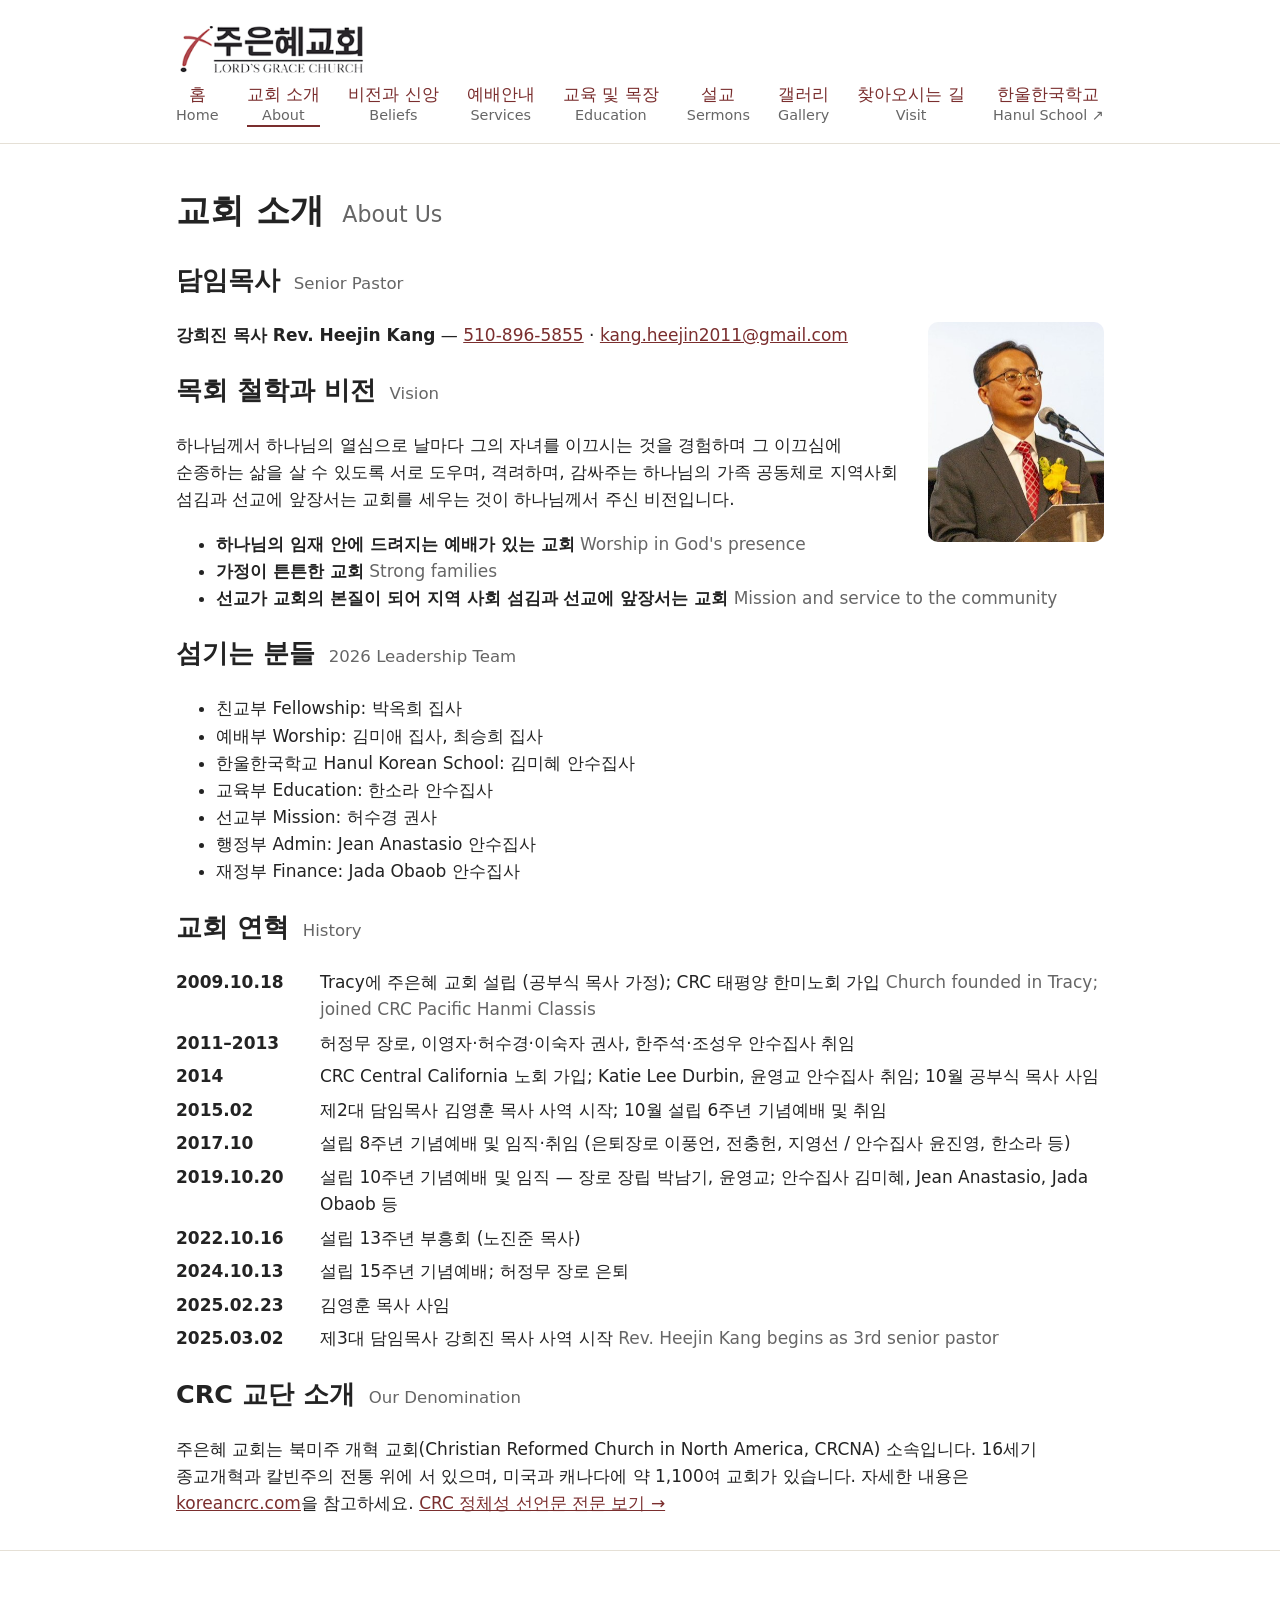
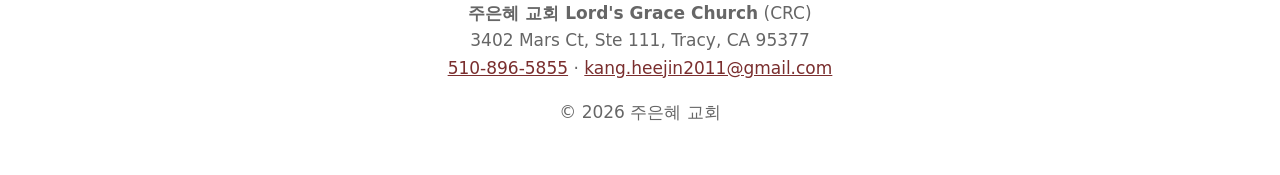
<file: about.html>
<!doctype html><html lang="ko"><head><meta charset="utf-8"><meta name="viewport" content="width=device-width,initial-scale=1">
<meta http-equiv="Content-Security-Policy" content="default-src 'self'; img-src 'self' data: https://live.staticflickr.com; frame-src https://www.youtube-nocookie.com https://www.google.com/maps https://www.google.com/maps/; script-src 'self'; style-src 'self'; base-uri 'none'; form-action 'none'"><meta name="description" content="주은혜 교회 Lord's Grace Church, Tracy CA — CRC 교단">
<title>교회 소개 · 주은혜 교회 Lord's Grace Church</title><link rel="stylesheet" href="style.css"></head><body>
<header><div class="bar"><a class="logo" href="index.html"><img src="img/logo.png" alt="주은혜 교회 Lord's Grace Church" width="220" height="59"></a><nav><a href="index.html">홈<small>Home</small></a><a href="about.html" aria-current=page>교회 소개<small>About</small></a><a href="mission.html">비전과 신앙<small>Beliefs</small></a><a href="worship.html">예배안내<small>Services</small></a><a href="education.html">교육 및 목장<small>Education</small></a><a href="watch.html">설교<small>Sermons</small></a><a href="gallery.html">갤러리<small>Gallery</small></a><a href="visit.html">찾아오시는 길<small>Visit</small></a><a href="https://homepy.korean.net/~hanul/www/class_board/ClassIndigo/index.htm?fp=&amp;sp=6" target="_blank" rel="noopener noreferrer">한울한국학교<small>Hanul School ↗</small></a></nav></div></header>
<main><h1>교회 소개 <small>About Us</small></h1>
<h2>담임목사 <small>Senior Pastor</small></h2>
<img class="portrait" src="img/pastor-portrait.jpg" alt="강희진 담임목사 · Rev. Heejin Kang" width="340" height="425"><p><b>강희진 목사 Rev. Heejin Kang</b> — <a href="tel:+15108965855">510-896-5855</a> · <a href="mailto:kang.heejin2011@gmail.com">kang.heejin2011@gmail.com</a></p>
<h2>목회 철학과 비전 <small>Vision</small></h2>
<p>하나님께서 하나님의 열심으로 날마다 그의 자녀를 이끄시는 것을 경험하며 그 이끄심에 순종하는 삶을 살 수 있도록 서로 도우며, 격려하며, 감싸주는 하나님의 가족 공동체로 지역사회 섬김과 선교에 앞장서는 교회를 세우는 것이 하나님께서 주신 비전입니다.</p>
<ul><li><b>하나님의 임재 안에 드려지는 예배가 있는 교회</b> <span class="en">Worship in God's presence</span></li>
<li><b>가정이 튼튼한 교회</b> <span class="en">Strong families</span></li>
<li><b>선교가 교회의 본질이 되어 지역 사회 섬김과 선교에 앞장서는 교회</b> <span class="en">Mission and service to the community</span></li></ul>
<h2>섬기는 분들 <small>2026 Leadership Team</small></h2>
<ul><li>친교부 Fellowship: 박옥희 집사</li><li>예배부 Worship: 김미애 집사, 최승희 집사</li><li>한울한국학교 Hanul Korean School: 김미혜 안수집사</li><li>교육부 Education: 한소라 안수집사</li><li>선교부 Mission: 허수경 권사</li><li>행정부 Admin: Jean Anastasio 안수집사</li><li>재정부 Finance: Jada Obaob 안수집사</li></ul>
<h2 id="history">교회 연혁 <small>History</small></h2>
<dl class="tl">
<dt>2009.10.18</dt><dd>Tracy에 주은혜 교회 설립 (공부식 목사 가정); CRC 태평양 한미노회 가입 <span class="en">Church founded in Tracy; joined CRC Pacific Hanmi Classis</span></dd>
<dt>2011–2013</dt><dd>허정무 장로, 이영자·허수경·이숙자 권사, 한주석·조성우 안수집사 취임</dd>
<dt>2014</dt><dd>CRC Central California 노회 가입; Katie Lee Durbin, 윤영교 안수집사 취임; 10월 공부식 목사 사임</dd>
<dt>2015.02</dt><dd>제2대 담임목사 김영훈 목사 사역 시작; 10월 설립 6주년 기념예배 및 취임</dd>
<dt>2017.10</dt><dd>설립 8주년 기념예배 및 임직·취임 (은퇴장로 이풍언, 전충헌, 지영선 / 안수집사 윤진영, 한소라 등)</dd>
<dt>2019.10.20</dt><dd>설립 10주년 기념예배 및 임직 — 장로 장립 박남기, 윤영교; 안수집사 김미혜, Jean Anastasio, Jada Obaob 등</dd>
<dt>2022.10.16</dt><dd>설립 13주년 부흥회 (노진준 목사)</dd>
<dt>2024.10.13</dt><dd>설립 15주년 기념예배; 허정무 장로 은퇴</dd>
<dt>2025.02.23</dt><dd>김영훈 목사 사임</dd>
<dt>2025.03.02</dt><dd>제3대 담임목사 강희진 목사 사역 시작 <span class="en">Rev. Heejin Kang begins as 3rd senior pastor</span></dd></dl>
<h2>CRC 교단 소개 <small>Our Denomination</small></h2>
<p>주은혜 교회는 북미주 개혁 교회(Christian Reformed Church in North America, CRCNA) 소속입니다. 16세기 종교개혁과 칼빈주의 전통 위에 서 있으며, 미국과 캐나다에 약 1,100여 교회가 있습니다. 자세한 내용은 <a href="https://www.koreancrc.com" rel="noopener noreferrer">koreancrc.com</a>을 참고하세요. <a href="crc.html">CRC 정체성 선언문 전문 보기 →</a></p></main>
<footer><p><b>주은혜 교회 Lord's Grace Church</b> (CRC)<br>3402 Mars Ct, Ste 111, Tracy, CA 95377<br><a href="tel:+15108965855">510-896-5855</a> · <a href="mailto:kang.heejin2011@gmail.com">kang.heejin2011@gmail.com</a></p><p>&copy; 2026 주은혜 교회</p></footer><script src="site.js"></script></body></html>
</file>
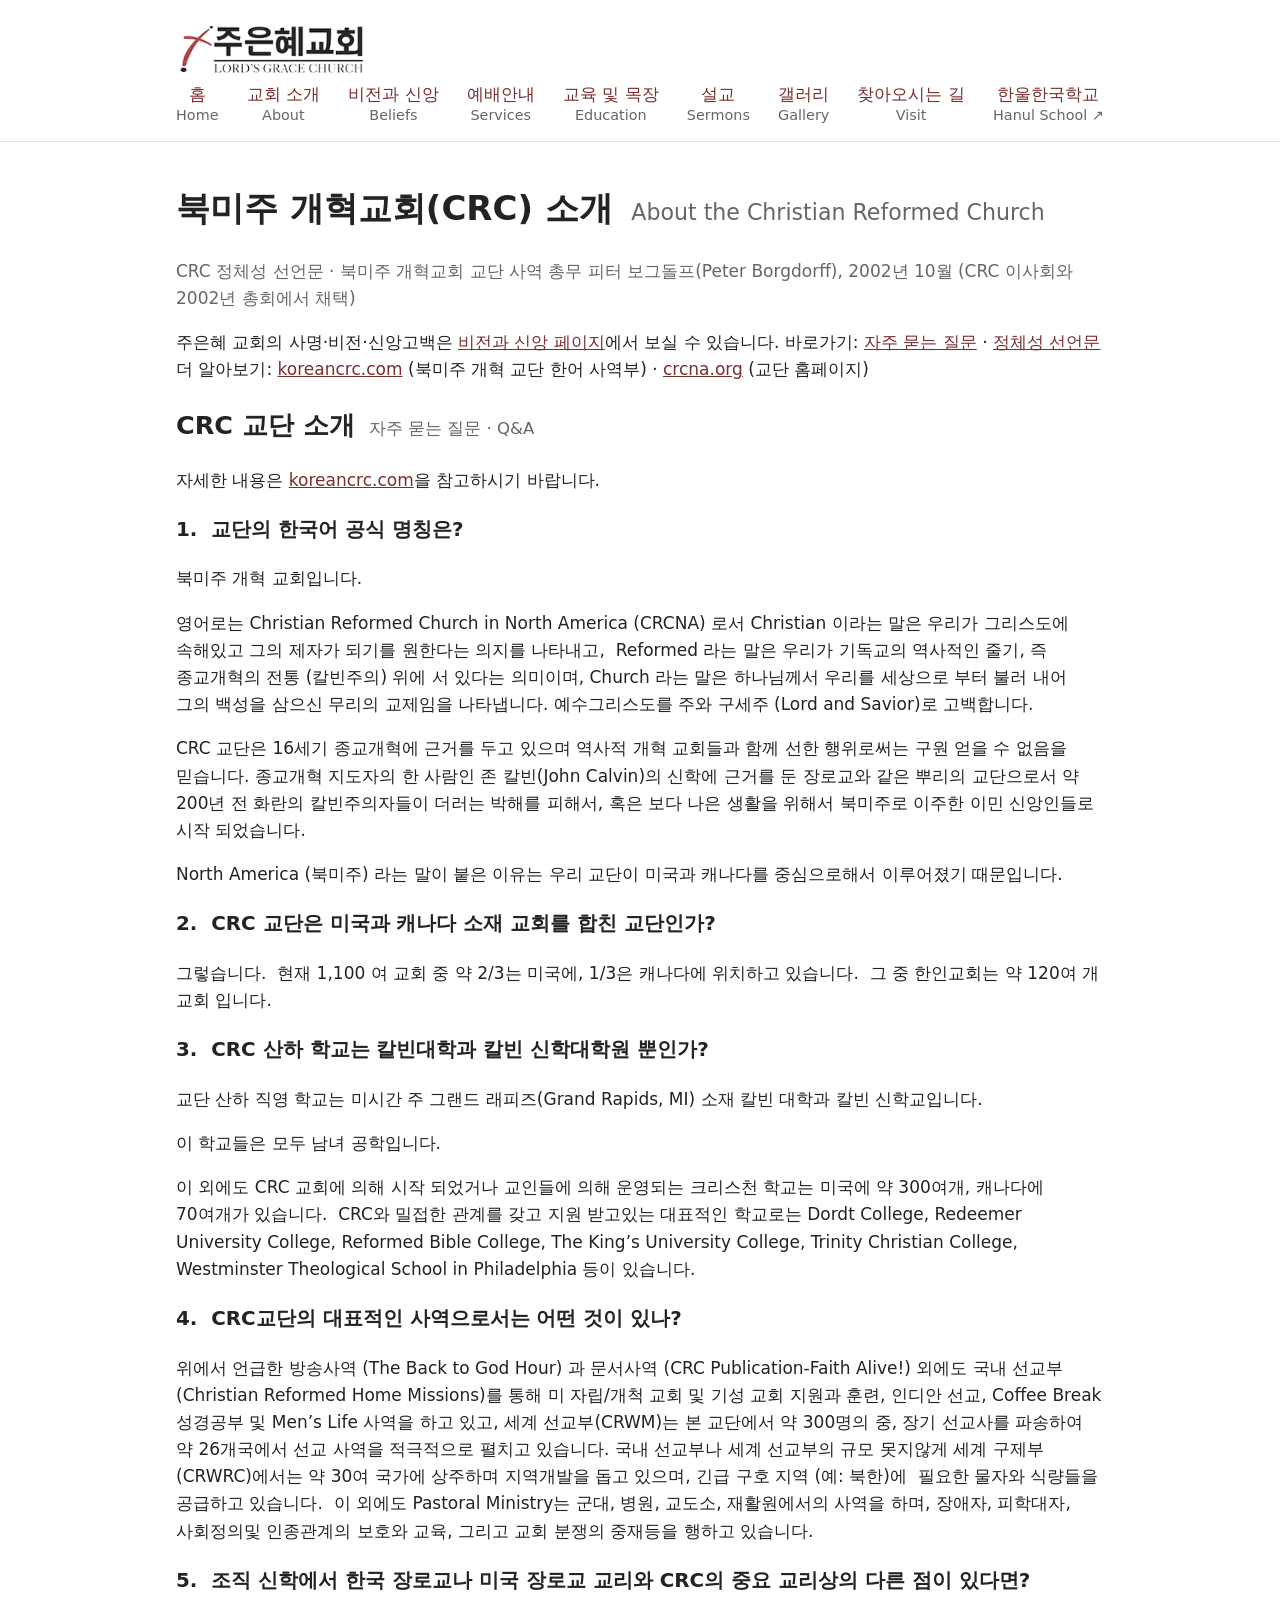
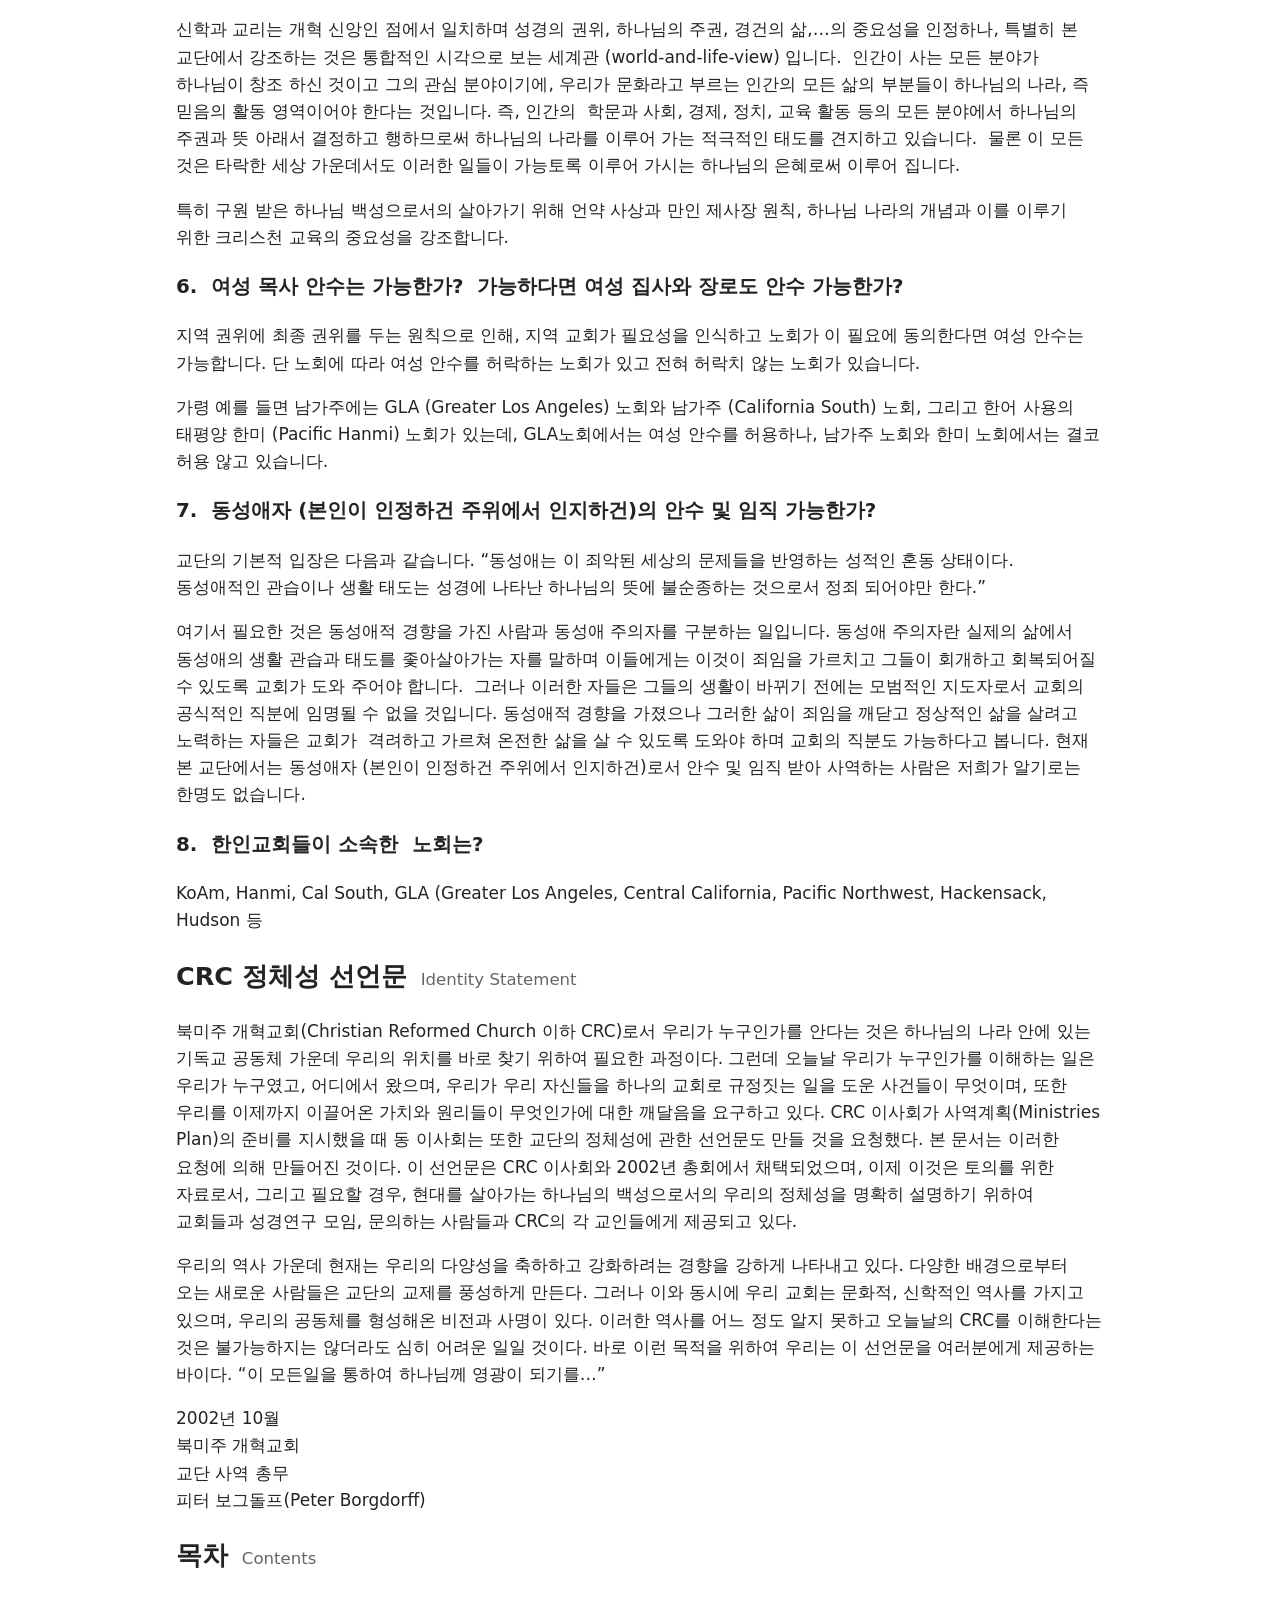
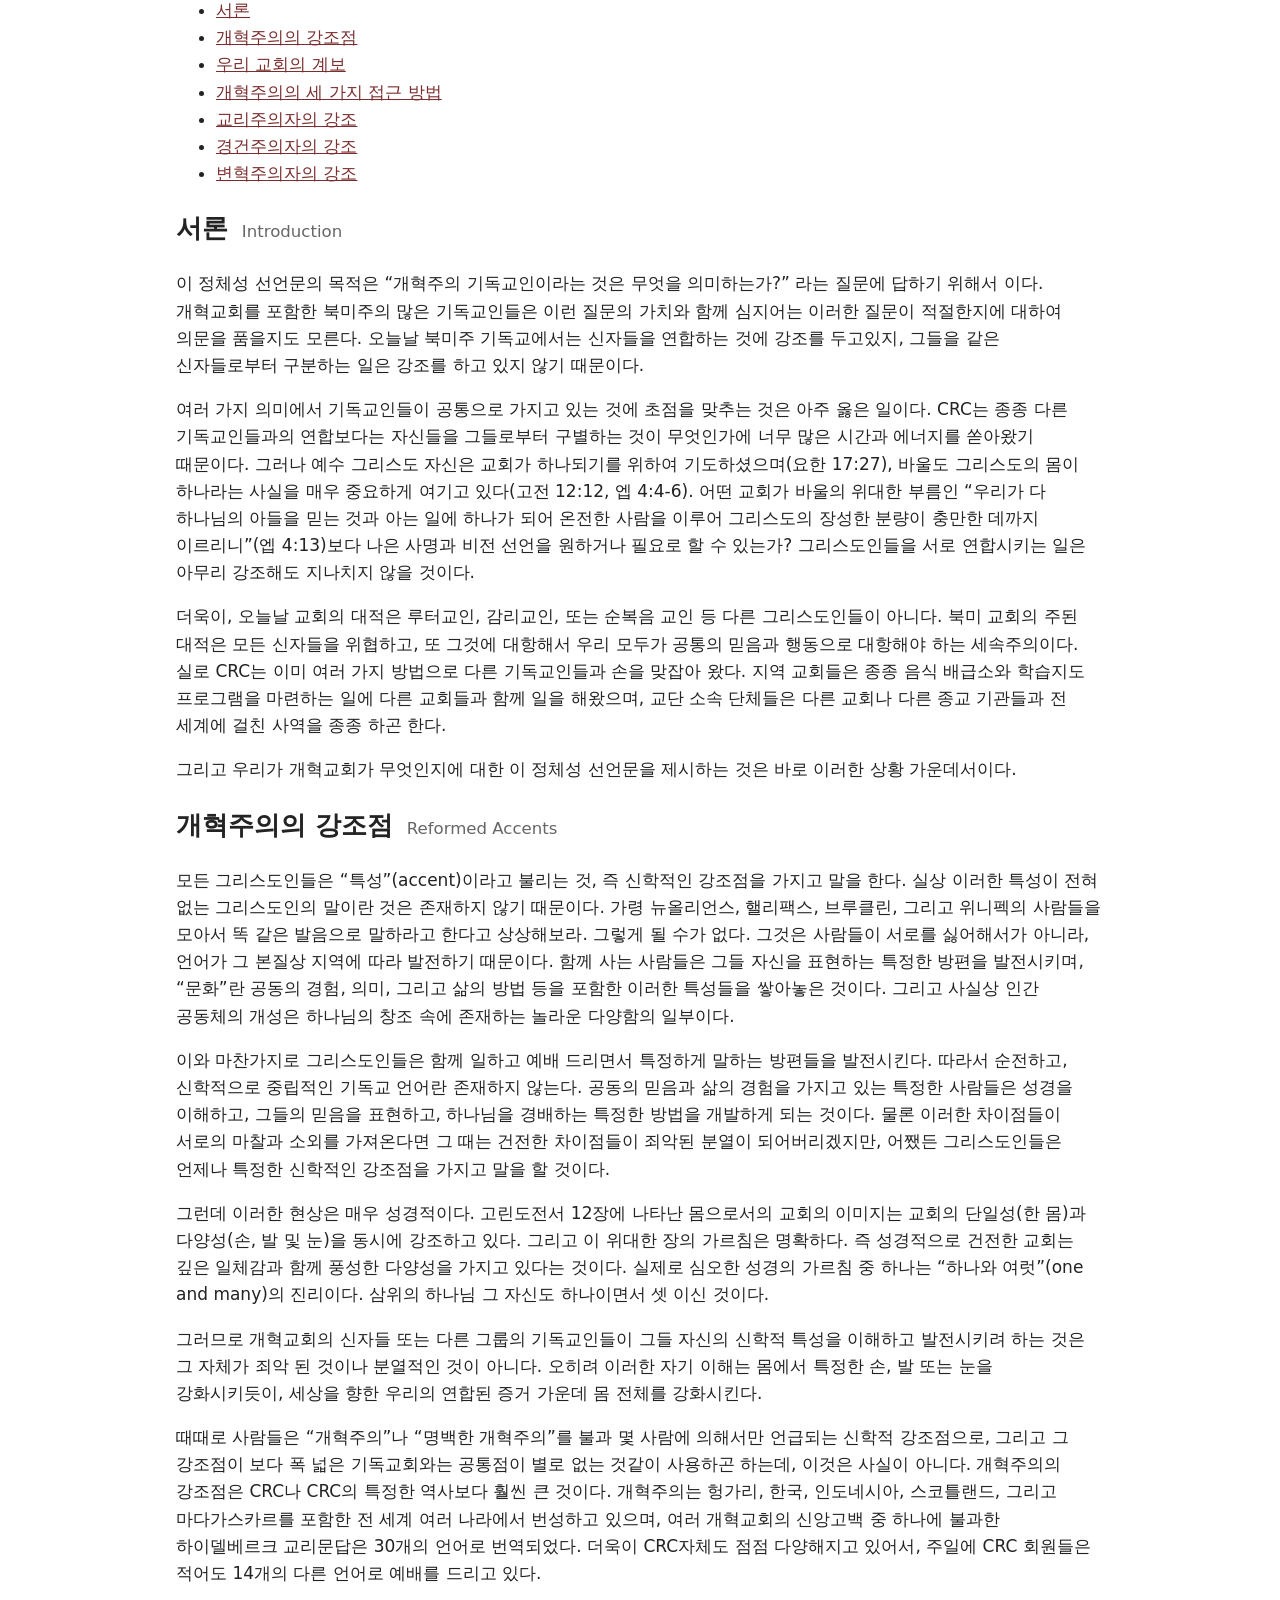
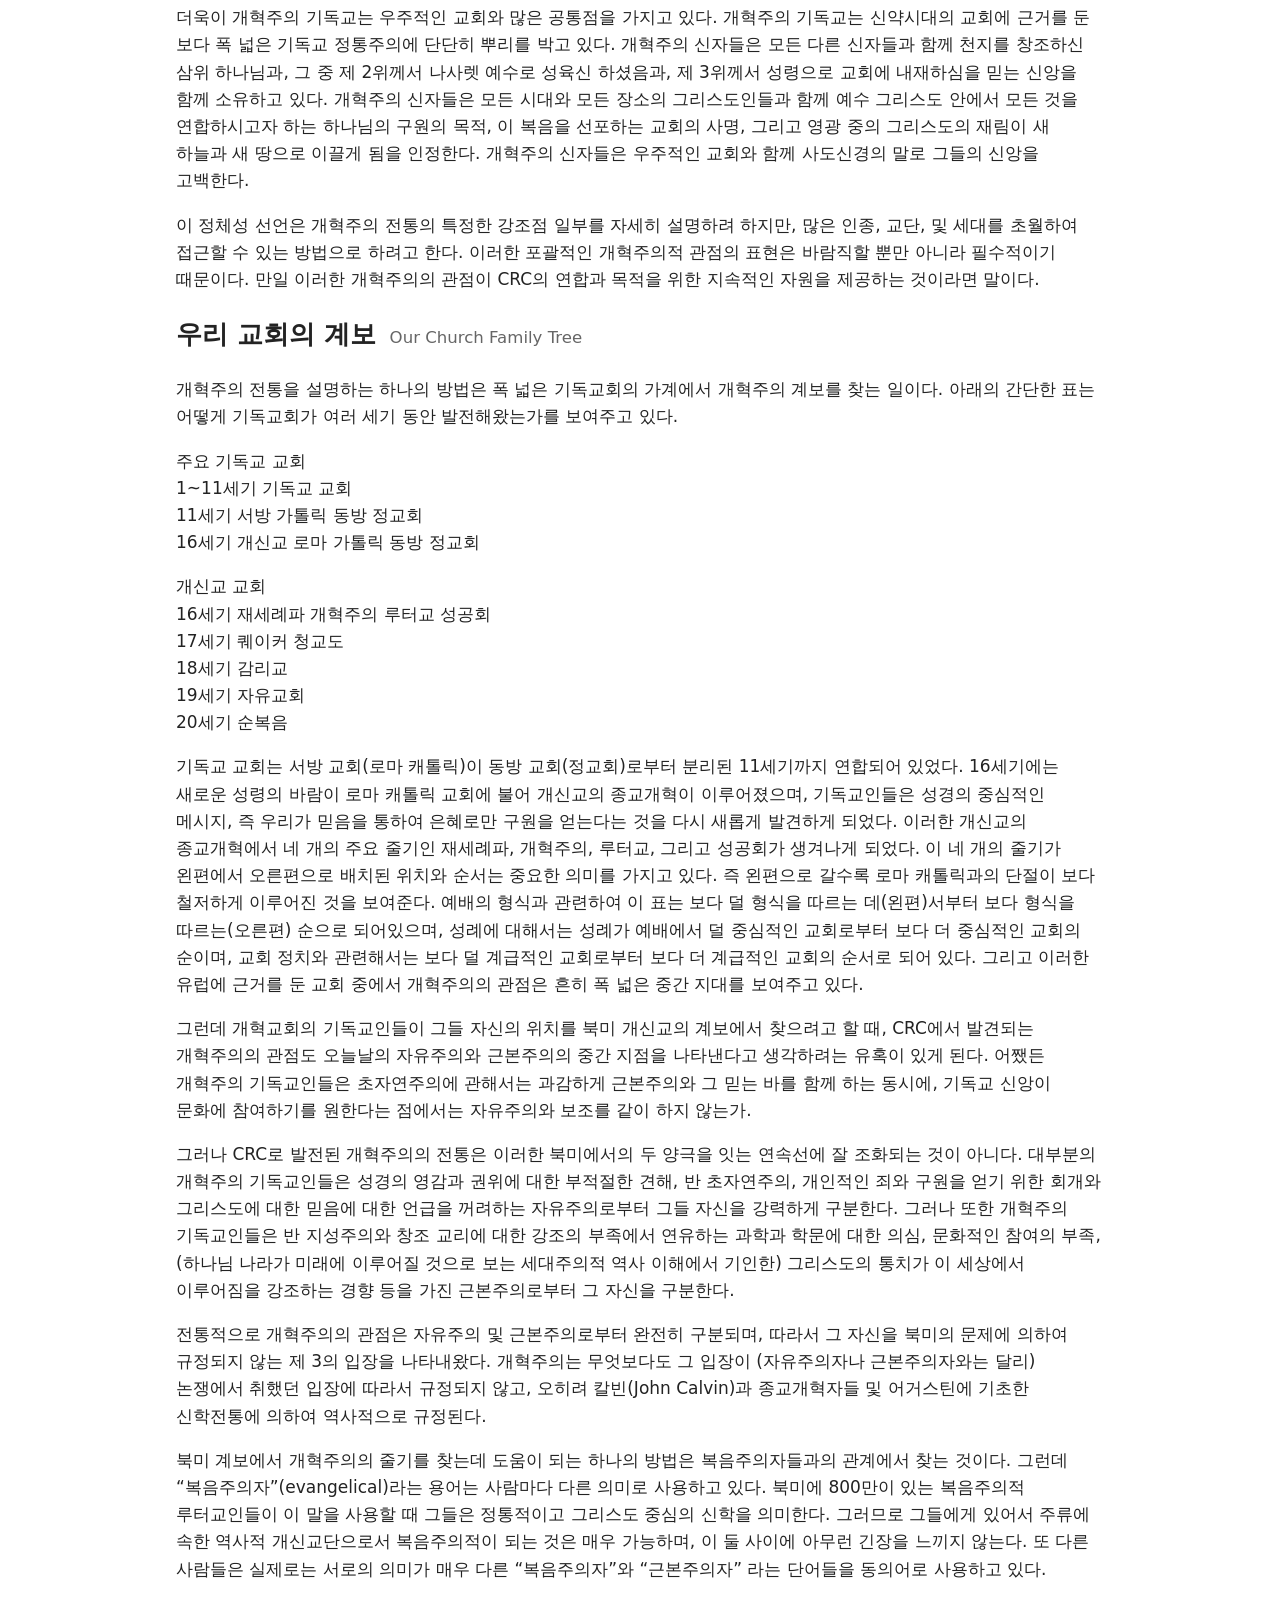
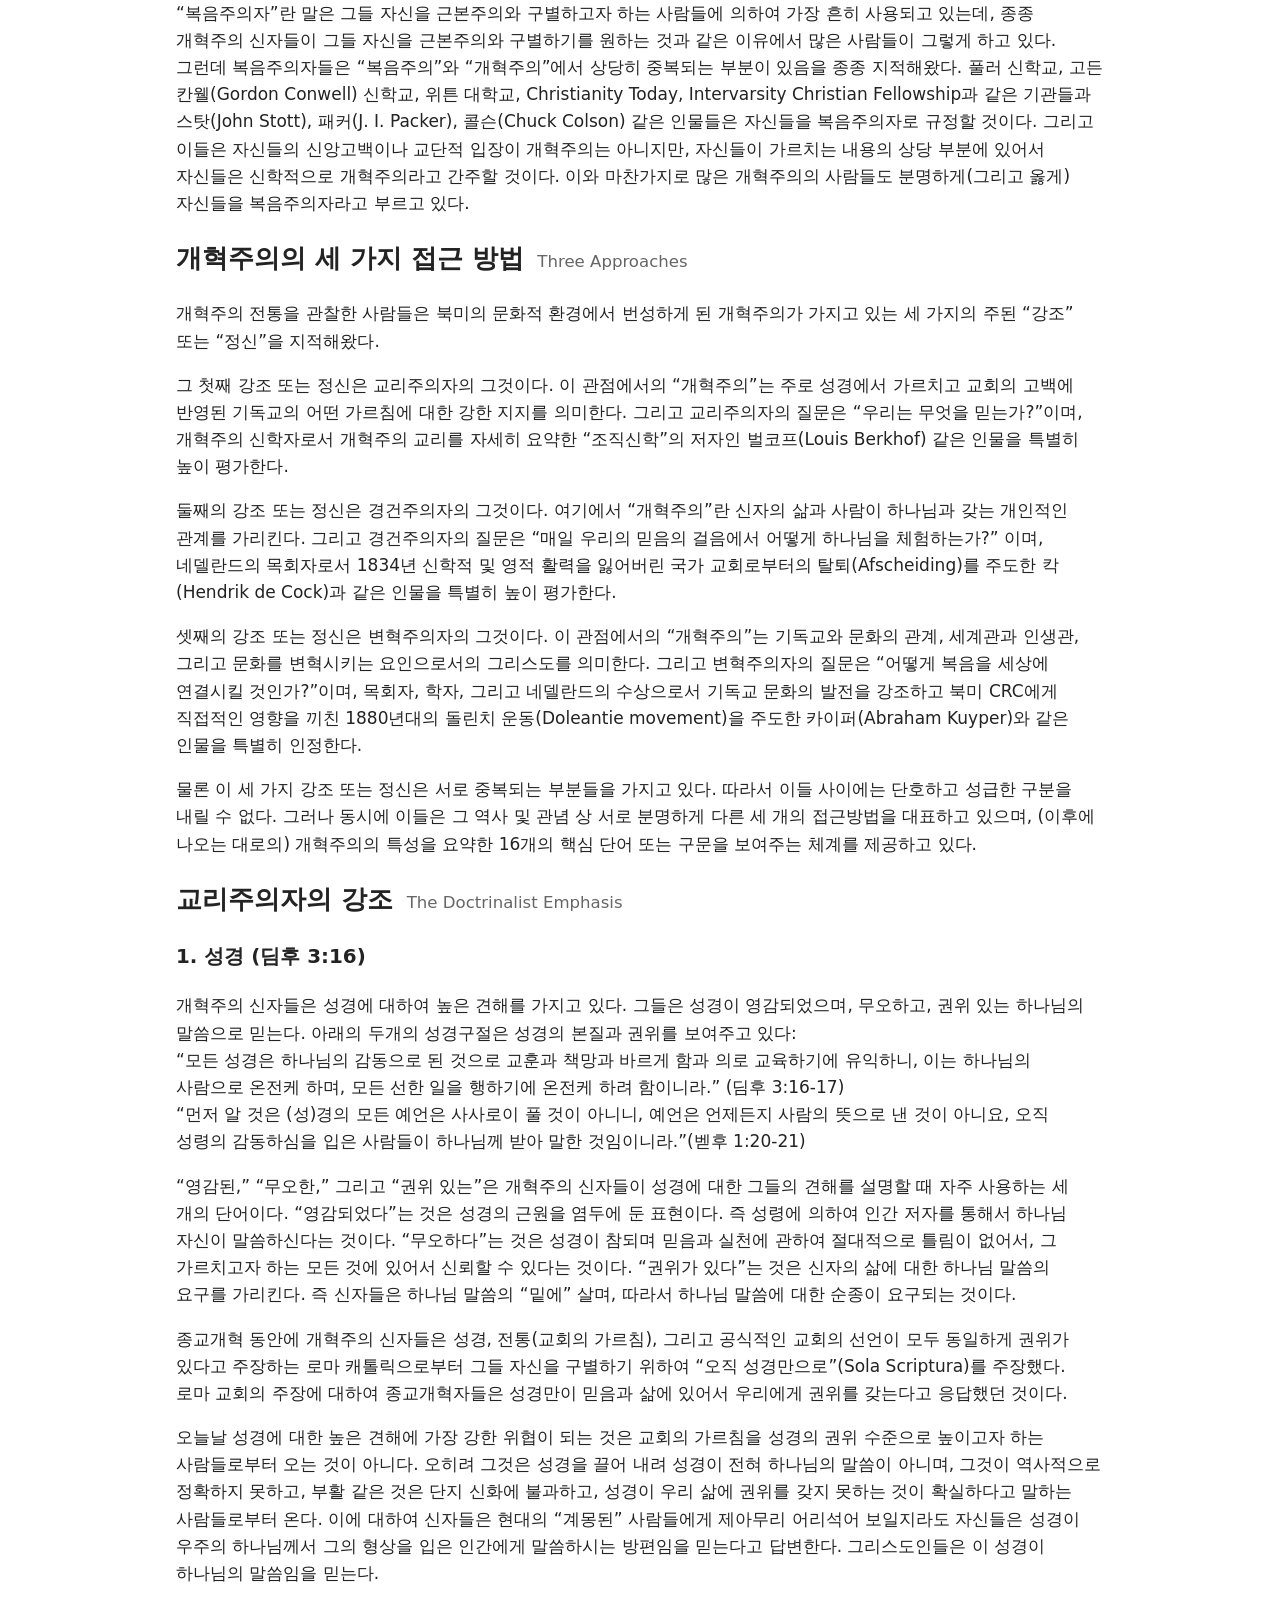
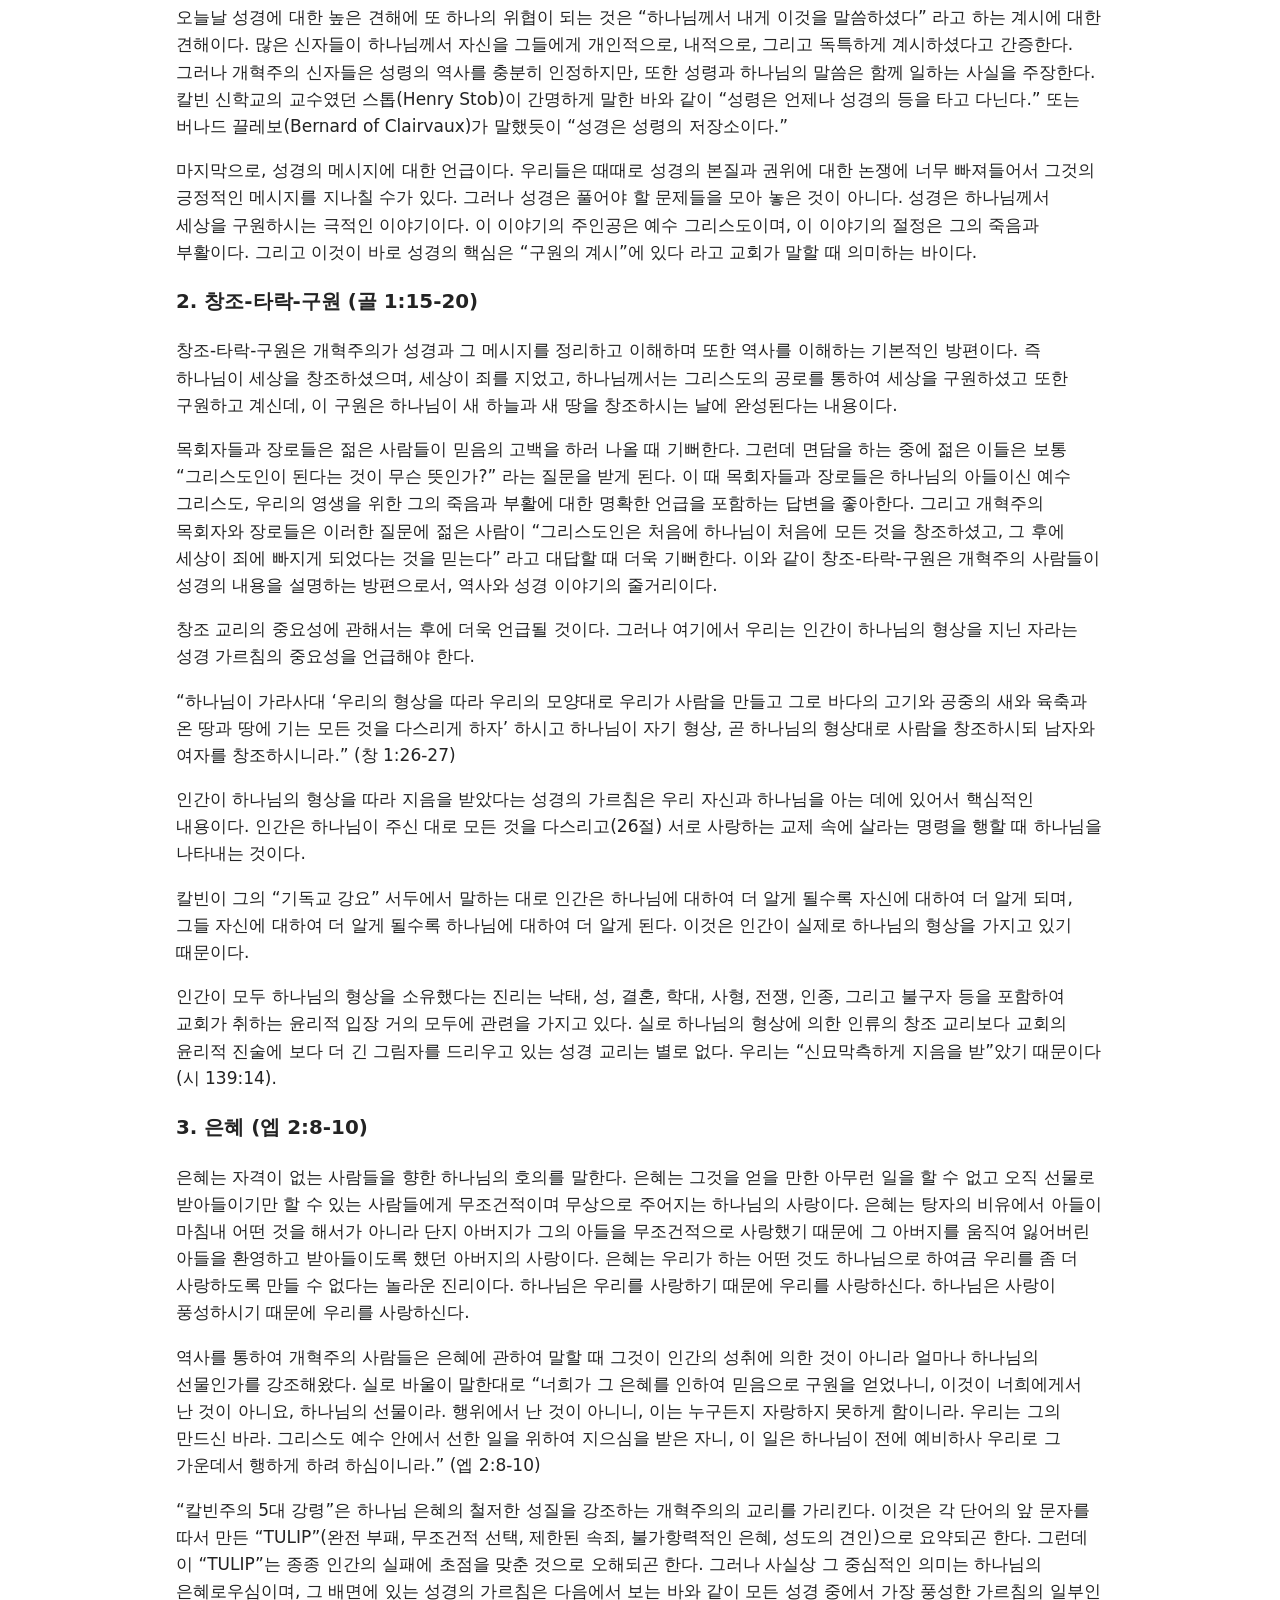
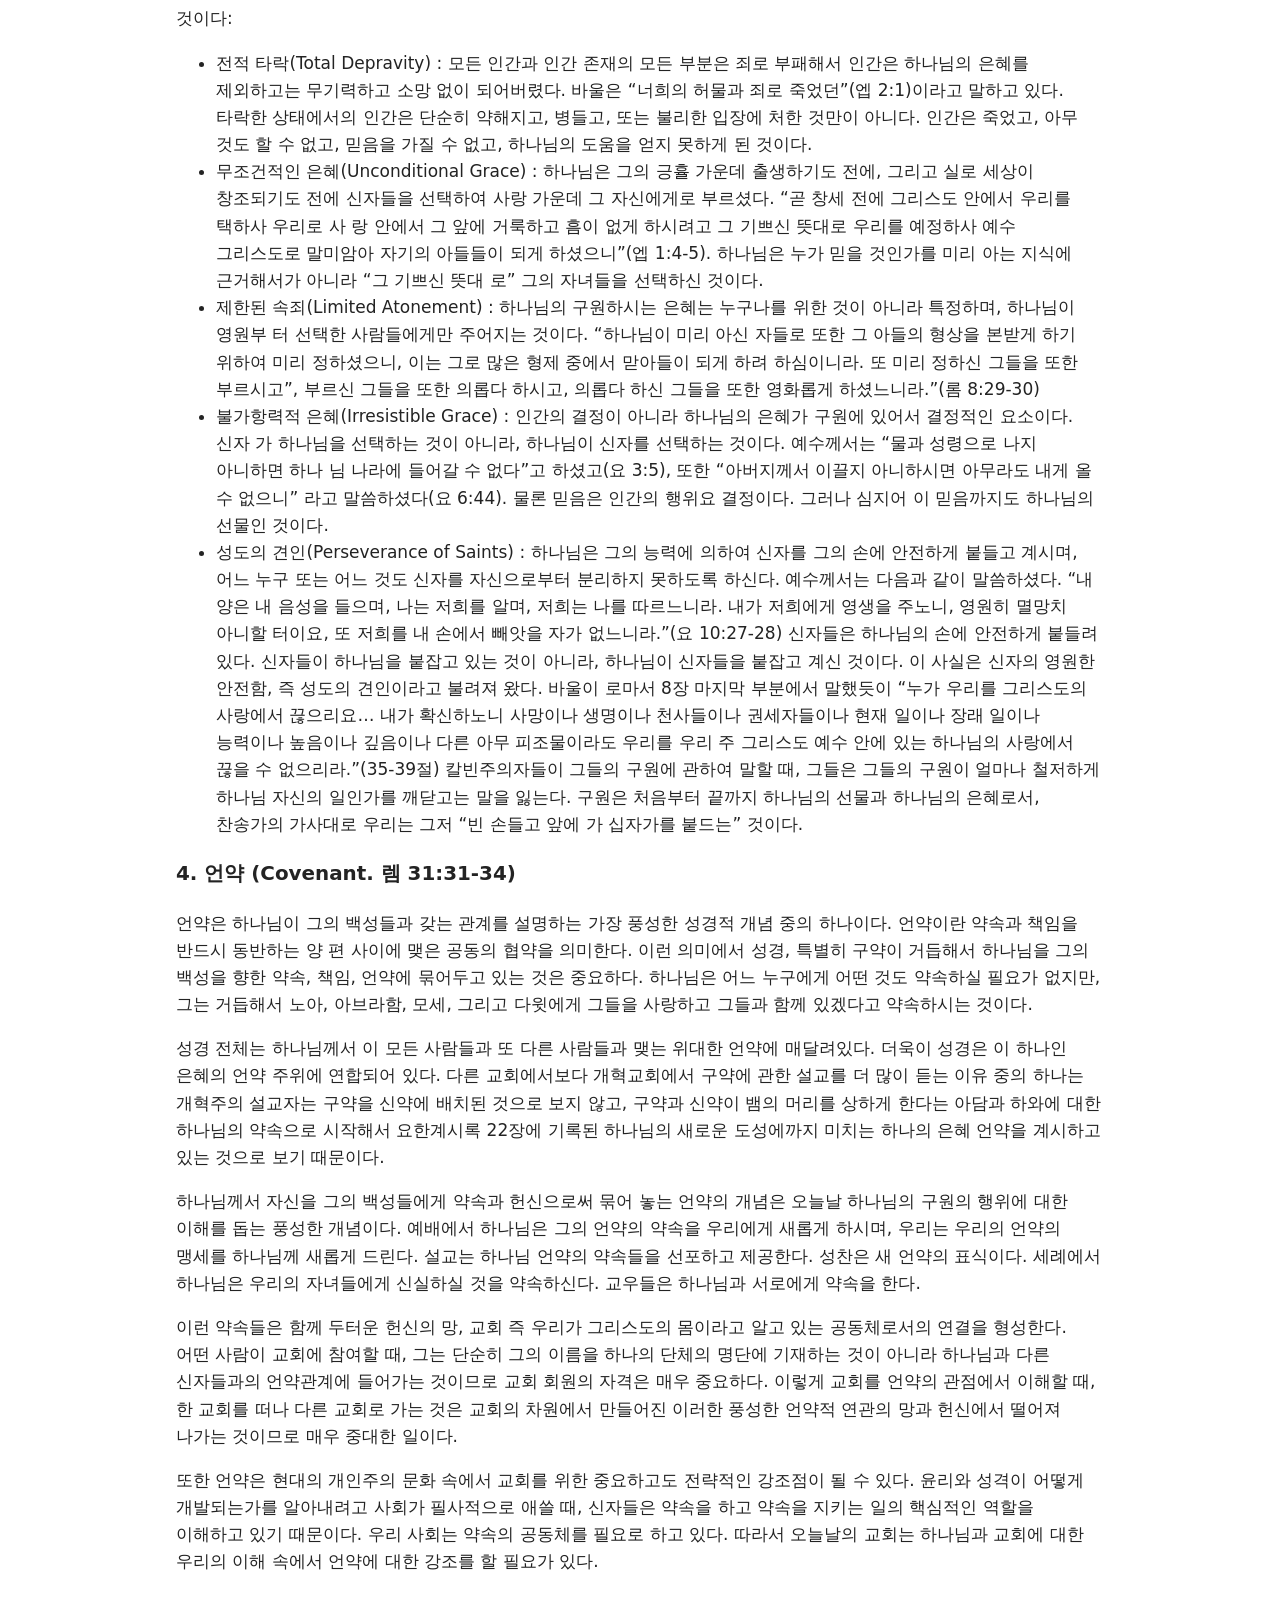
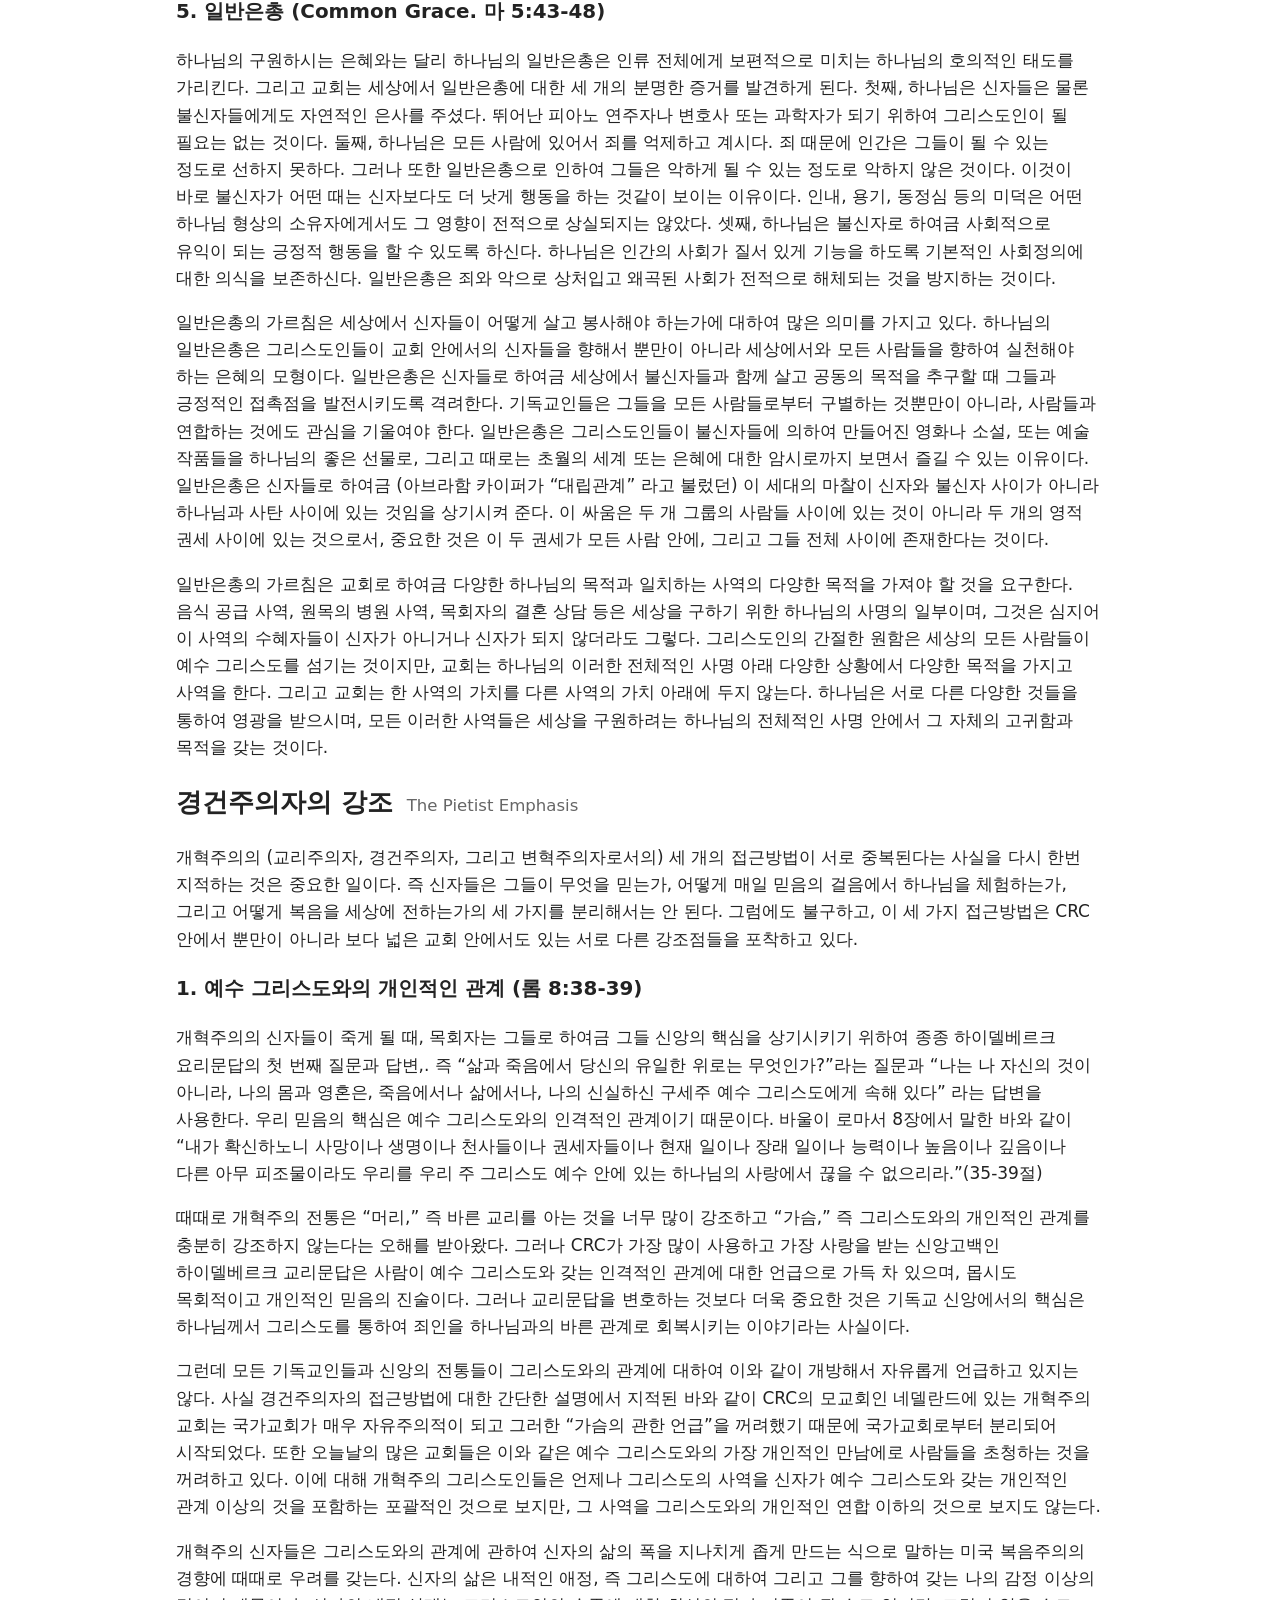
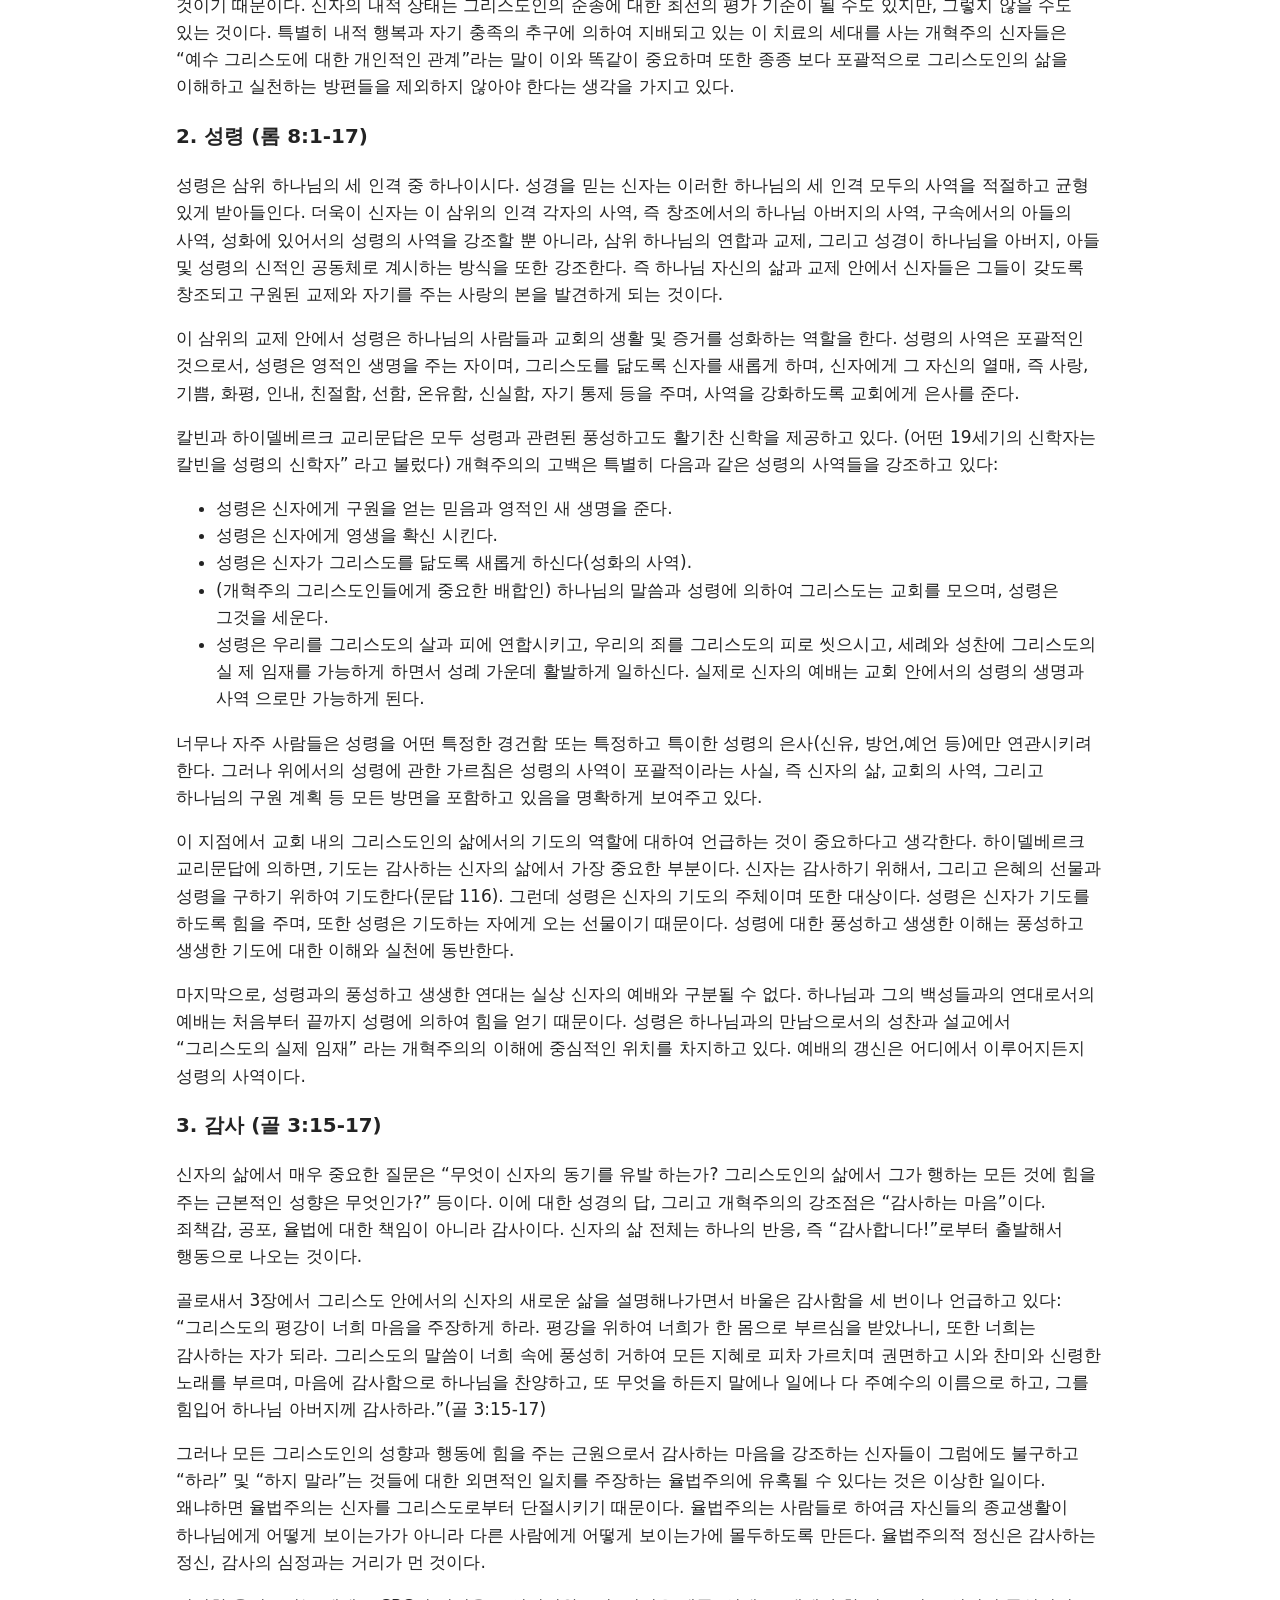
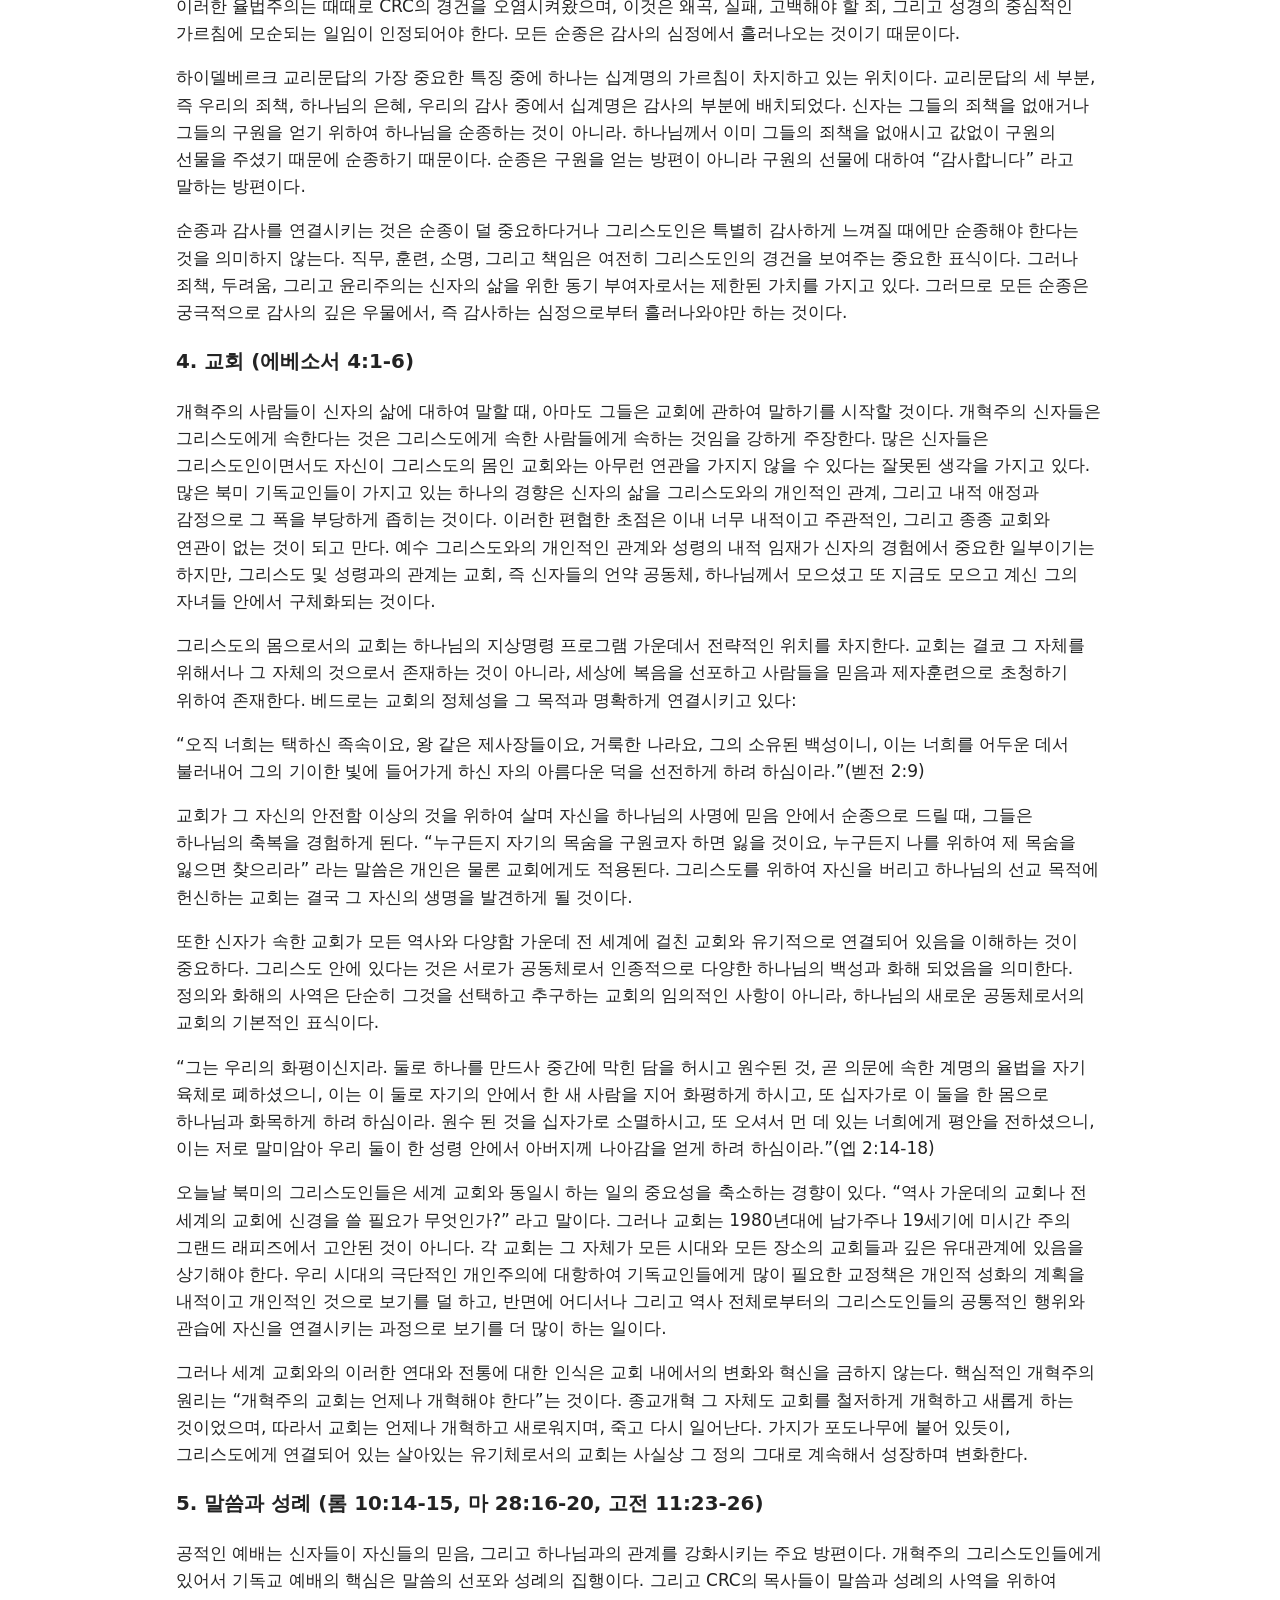
<file: crc.html>
<!doctype html><html lang="ko"><head><meta charset="utf-8"><meta name="viewport" content="width=device-width,initial-scale=1">
<meta http-equiv="Content-Security-Policy" content="default-src 'self'; img-src 'self' data: https://live.staticflickr.com; frame-src https://www.youtube-nocookie.com https://www.google.com/maps https://www.google.com/maps/; script-src 'self'; style-src 'self'; base-uri 'none'; form-action 'none'"><meta name="description" content="주은혜 교회 Lord's Grace Church, Tracy CA — CRC 교단">
<title>CRC 교단 소개 · 주은혜 교회 Lord's Grace Church</title><link rel="stylesheet" href="style.css"></head><body>
<header><div class="bar"><a class="logo" href="index.html"><img src="img/logo.png" alt="주은혜 교회 Lord's Grace Church" width="220" height="59"></a><nav><a href="index.html">홈<small>Home</small></a><a href="about.html">교회 소개<small>About</small></a><a href="mission.html">비전과 신앙<small>Beliefs</small></a><a href="worship.html">예배안내<small>Services</small></a><a href="education.html">교육 및 목장<small>Education</small></a><a href="watch.html">설교<small>Sermons</small></a><a href="gallery.html">갤러리<small>Gallery</small></a><a href="visit.html">찾아오시는 길<small>Visit</small></a><a href="https://homepy.korean.net/~hanul/www/class_board/ClassIndigo/index.htm?fp=&amp;sp=6" target="_blank" rel="noopener noreferrer">한울한국학교<small>Hanul School ↗</small></a></nav></div></header>
<main><h1>북미주 개혁교회(CRC) 소개 <small>About the Christian Reformed Church</small></h1>
<p class="en">CRC 정체성 선언문 · 북미주 개혁교회 교단 사역 총무 피터 보그돌프(Peter Borgdorff), 2002년 10월 (CRC 이사회와 2002년 총회에서 채택)</p>
<p>주은혜 교회의 사명·비전·신앙고백은 <a href="mission.html">비전과 신앙 페이지</a>에서 보실 수 있습니다. 바로가기: <a href="#faq">자주 묻는 질문</a> · <a href="#identity">정체성 선언문</a><br>더 알아보기: <a href="https://www.koreancrc.com" rel="noopener noreferrer">koreancrc.com</a> (북미주 개혁 교단 한어 사역부) · <a href="https://www.crcna.org" rel="noopener noreferrer">crcna.org</a> (교단 홈페이지)</p>
<h2 id="faq">CRC 교단 소개 <small>자주 묻는 질문 · Q&amp;A</small></h2>
<p>자세한 내용은 <a href="https://www.koreancrc.com" rel="noopener noreferrer">koreancrc.com</a>을 참고하시기 바랍니다.</p>
<h3>1.  교단의 한국어 공식 명칭은?</h3>
<p>북미주 개혁 교회입니다.</p>
<p>영어로는 Christian Reformed Church in North America (CRCNA) 로서 Christian 이라는 말은 우리가 그리스도에 속해있고 그의 제자가 되기를 원한다는 의지를 나타내고,  Reformed 라는 말은 우리가 기독교의 역사적인 줄기, 즉 종교개혁의 전통 (칼빈주의) 위에 서 있다는 의미이며, Church 라는 말은 하나님께서 우리를 세상으로 부터 불러 내어 그의 백성을 삼으신 무리의 교제임을 나타냅니다. 예수그리스도를 주와 구세주 (Lord and Savior)로 고백합니다.</p>
<p>CRC 교단은 16세기 종교개혁에 근거를 두고 있으며 역사적 개혁 교회들과 함께 선한 행위로써는 구원 얻을 수 없음을 믿습니다. 종교개혁 지도자의 한 사람인 존 칼빈(John Calvin)의 신학에 근거를 둔 장로교와 같은 뿌리의 교단으로서 약 200년 전 화란의 칼빈주의자들이 더러는 박해를 피해서, 혹은 보다 나은 생활을 위해서 북미주로 이주한 이민 신앙인들로 시작 되었습니다.</p>
<p>North America (북미주) 라는 말이 붙은 이유는 우리 교단이 미국과 캐나다를 중심으로해서 이루어졌기 때문입니다.</p>
<h3>2.  CRC 교단은 미국과 캐나다 소재 교회를 합친 교단인가?</h3>
<p>그렇습니다.  현재 1,100 여 교회 중 약 2/3는 미국에, 1/3은 캐나다에 위치하고 있습니다.  그 중 한인교회는 약 120여 개 교회 입니다.</p>
<h3>3.  CRC 산하 학교는 칼빈대학과 칼빈 신학대학원 뿐인가?</h3>
<p>교단 산하 직영 학교는 미시간 주 그랜드 래피즈(Grand Rapids, MI) 소재 칼빈 대학과 칼빈 신학교입니다.</p>
<p>이 학교들은 모두 남녀 공학입니다.</p>
<p>이 외에도 CRC 교회에 의해 시작 되었거나 교인들에 의해 운영되는 크리스천 학교는 미국에 약 300여개, 캐나다에 70여개가 있습니다.  CRC와 밀접한 관계를 갖고 지원 받고있는 대표적인 학교로는 Dordt College, Redeemer University College, Reformed Bible College, The King’s University College, Trinity Christian College, Westminster Theological School in Philadelphia 등이 있습니다.</p>
<h3>4.  CRC교단의 대표적인 사역으로서는 어떤 것이 있나?</h3>
<p>위에서 언급한 방송사역 (The Back to God Hour) 과 문서사역 (CRC Publication-Faith Alive!) 외에도 국내 선교부 (Christian Reformed Home Missions)를 통해 미 자립/개척 교회 및 기성 교회 지원과 훈련, 인디안 선교, Coffee Break 성경공부 및 Men’s Life 사역을 하고 있고, 세계 선교부(CRWM)는 본 교단에서 약 300명의 중, 장기 선교사를 파송하여 약 26개국에서 선교 사역을 적극적으로 펼치고 있습니다. 국내 선교부나 세계 선교부의 규모 못지않게 세계 구제부 (CRWRC)에서는 약 30여 국가에 상주하며 지역개발을 돕고 있으며, 긴급 구호 지역 (예: 북한)에  필요한 물자와 식량들을 공급하고 있습니다.  이 외에도 Pastoral Ministry는 군대, 병원, 교도소, 재활원에서의 사역을 하며, 장애자, 피학대자, 사회정의및 인종관계의 보호와 교육, 그리고 교회 분쟁의 중재등을 행하고 있습니다.</p>
<h3>5.  조직 신학에서 한국 장로교나 미국 장로교 교리와 CRC의 중요 교리상의 다른 점이 있다면?</h3>
<p>신학과 교리는 개혁 신앙인 점에서 일치하며 성경의 권위, 하나님의 주권, 경건의 삶,…의 중요성을 인정하나, 특별히 본 교단에서 강조하는 것은 통합적인 시각으로 보는 세계관 (world-and-life-view) 입니다.  인간이 사는 모든 분야가 하나님이 창조 하신 것이고 그의 관심 분야이기에, 우리가 문화라고 부르는 인간의 모든 삶의 부분들이 하나님의 나라, 즉 믿음의 활동 영역이어야 한다는 것입니다. 즉, 인간의  학문과 사회, 경제, 정치, 교육 활동 등의 모든 분야에서 하나님의 주권과 뜻 아래서 결정하고 행하므로써 하나님의 나라를 이루어 가는 적극적인 태도를 견지하고 있습니다.  물론 이 모든 것은 타락한 세상 가운데서도 이러한 일들이 가능토록 이루어 가시는 하나님의 은혜로써 이루어 집니다.</p>
<p>특히 구원 받은 하나님 백성으로서의 살아가기 위해 언약 사상과 만인 제사장 원칙, 하나님 나라의 개념과 이를 이루기 위한 크리스천 교육의 중요성을 강조합니다.</p>
<h3>6.  여성 목사 안수는 가능한가?  가능하다면 여성 집사와 장로도 안수 가능한가?</h3>
<p>지역 권위에 최종 권위를 두는 원칙으로 인해, 지역 교회가 필요성을 인식하고 노회가 이 필요에 동의한다면 여성 안수는 가능합니다. 단 노회에 따라 여성 안수를 허락하는 노회가 있고 전혀 허락치 않는 노회가 있습니다.</p>
<p>가령 예를 들면 남가주에는 GLA (Greater Los Angeles) 노회와 남가주 (California South) 노회, 그리고 한어 사용의 태평양 한미 (Pacific Hanmi) 노회가 있는데, GLA노회에서는 여성 안수를 허용하나, 남가주 노회와 한미 노회에서는 결코 허용 않고 있습니다.</p>
<h3>7.  동성애자 (본인이 인정하건 주위에서 인지하건)의 안수 및 임직 가능한가?</h3>
<p>교단의 기본적 입장은 다음과 같습니다. “동성애는 이 죄악된 세상의 문제들을 반영하는 성적인 혼동 상태이다. 동성애적인 관습이나 생활 태도는 성경에 나타난 하나님의 뜻에 불순종하는 것으로서 정죄 되어야만 한다.”</p>
<p>여기서 필요한 것은 동성애적 경향을 가진 사람과 동성애 주의자를 구분하는 일입니다. 동성애 주의자란 실제의 삶에서 동성애의 생활 관습과 태도를 좇아살아가는 자를 말하며 이들에게는 이것이 죄임을 가르치고 그들이 회개하고 회복되어질 수 있도록 교회가 도와 주어야 합니다.  그러나 이러한 자들은 그들의 생활이 바뀌기 전에는 모범적인 지도자로서 교회의 공식적인 직분에 임명될 수 없을 것입니다. 동성애적 경향을 가졌으나 그러한 삶이 죄임을 깨닫고 정상적인 삶을 살려고 노력하는 자들은 교회가  격려하고 가르쳐 온전한 삶을 살 수 있도록 도와야 하며 교회의 직분도 가능하다고 봅니다. 현재 본 교단에서는 동성애자 (본인이 인정하건 주위에서 인지하건)로서 안수 및 임직 받아 사역하는 사람은 저희가 알기로는 한명도 없습니다.</p>
<h3>8.  한인교회들이 소속한  노회는?</h3>
<p>KoAm, Hanmi, Cal South, GLA (Greater Los Angeles, Central California, Pacific Northwest, Hackensack, Hudson 등</p>
<h2 id="identity">CRC 정체성 선언문 <small>Identity Statement</small></h2>
<p>북미주 개혁교회(Christian Reformed Church 이하 CRC)로서 우리가 누구인가를 안다는 것은 하나님의 나라 안에 있는 기독교 공동체 가운데 우리의 위치를 바로 찾기 위하여 필요한 과정이다. 그런데 오늘날 우리가 누구인가를 이해하는 일은 우리가 누구였고, 어디에서 왔으며, 우리가 우리 자신들을 하나의 교회로 규정짓는 일을 도운 사건들이 무엇이며, 또한 우리를 이제까지 이끌어온 가치와 원리들이 무엇인가에 대한 깨달음을 요구하고 있다. CRC 이사회가 사역계획(Ministries Plan)의 준비를 지시했을 때 동 이사회는 또한 교단의 정체성에 관한 선언문도 만들 것을 요청했다. 본 문서는 이러한 요청에 의해 만들어진 것이다. 이 선언문은 CRC 이사회와 2002년 총회에서 채택되었으며, 이제 이것은 토의를 위한 자료로서, 그리고 필요할 경우, 현대를 살아가는 하나님의 백성으로서의 우리의 정체성을 명확히 설명하기 위하여 교회들과 성경연구 모임, 문의하는 사람들과 CRC의 각 교인들에게 제공되고 있다.</p>
<p>우리의 역사 가운데 현재는 우리의 다양성을 축하하고 강화하려는 경향을 강하게 나타내고 있다. 다양한 배경으로부터 오는 새로운 사람들은 교단의 교제를 풍성하게 만든다. 그러나 이와 동시에 우리 교회는 문화적, 신학적인 역사를 가지고 있으며, 우리의 공동체를 형성해온 비전과 사명이 있다. 이러한 역사를 어느 정도 알지 못하고 오늘날의 CRC를 이해한다는 것은 불가능하지는 않더라도 심히 어려운 일일 것이다. 바로 이런 목적을 위하여 우리는 이 선언문을 여러분에게 제공하는 바이다. “이 모든일을 통하여 하나님께 영광이 되기를…”</p>
<p>2002년 10월<br>북미주 개혁교회<br>교단 사역 총무<br>피터 보그돌프(Peter Borgdorff)</p>
<h2>목차 <small>Contents</small></h2>
<ul class="toc"><li><a href="#sec1">서론</a></li><li><a href="#sec2">개혁주의의 강조점</a></li><li><a href="#sec3">우리 교회의 계보</a></li><li><a href="#sec4">개혁주의의 세 가지 접근 방법</a></li><li><a href="#sec5">교리주의자의 강조</a></li><li><a href="#sec6">경건주의자의 강조</a></li><li><a href="#sec7">변혁주의자의 강조</a></li></ul>
<h2 id="sec1">서론 <small>Introduction</small></h2>
<p>이 정체성 선언문의 목적은 “개혁주의 기독교인이라는 것은 무엇을 의미하는가?” 라는 질문에 답하기 위해서 이다. 개혁교회를 포함한 북미주의 많은 기독교인들은 이런 질문의 가치와 함께 심지어는 이러한 질문이 적절한지에 대하여 의문을 품을지도 모른다. 오늘날 북미주 기독교에서는 신자들을 연합하는 것에 강조를 두고있지, 그들을 같은 신자들로부터 구분하는 일은 강조를 하고 있지 않기 때문이다.</p>
<p>여러 가지 의미에서 기독교인들이 공통으로 가지고 있는 것에 초점을 맞추는 것은 아주 옳은 일이다. CRC는 종종 다른 기독교인들과의 연합보다는 자신들을 그들로부터 구별하는 것이 무엇인가에 너무 많은 시간과 에너지를 쏟아왔기 때문이다. 그러나 예수 그리스도 자신은 교회가 하나되기를 위하여 기도하셨으며(요한 17:27), 바울도 그리스도의 몸이 하나라는 사실을 매우 중요하게 여기고 있다(고전 12:12, 엡 4:4-6). 어떤 교회가 바울의 위대한 부름인 “우리가 다 하나님의 아들을 믿는 것과 아는 일에 하나가 되어 온전한 사람을 이루어 그리스도의 장성한 분량이 충만한 데까지 이르리니”(엡 4:13)보다 나은 사명과 비전 선언을 원하거나 필요로 할 수 있는가? 그리스도인들을 서로 연합시키는 일은 아무리 강조해도 지나치지 않을 것이다.</p>
<p>더욱이, 오늘날 교회의 대적은 루터교인, 감리교인, 또는 순복음 교인 등 다른 그리스도인들이 아니다. 북미 교회의 주된 대적은 모든 신자들을 위협하고, 또 그것에 대항해서 우리 모두가 공통의 믿음과 행동으로 대항해야 하는 세속주의이다. 실로 CRC는 이미 여러 가지 방법으로 다른 기독교인들과 손을 맞잡아 왔다. 지역 교회들은 종종 음식 배급소와 학습지도 프로그램을 마련하는 일에 다른 교회들과 함께 일을 해왔으며, 교단 소속 단체들은 다른 교회나 다른 종교 기관들과 전 세계에 걸친 사역을 종종 하곤 한다.</p>
<p>그리고 우리가 개혁교회가 무엇인지에 대한 이 정체성 선언문을 제시하는 것은 바로 이러한 상황 가운데서이다.</p>
<h2 id="sec2">개혁주의의 강조점 <small>Reformed Accents</small></h2>
<p>모든 그리스도인들은 “특성”(accent)이라고 불리는 것, 즉 신학적인 강조점을 가지고 말을 한다. 실상 이러한 특성이 전혀 없는 그리스도인의 말이란 것은 존재하지 않기 때문이다. 가령 뉴올리언스, 핼리팩스, 브루클린, 그리고 위니펙의 사람들을 모아서 똑 같은 발음으로 말하라고 한다고 상상해보라. 그렇게 될 수가 없다. 그것은 사람들이 서로를 싫어해서가 아니라, 언어가 그 본질상 지역에 따라 발전하기 때문이다. 함께 사는 사람들은 그들 자신을 표현하는 특정한 방편을 발전시키며, “문화”란 공동의 경험, 의미, 그리고 삶의 방법 등을 포함한 이러한 특성들을 쌓아놓은 것이다. 그리고 사실상 인간 공동체의 개성은 하나님의 창조 속에 존재하는 놀라운 다양함의 일부이다.</p>
<p>이와 마찬가지로 그리스도인들은 함께 일하고 예배 드리면서 특정하게 말하는 방편들을 발전시킨다. 따라서 순전하고, 신학적으로 중립적인 기독교 언어란 존재하지 않는다. 공동의 믿음과 삶의 경험을 가지고 있는 특정한 사람들은 성경을 이해하고, 그들의 믿음을 표현하고, 하나님을 경배하는 특정한 방법을 개발하게 되는 것이다. 물론 이러한 차이점들이 서로의 마찰과 소외를 가져온다면 그 때는 건전한 차이점들이 죄악된 분열이 되어버리겠지만, 어쨌든 그리스도인들은 언제나 특정한 신학적인 강조점을 가지고 말을 할 것이다.</p>
<p>그런데 이러한 현상은 매우 성경적이다. 고린도전서 12장에 나타난 몸으로서의 교회의 이미지는 교회의 단일성(한 몸)과 다양성(손, 발 및 눈)을 동시에 강조하고 있다. 그리고 이 위대한 장의 가르침은 명확하다. 즉 성경적으로 건전한 교회는 깊은 일체감과 함께 풍성한 다양성을 가지고 있다는 것이다. 실제로 심오한 성경의 가르침 중 하나는 “하나와 여럿”(one and many)의 진리이다. 삼위의 하나님 그 자신도 하나이면서 셋 이신 것이다.</p>
<p>그러므로 개혁교회의 신자들 또는 다른 그룹의 기독교인들이 그들 자신의 신학적 특성을 이해하고 발전시키려 하는 것은 그 자체가 죄악 된 것이나 분열적인 것이 아니다. 오히려 이러한 자기 이해는 몸에서 특정한 손, 발 또는 눈을 강화시키듯이, 세상을 향한 우리의 연합된 증거 가운데 몸 전체를 강화시킨다.</p>
<p>때때로 사람들은 “개혁주의”나 “명백한 개혁주의”를 불과 몇 사람에 의해서만 언급되는 신학적 강조점으로, 그리고 그 강조점이 보다 폭 넓은 기독교회와는 공통점이 별로 없는 것같이 사용하곤 하는데, 이것은 사실이 아니다. 개혁주의의 강조점은 CRC나 CRC의 특정한 역사보다 훨씬 큰 것이다. 개혁주의는 헝가리, 한국, 인도네시아, 스코틀랜드, 그리고 마다가스카르를 포함한 전 세계 여러 나라에서 번성하고 있으며, 여러 개혁교회의 신앙고백 중 하나에 불과한 하이델베르크 교리문답은 30개의 언어로 번역되었다. 더욱이 CRC자체도 점점 다양해지고 있어서, 주일에 CRC 회원들은 적어도 14개의 다른 언어로 예배를 드리고 있다.</p>
<p>더욱이 개혁주의 기독교는 우주적인 교회와 많은 공통점을 가지고 있다. 개혁주의 기독교는 신약시대의 교회에 근거를 둔 보다 폭 넓은 기독교 정통주의에 단단히 뿌리를 박고 있다. 개혁주의 신자들은 모든 다른 신자들과 함께 천지를 창조하신 삼위 하나님과, 그 중 제 2위께서 나사렛 예수로 성육신 하셨음과, 제 3위께서 성령으로 교회에 내재하심을 믿는 신앙을 함께 소유하고 있다. 개혁주의 신자들은 모든 시대와 모든 장소의 그리스도인들과 함께 예수 그리스도 안에서 모든 것을 연합하시고자 하는 하나님의 구원의 목적, 이 복음을 선포하는 교회의 사명, 그리고 영광 중의 그리스도의 재림이 새 하늘과 새 땅으로 이끌게 됨을 인정한다. 개혁주의 신자들은 우주적인 교회와 함께 사도신경의 말로 그들의 신앙을 고백한다.</p>
<p>이 정체성 선언은 개혁주의 전통의 특정한 강조점 일부를 자세히 설명하려 하지만, 많은 인종, 교단, 및 세대를 초월하여 접근할 수 있는 방법으로 하려고 한다. 이러한 포괄적인 개혁주의적 관점의 표현은 바람직할 뿐만 아니라 필수적이기 때문이다. 만일 이러한 개혁주의의 관점이 CRC의 연합과 목적을 위한 지속적인 자원을 제공하는 것이라면 말이다.</p>
<h2 id="sec3">우리 교회의 계보 <small>Our Church Family Tree</small></h2>
<p>개혁주의 전통을 설명하는 하나의 방법은 폭 넓은 기독교회의 가계에서 개혁주의 계보를 찾는 일이다. 아래의 간단한 표는 어떻게 기독교회가 여러 세기 동안 발전해왔는가를 보여주고 있다.</p>
<p class="tbl">주요 기독교 교회<br>1~11세기 기독교 교회<br>11세기 서방 가톨릭 동방 정교회<br>16세기 개신교 로마 가톨릭 동방 정교회</p>
<p>개신교 교회<br>16세기 재세례파 개혁주의 루터교 성공회<br>17세기 퀘이커 청교도<br>18세기 감리교<br>19세기 자유교회<br>20세기 순복음</p>
<p>기독교 교회는 서방 교회(로마 캐톨릭)이 동방 교회(정교회)로부터 분리된 11세기까지 연합되어 있었다. 16세기에는 새로운 성령의 바람이 로마 캐톨릭 교회에 불어 개신교의 종교개혁이 이루어졌으며, 기독교인들은 성경의 중심적인 메시지, 즉 우리가 믿음을 통하여 은혜로만 구원을 얻는다는 것을 다시 새롭게 발견하게 되었다. 이러한 개신교의 종교개혁에서 네 개의 주요 줄기인 재세례파, 개혁주의, 루터교, 그리고 성공회가 생겨나게 되었다. 이 네 개의 줄기가 왼편에서 오른편으로 배치된 위치와 순서는 중요한 의미를 가지고 있다. 즉 왼편으로 갈수록 로마 캐톨릭과의 단절이 보다 철저하게 이루어진 것을 보여준다. 예배의 형식과 관련하여 이 표는 보다 덜 형식을 따르는 데(왼편)서부터 보다 형식을 따르는(오른편) 순으로 되어있으며, 성례에 대해서는 성례가 예배에서 덜 중심적인 교회로부터 보다 더 중심적인 교회의 순이며, 교회 정치와 관련해서는 보다 덜 계급적인 교회로부터 보다 더 계급적인 교회의 순서로 되어 있다. 그리고 이러한 유럽에 근거를 둔 교회 중에서 개혁주의의 관점은 흔히 폭 넓은 중간 지대를 보여주고 있다.</p>
<p>그런데 개혁교회의 기독교인들이 그들 자신의 위치를 북미 개신교의 계보에서 찾으려고 할 때, CRC에서 발견되는 개혁주의의 관점도 오늘날의 자유주의와 근본주의의 중간 지점을 나타낸다고 생각하려는 유혹이 있게 된다. 어쨌든 개혁주의 기독교인들은 초자연주의에 관해서는 과감하게 근본주의와 그 믿는 바를 함께 하는 동시에, 기독교 신앙이 문화에 참여하기를 원한다는 점에서는 자유주의와 보조를 같이 하지 않는가.</p>
<p>그러나 CRC로 발전된 개혁주의의 전통은 이러한 북미에서의 두 양극을 잇는 연속선에 잘 조화되는 것이 아니다. 대부분의 개혁주의 기독교인들은 성경의 영감과 권위에 대한 부적절한 견해, 반 초자연주의, 개인적인 죄와 구원을 얻기 위한 회개와 그리스도에 대한 믿음에 대한 언급을 꺼려하는 자유주의로부터 그들 자신을 강력하게 구분한다. 그러나 또한 개혁주의 기독교인들은 반 지성주의와 창조 교리에 대한 강조의 부족에서 연유하는 과학과 학문에 대한 의심, 문화적인 참여의 부족, (하나님 나라가 미래에 이루어질 것으로 보는 세대주의적 역사 이해에서 기인한) 그리스도의 통치가 이 세상에서 이루어짐을 강조하는 경향 등을 가진 근본주의로부터 그 자신을 구분한다.</p>
<p>전통적으로 개혁주의의 관점은 자유주의 및 근본주의로부터 완전히 구분되며, 따라서 그 자신을 북미의 문제에 의하여 규정되지 않는 제 3의 입장을 나타내왔다. 개혁주의는 무엇보다도 그 입장이 (자유주의자나 근본주의자와는 달리) 논쟁에서 취했던 입장에 따라서 규정되지 않고, 오히려 칼빈(John Calvin)과 종교개혁자들 및 어거스틴에 기초한 신학전통에 의하여 역사적으로 규정된다.</p>
<p>북미 계보에서 개혁주의의 줄기를 찾는데 도움이 되는 하나의 방법은 복음주의자들과의 관계에서 찾는 것이다. 그런데 “복음주의자”(evangelical)라는 용어는 사람마다 다른 의미로 사용하고 있다. 북미에 800만이 있는 복음주의적 루터교인들이 이 말을 사용할 때 그들은 정통적이고 그리스도 중심의 신학을 의미한다. 그러므로 그들에게 있어서 주류에 속한 역사적 개신교단으로서 복음주의적이 되는 것은 매우 가능하며, 이 둘 사이에 아무런 긴장을 느끼지 않는다. 또 다른 사람들은 실제로는 서로의 의미가 매우 다른 “복음주의자”와 “근본주의자” 라는 단어들을 동의어로 사용하고 있다.</p>
<p>“복음주의자”란 말은 그들 자신을 근본주의와 구별하고자 하는 사람들에 의하여 가장 흔히 사용되고 있는데, 종종 개혁주의 신자들이 그들 자신을 근본주의와 구별하기를 원하는 것과 같은 이유에서 많은 사람들이 그렇게 하고 있다. 그런데 복음주의자들은 “복음주의”와 “개혁주의”에서 상당히 중복되는 부분이 있음을 종종 지적해왔다. 풀러 신학교, 고든 칸웰(Gordon Conwell) 신학교, 위튼 대학교, Christianity Today, Intervarsity Christian Fellowship과 같은 기관들과 스탓(John Stott), 패커(J. I. Packer), 콜슨(Chuck Colson) 같은 인물들은 자신들을 복음주의자로 규정할 것이다. 그리고 이들은 자신들의 신앙고백이나 교단적 입장이 개혁주의는 아니지만, 자신들이 가르치는 내용의 상당 부분에 있어서 자신들은 신학적으로 개혁주의라고 간주할 것이다. 이와 마찬가지로 많은 개혁주의의 사람들도 분명하게(그리고 옳게) 자신들을 복음주의자라고 부르고 있다.</p>
<h2 id="sec4">개혁주의의 세 가지 접근 방법 <small>Three Approaches</small></h2>
<p>개혁주의 전통을 관찰한 사람들은 북미의 문화적 환경에서 번성하게 된 개혁주의가 가지고 있는 세 가지의 주된 “강조” 또는 “정신”을 지적해왔다.</p>
<p>그 첫째 강조 또는 정신은 교리주의자의 그것이다. 이 관점에서의 “개혁주의”는 주로 성경에서 가르치고 교회의 고백에 반영된 기독교의 어떤 가르침에 대한 강한 지지를 의미한다. 그리고 교리주의자의 질문은 “우리는 무엇을 믿는가?”이며, 개혁주의 신학자로서 개혁주의 교리를 자세히 요약한 “조직신학”의 저자인 벌코프(Louis Berkhof) 같은 인물을 특별히 높이 평가한다.</p>
<p>둘째의 강조 또는 정신은 경건주의자의 그것이다. 여기에서 “개혁주의”란 신자의 삶과 사람이 하나님과 갖는 개인적인 관계를 가리킨다. 그리고 경건주의자의 질문은 “매일 우리의 믿음의 걸음에서 어떻게 하나님을 체험하는가?” 이며, 네델란드의 목회자로서 1834년 신학적 및 영적 활력을 잃어버린 국가 교회로부터의 탈퇴(Afscheiding)를 주도한 칵(Hendrik de Cock)과 같은 인물을 특별히 높이 평가한다.</p>
<p>셋째의 강조 또는 정신은 변혁주의자의 그것이다. 이 관점에서의 “개혁주의”는 기독교와 문화의 관계, 세계관과 인생관, 그리고 문화를 변혁시키는 요인으로서의 그리스도를 의미한다. 그리고 변혁주의자의 질문은 “어떻게 복음을 세상에 연결시킬 것인가?”이며, 목회자, 학자, 그리고 네델란드의 수상으로서 기독교 문화의 발전을 강조하고 북미 CRC에게 직접적인 영향을 끼친 1880년대의 돌린치 운동(Doleantie movement)을 주도한 카이퍼(Abraham Kuyper)와 같은 인물을 특별히 인정한다.</p>
<p>물론 이 세 가지 강조 또는 정신은 서로 중복되는 부분들을 가지고 있다. 따라서 이들 사이에는 단호하고 성급한 구분을 내릴 수 없다. 그러나 동시에 이들은 그 역사 및 관념 상 서로 분명하게 다른 세 개의 접근방법을 대표하고 있으며, (이후에 나오는 대로의) 개혁주의의 특성을 요약한 16개의 핵심 단어 또는 구문을 보여주는 체계를 제공하고 있다.</p>
<h2 id="sec5">교리주의자의 강조 <small>The Doctrinalist Emphasis</small></h2>
<h3>1. 성경 (딤후 3:16)</h3>
<p>개혁주의 신자들은 성경에 대하여 높은 견해를 가지고 있다. 그들은 성경이 영감되었으며, 무오하고, 권위 있는 하나님의 말씀으로 믿는다. 아래의 두개의 성경구절은 성경의 본질과 권위를 보여주고 있다:<br>“모든 성경은 하나님의 감동으로 된 것으로 교훈과 책망과 바르게 함과 의로 교육하기에 유익하니, 이는 하나님의 사람으로 온전케 하며, 모든 선한 일을 행하기에 온전케 하려 함이니라.” (딤후 3:16-17)<br>“먼저 알 것은 (성)경의 모든 예언은 사사로이 풀 것이 아니니, 예언은 언제든지 사람의 뜻으로 낸 것이 아니요, 오직 성령의 감동하심을 입은 사람들이 하나님께 받아 말한 것임이니라.”(벧후 1:20-21)</p>
<p>“영감된,” “무오한,” 그리고 “권위 있는”은 개혁주의 신자들이 성경에 대한 그들의 견해를 설명할 때 자주 사용하는 세 개의 단어이다. “영감되었다”는 것은 성경의 근원을 염두에 둔 표현이다. 즉 성령에 의하여 인간 저자를 통해서 하나님 자신이 말씀하신다는 것이다. “무오하다”는 것은 성경이 참되며 믿음과 실천에 관하여 절대적으로 틀림이 없어서, 그 가르치고자 하는 모든 것에 있어서 신뢰할 수 있다는 것이다. “권위가 있다”는 것은 신자의 삶에 대한 하나님 말씀의 요구를 가리킨다. 즉 신자들은 하나님 말씀의 “밑에” 살며, 따라서 하나님 말씀에 대한 순종이 요구되는 것이다.</p>
<p>종교개혁 동안에 개혁주의 신자들은 성경, 전통(교회의 가르침), 그리고 공식적인 교회의 선언이 모두 동일하게 권위가 있다고 주장하는 로마 캐톨릭으로부터 그들 자신을 구별하기 위하여 “오직 성경만으로”(Sola Scriptura)를 주장했다. 로마 교회의 주장에 대하여 종교개혁자들은 성경만이 믿음과 삶에 있어서 우리에게 권위를 갖는다고 응답했던 것이다.</p>
<p>오늘날 성경에 대한 높은 견해에 가장 강한 위협이 되는 것은 교회의 가르침을 성경의 권위 수준으로 높이고자 하는 사람들로부터 오는 것이 아니다. 오히려 그것은 성경을 끌어 내려 성경이 전혀 하나님의 말씀이 아니며, 그것이 역사적으로 정확하지 못하고, 부활 같은 것은 단지 신화에 불과하고, 성경이 우리 삶에 권위를 갖지 못하는 것이 확실하다고 말하는 사람들로부터 온다. 이에 대하여 신자들은 현대의 “계몽된” 사람들에게 제아무리 어리석어 보일지라도 자신들은 성경이 우주의 하나님께서 그의 형상을 입은 인간에게 말씀하시는 방편임을 믿는다고 답변한다. 그리스도인들은 이 성경이 하나님의 말씀임을 믿는다.</p>
<p>오늘날 성경에 대한 높은 견해에 또 하나의 위협이 되는 것은 “하나님께서 내게 이것을 말씀하셨다” 라고 하는 계시에 대한 견해이다. 많은 신자들이 하나님께서 자신을 그들에게 개인적으로, 내적으로, 그리고 독특하게 계시하셨다고 간증한다. 그러나 개혁주의 신자들은 성령의 역사를 충분히 인정하지만, 또한 성령과 하나님의 말씀은 함께 일하는 사실을 주장한다. 칼빈 신학교의 교수였던 스톱(Henry Stob)이 간명하게 말한 바와 같이 “성령은 언제나 성경의 등을 타고 다닌다.” 또는 버나드 끌레보(Bernard of Clairvaux)가 말했듯이 “성경은 성령의 저장소이다.”</p>
<p>마지막으로, 성경의 메시지에 대한 언급이다. 우리들은 때때로 성경의 본질과 권위에 대한 논쟁에 너무 빠져들어서 그것의 긍정적인 메시지를 지나칠 수가 있다. 그러나 성경은 풀어야 할 문제들을 모아 놓은 것이 아니다. 성경은 하나님께서 세상을 구원하시는 극적인 이야기이다. 이 이야기의 주인공은 예수 그리스도이며, 이 이야기의 절정은 그의 죽음과 부활이다. 그리고 이것이 바로 성경의 핵심은 “구원의 계시”에 있다 라고 교회가 말할 때 의미하는 바이다.</p>
<h3>2. 창조-타락-구원 (골 1:15-20)</h3>
<p>창조-타락-구원은 개혁주의가 성경과 그 메시지를 정리하고 이해하며 또한 역사를 이해하는 기본적인 방편이다. 즉 하나님이 세상을 창조하셨으며, 세상이 죄를 지었고, 하나님께서는 그리스도의 공로를 통하여 세상을 구원하셨고 또한 구원하고 계신데, 이 구원은 하나님이 새 하늘과 새 땅을 창조하시는 날에 완성된다는 내용이다.</p>
<p>목회자들과 장로들은 젊은 사람들이 믿음의 고백을 하러 나올 때 기뻐한다. 그런데 면담을 하는 중에 젊은 이들은 보통 “그리스도인이 된다는 것이 무슨 뜻인가?” 라는 질문을 받게 된다. 이 때 목회자들과 장로들은 하나님의 아들이신 예수 그리스도, 우리의 영생을 위한 그의 죽음과 부활에 대한 명확한 언급을 포함하는 답변을 좋아한다. 그리고 개혁주의 목회자와 장로들은 이러한 질문에 젊은 사람이 “그리스도인은 처음에 하나님이 처음에 모든 것을 창조하셨고, 그 후에 세상이 죄에 빠지게 되었다는 것을 믿는다” 라고 대답할 때 더욱 기뻐한다. 이와 같이 창조-타락-구원은 개혁주의 사람들이 성경의 내용을 설명하는 방편으로서, 역사와 성경 이야기의 줄거리이다.</p>
<p>창조 교리의 중요성에 관해서는 후에 더욱 언급될 것이다. 그러나 여기에서 우리는 인간이 하나님의 형상을 지닌 자라는 성경 가르침의 중요성을 언급해야 한다.</p>
<p>“하나님이 가라사대 ‘우리의 형상을 따라 우리의 모양대로 우리가 사람을 만들고 그로 바다의 고기와 공중의 새와 육축과 온 땅과 땅에 기는 모든 것을 다스리게 하자’ 하시고 하나님이 자기 형상, 곧 하나님의 형상대로 사람을 창조하시되 남자와 여자를 창조하시니라.” (창 1:26-27)</p>
<p>인간이 하나님의 형상을 따라 지음을 받았다는 성경의 가르침은 우리 자신과 하나님을 아는 데에 있어서 핵심적인 내용이다. 인간은 하나님이 주신 대로 모든 것을 다스리고(26절) 서로 사랑하는 교제 속에 살라는 명령을 행할 때 하나님을 나타내는 것이다.</p>
<p>칼빈이 그의 “기독교 강요” 서두에서 말하는 대로 인간은 하나님에 대하여 더 알게 될수록 자신에 대하여 더 알게 되며, 그들 자신에 대하여 더 알게 될수록 하나님에 대하여 더 알게 된다. 이것은 인간이 실제로 하나님의 형상을 가지고 있기 때문이다.</p>
<p>인간이 모두 하나님의 형상을 소유했다는 진리는 낙태, 성, 결혼, 학대, 사형, 전쟁, 인종, 그리고 불구자 등을 포함하여 교회가 취하는 윤리적 입장 거의 모두에 관련을 가지고 있다. 실로 하나님의 형상에 의한 인류의 창조 교리보다 교회의 윤리적 진술에 보다 더 긴 그림자를 드리우고 있는 성경 교리는 별로 없다. 우리는 “신묘막측하게 지음을 받”았기 때문이다(시 139:14).</p>
<h3>3. 은혜 (엡 2:8-10)</h3>
<p>은혜는 자격이 없는 사람들을 향한 하나님의 호의를 말한다. 은혜는 그것을 얻을 만한 아무런 일을 할 수 없고 오직 선물로 받아들이기만 할 수 있는 사람들에게 무조건적이며 무상으로 주어지는 하나님의 사랑이다. 은혜는 탕자의 비유에서 아들이 마침내 어떤 것을 해서가 아니라 단지 아버지가 그의 아들을 무조건적으로 사랑했기 때문에 그 아버지를 움직여 잃어버린 아들을 환영하고 받아들이도록 했던 아버지의 사랑이다. 은혜는 우리가 하는 어떤 것도 하나님으로 하여금 우리를 좀 더 사랑하도록 만들 수 없다는 놀라운 진리이다. 하나님은 우리를 사랑하기 때문에 우리를 사랑하신다. 하나님은 사랑이 풍성하시기 때문에 우리를 사랑하신다.</p>
<p>역사를 통하여 개혁주의 사람들은 은혜에 관하여 말할 때 그것이 인간의 성취에 의한 것이 아니라 얼마나 하나님의 선물인가를 강조해왔다. 실로 바울이 말한대로 “너희가 그 은혜를 인하여 믿음으로 구원을 얻었나니, 이것이 너희에게서 난 것이 아니요, 하나님의 선물이라. 행위에서 난 것이 아니니, 이는 누구든지 자랑하지 못하게 함이니라. 우리는 그의 만드신 바라. 그리스도 예수 안에서 선한 일을 위하여 지으심을 받은 자니, 이 일은 하나님이 전에 예비하사 우리로 그 가운데서 행하게 하려 하심이니라.” (엡 2:8-10)</p>
<p>“칼빈주의 5대 강령”은 하나님 은혜의 철저한 성질을 강조하는 개혁주의의 교리를 가리킨다. 이것은 각 단어의 앞 문자를 따서 만든 “TULIP”(완전 부패, 무조건적 선택, 제한된 속죄, 불가항력적인 은혜, 성도의 견인)으로 요약되곤 한다. 그런데 이 “TULIP”는 종종 인간의 실패에 초점을 맞춘 것으로 오해되곤 한다. 그러나 사실상 그 중심적인 의미는 하나님의 은혜로우심이며, 그 배면에 있는 성경의 가르침은 다음에서 보는 바와 같이 모든 성경 중에서 가장 풍성한 가르침의 일부인 것이다:</p>
<ul><li>전적 타락(Total Depravity) : 모든 인간과 인간 존재의 모든 부분은 죄로 부패해서 인간은 하나님의 은혜를 제외하고는 무기력하고 소망 없이 되어버렸다. 바울은 “너희의 허물과 죄로 죽었던”(엡 2:1)이라고 말하고 있다. 타락한 상태에서의 인간은 단순히 약해지고, 병들고, 또는 불리한 입장에 처한 것만이 아니다. 인간은 죽었고, 아무 것도 할 수 없고, 믿음을 가질 수 없고, 하나님의 도움을 얻지 못하게 된 것이다.</li><li>무조건적인 은혜(Unconditional Grace) : 하나님은 그의 긍휼 가운데 출생하기도 전에, 그리고 실로 세상이 창조되기도 전에 신자들을 선택하여 사랑 가운데 그 자신에게로 부르셨다. “곧 창세 전에 그리스도 안에서 우리를 택하사 우리로 사 랑 안에서 그 앞에 거룩하고 흠이 없게 하시려고 그 기쁘신 뜻대로 우리를 예정하사 예수 그리스도로 말미암아 자기의 아들들이 되게 하셨으니”(엡 1:4-5). 하나님은 누가 믿을 것인가를 미리 아는 지식에 근거해서가 아니라 “그 기쁘신 뜻대 로” 그의 자녀들을 선택하신 것이다.</li><li>제한된 속죄(Limited Atonement) : 하나님의 구원하시는 은혜는 누구나를 위한 것이 아니라 특정하며, 하나님이 영원부 터 선택한 사람들에게만 주어지는 것이다. “하나님이 미리 아신 자들로 또한 그 아들의 형상을 본받게 하기 위하여 미리 정하셨으니, 이는 그로 많은 형제 중에서 맏아들이 되게 하려 하심이니라. 또 미리 정하신 그들을 또한 부르시고”, 부르신 그들을 또한 의롭다 하시고, 의롭다 하신 그들을 또한 영화롭게 하셨느니라.”(롬 8:29-30)</li><li>불가항력적 은혜(Irresistible Grace) : 인간의 결정이 아니라 하나님의 은혜가 구원에 있어서 결정적인 요소이다. 신자 가 하나님을 선택하는 것이 아니라, 하나님이 신자를 선택하는 것이다. 예수께서는 “물과 성령으로 나지 아니하면 하나 님 나라에 들어갈 수 없다”고 하셨고(요 3:5), 또한 “아버지께서 이끌지 아니하시면 아무라도 내게 올 수 없으니” 라고 말씀하셨다(요 6:44). 물론 믿음은 인간의 행위요 결정이다. 그러나 심지어 이 믿음까지도 하나님의 선물인 것이다.</li><li>성도의 견인(Perseverance of Saints) : 하나님은 그의 능력에 의하여 신자를 그의 손에 안전하게 붙들고 계시며, 어느 누구 또는 어느 것도 신자를 자신으로부터 분리하지 못하도록 하신다. 예수께서는 다음과 같이 말씀하셨다. “내 양은 내 음성을 들으며, 나는 저희를 알며, 저희는 나를 따르느니라. 내가 저희에게 영생을 주노니, 영원히 멸망치 아니할 터이요, 또 저희를 내 손에서 빼앗을 자가 없느니라.”(요 10:27-28) 신자들은 하나님의 손에 안전하게 붙들려 있다. 신자들이 하나님을 붙잡고 있는 것이 아니라, 하나님이 신자들을 붙잡고 계신 것이다. 이 사실은 신자의 영원한 안전함, 즉 성도의 견인이라고 불려져 왔다. 바울이 로마서 8장 마지막 부분에서 말했듯이 “누가 우리를 그리스도의 사랑에서 끊으리요… 내가 확신하노니 사망이나 생명이나 천사들이나 권세자들이나 현재 일이나 장래 일이나 능력이나 높음이나 깊음이나 다른 아무 피조물이라도 우리를 우리 주 그리스도 예수 안에 있는 하나님의 사랑에서 끊을 수 없으리라.”(35-39절) 칼빈주의자들이 그들의 구원에 관하여 말할 때, 그들은 그들의 구원이 얼마나 철저하게 하나님 자신의 일인가를 깨닫고는 말을 잃는다. 구원은 처음부터 끝까지 하나님의 선물과 하나님의 은혜로서, 찬송가의 가사대로 우리는 그저 “빈 손들고 앞에 가 십자가를 붙드는” 것이다.</li></ul>
<h3>4. 언약 (Covenant. 렘 31:31-34)</h3>
<p>언약은 하나님이 그의 백성들과 갖는 관계를 설명하는 가장 풍성한 성경적 개념 중의 하나이다. 언약이란 약속과 책임을 반드시 동반하는 양 편 사이에 맺은 공동의 협약을 의미한다. 이런 의미에서 성경, 특별히 구약이 거듭해서 하나님을 그의 백성을 향한 약속, 책임, 언약에 묶어두고 있는 것은 중요하다. 하나님은 어느 누구에게 어떤 것도 약속하실 필요가 없지만, 그는 거듭해서 노아, 아브라함, 모세, 그리고 다윗에게 그들을 사랑하고 그들과 함께 있겠다고 약속하시는 것이다.</p>
<p>성경 전체는 하나님께서 이 모든 사람들과 또 다른 사람들과 맺는 위대한 언약에 매달려있다. 더욱이 성경은 이 하나인 은혜의 언약 주위에 연합되어 있다. 다른 교회에서보다 개혁교회에서 구약에 관한 설교를 더 많이 듣는 이유 중의 하나는 개혁주의 설교자는 구약을 신약에 배치된 것으로 보지 않고, 구약과 신약이 뱀의 머리를 상하게 한다는 아담과 하와에 대한 하나님의 약속으로 시작해서 요한계시록 22장에 기록된 하나님의 새로운 도성에까지 미치는 하나의 은혜 언약을 계시하고 있는 것으로 보기 때문이다.</p>
<p>하나님께서 자신을 그의 백성들에게 약속과 헌신으로써 묶어 놓는 언약의 개념은 오늘날 하나님의 구원의 행위에 대한 이해를 돕는 풍성한 개념이다. 예배에서 하나님은 그의 언약의 약속을 우리에게 새롭게 하시며, 우리는 우리의 언약의 맹세를 하나님께 새롭게 드린다. 설교는 하나님 언약의 약속들을 선포하고 제공한다. 성찬은 새 언약의 표식이다. 세례에서 하나님은 우리의 자녀들에게 신실하실 것을 약속하신다. 교우들은 하나님과 서로에게 약속을 한다.</p>
<p>이런 약속들은 함께 두터운 헌신의 망, 교회 즉 우리가 그리스도의 몸이라고 알고 있는 공동체로서의 연결을 형성한다. 어떤 사람이 교회에 참여할 때, 그는 단순히 그의 이름을 하나의 단체의 명단에 기재하는 것이 아니라 하나님과 다른 신자들과의 언약관계에 들어가는 것이므로 교회 회원의 자격은 매우 중요하다. 이렇게 교회를 언약의 관점에서 이해할 때, 한 교회를 떠나 다른 교회로 가는 것은 교회의 차원에서 만들어진 이러한 풍성한 언약적 연관의 망과 헌신에서 떨어져 나가는 것이므로 매우 중대한 일이다.</p>
<p>또한 언약은 현대의 개인주의 문화 속에서 교회를 위한 중요하고도 전략적인 강조점이 될 수 있다. 윤리와 성격이 어떻게 개발되는가를 알아내려고 사회가 필사적으로 애쓸 때, 신자들은 약속을 하고 약속을 지키는 일의 핵심적인 역할을 이해하고 있기 때문이다. 우리 사회는 약속의 공동체를 필요로 하고 있다. 따라서 오늘날의 교회는 하나님과 교회에 대한 우리의 이해 속에서 언약에 대한 강조를 할 필요가 있다.</p>
<h3>5. 일반은총 (Common Grace. 마 5:43-48)</h3>
<p>하나님의 구원하시는 은혜와는 달리 하나님의 일반은총은 인류 전체에게 보편적으로 미치는 하나님의 호의적인 태도를 가리킨다. 그리고 교회는 세상에서 일반은총에 대한 세 개의 분명한 증거를 발견하게 된다. 첫째, 하나님은 신자들은 물론 불신자들에게도 자연적인 은사를 주셨다. 뛰어난 피아노 연주자나 변호사 또는 과학자가 되기 위하여 그리스도인이 될 필요는 없는 것이다. 둘째, 하나님은 모든 사람에 있어서 죄를 억제하고 계시다. 죄 때문에 인간은 그들이 될 수 있는 정도로 선하지 못하다. 그러나 또한 일반은총으로 인하여 그들은 악하게 될 수 있는 정도로 악하지 않은 것이다. 이것이 바로 불신자가 어떤 때는 신자보다도 더 낫게 행동을 하는 것같이 보이는 이유이다. 인내, 용기, 동정심 등의 미덕은 어떤 하나님 형상의 소유자에게서도 그 영향이 전적으로 상실되지는 않았다. 셋째, 하나님은 불신자로 하여금 사회적으로 유익이 되는 긍정적 행동을 할 수 있도록 하신다. 하나님은 인간의 사회가 질서 있게 기능을 하도록 기본적인 사회정의에 대한 의식을 보존하신다. 일반은총은 죄와 악으로 상처입고 왜곡된 사회가 전적으로 해체되는 것을 방지하는 것이다.</p>
<p>일반은총의 가르침은 세상에서 신자들이 어떻게 살고 봉사해야 하는가에 대하여 많은 의미를 가지고 있다. 하나님의 일반은총은 그리스도인들이 교회 안에서의 신자들을 향해서 뿐만이 아니라 세상에서와 모든 사람들을 향하여 실천해야 하는 은혜의 모형이다. 일반은총은 신자들로 하여금 세상에서 불신자들과 함께 살고 공동의 목적을 추구할 때 그들과 긍정적인 접촉점을 발전시키도록 격려한다. 기독교인들은 그들을 모든 사람들로부터 구별하는 것뿐만이 아니라, 사람들과 연합하는 것에도 관심을 기울여야 한다. 일반은총은 그리스도인들이 불신자들에 의하여 만들어진 영화나 소설, 또는 예술 작품들을 하나님의 좋은 선물로, 그리고 때로는 초월의 세계 또는 은혜에 대한 암시로까지 보면서 즐길 수 있는 이유이다. 일반은총은 신자들로 하여금 (아브라함 카이퍼가 “대립관계” 라고 불렀던) 이 세대의 마찰이 신자와 불신자 사이가 아니라 하나님과 사탄 사이에 있는 것임을 상기시켜 준다. 이 싸움은 두 개 그룹의 사람들 사이에 있는 것이 아니라 두 개의 영적 권세 사이에 있는 것으로서, 중요한 것은 이 두 권세가 모든 사람 안에, 그리고 그들 전체 사이에 존재한다는 것이다.</p>
<p>일반은총의 가르침은 교회로 하여금 다양한 하나님의 목적과 일치하는 사역의 다양한 목적을 가져야 할 것을 요구한다. 음식 공급 사역, 원목의 병원 사역, 목회자의 결혼 상담 등은 세상을 구하기 위한 하나님의 사명의 일부이며, 그것은 심지어 이 사역의 수혜자들이 신자가 아니거나 신자가 되지 않더라도 그렇다. 그리스도인의 간절한 원함은 세상의 모든 사람들이 예수 그리스도를 섬기는 것이지만, 교회는 하나님의 이러한 전체적인 사명 아래 다양한 상황에서 다양한 목적을 가지고 사역을 한다. 그리고 교회는 한 사역의 가치를 다른 사역의 가치 아래에 두지 않는다. 하나님은 서로 다른 다양한 것들을 통하여 영광을 받으시며, 모든 이러한 사역들은 세상을 구원하려는 하나님의 전체적인 사명 안에서 그 자체의 고귀함과 목적을 갖는 것이다.</p>
<h2 id="sec6">경건주의자의 강조 <small>The Pietist Emphasis</small></h2>
<p>개혁주의의 (교리주의자, 경건주의자, 그리고 변혁주의자로서의) 세 개의 접근방법이 서로 중복된다는 사실을 다시 한번 지적하는 것은 중요한 일이다. 즉 신자들은 그들이 무엇을 믿는가, 어떻게 매일 믿음의 걸음에서 하나님을 체험하는가, 그리고 어떻게 복음을 세상에 전하는가의 세 가지를 분리해서는 안 된다. 그럼에도 불구하고, 이 세 가지 접근방법은 CRC 안에서 뿐만이 아니라 보다 넓은 교회 안에서도 있는 서로 다른 강조점들을 포착하고 있다.</p>
<h3>1. 예수 그리스도와의 개인적인 관계 (롬 8:38-39)</h3>
<p>개혁주의의 신자들이 죽게 될 때, 목회자는 그들로 하여금 그들 신앙의 핵심을 상기시키기 위하여 종종 하이델베르크 요리문답의 첫 번째 질문과 답변,. 즉 “삶과 죽음에서 당신의 유일한 위로는 무엇인가?”라는 질문과 “나는 나 자신의 것이 아니라, 나의 몸과 영혼은, 죽음에서나 삶에서나, 나의 신실하신 구세주 예수 그리스도에게 속해 있다” 라는 답변을 사용한다. 우리 믿음의 핵심은 예수 그리스도와의 인격적인 관계이기 때문이다. 바울이 로마서 8장에서 말한 바와 같이 “내가 확신하노니 사망이나 생명이나 천사들이나 권세자들이나 현재 일이나 장래 일이나 능력이나 높음이나 깊음이나 다른 아무 피조물이라도 우리를 우리 주 그리스도 예수 안에 있는 하나님의 사랑에서 끊을 수 없으리라.”(35-39절)</p>
<p>때때로 개혁주의 전통은 “머리,” 즉 바른 교리를 아는 것을 너무 많이 강조하고 “가슴,” 즉 그리스도와의 개인적인 관계를 충분히 강조하지 않는다는 오해를 받아왔다. 그러나 CRC가 가장 많이 사용하고 가장 사랑을 받는 신앙고백인 하이델베르크 교리문답은 사람이 예수 그리스도와 갖는 인격적인 관계에 대한 언급으로 가득 차 있으며, 몹시도 목회적이고 개인적인 믿음의 진술이다. 그러나 교리문답을 변호하는 것보다 더욱 중요한 것은 기독교 신앙에서의 핵심은 하나님께서 그리스도를 통하여 죄인을 하나님과의 바른 관계로 회복시키는 이야기라는 사실이다.</p>
<p>그런데 모든 기독교인들과 신앙의 전통들이 그리스도와의 관계에 대하여 이와 같이 개방해서 자유롭게 언급하고 있지는 않다. 사실 경건주의자의 접근방법에 대한 간단한 설명에서 지적된 바와 같이 CRC의 모교회인 네델란드에 있는 개혁주의 교회는 국가교회가 매우 자유주의적이 되고 그러한 “가슴의 관한 언급”을 꺼려했기 때문에 국가교회로부터 분리되어 시작되었다. 또한 오늘날의 많은 교회들은 이와 같은 예수 그리스도와의 가장 개인적인 만남에로 사람들을 초청하는 것을 꺼려하고 있다. 이에 대해 개혁주의 그리스도인들은 언제나 그리스도의 사역을 신자가 예수 그리스도와 갖는 개인적인 관계 이상의 것을 포함하는 포괄적인 것으로 보지만, 그 사역을 그리스도와의 개인적인 연합 이하의 것으로 보지도 않는다.</p>
<p>개혁주의 신자들은 그리스도와의 관계에 관하여 신자의 삶의 폭을 지나치게 좁게 만드는 식으로 말하는 미국 복음주의의 경향에 때때로 우려를 갖는다. 신자의 삶은 내적인 애정, 즉 그리스도에 대하여 그리고 그를 향하여 갖는 나의 감정 이상의 것이기 때문이다. 신자의 내적 상태는 그리스도인의 순종에 대한 최선의 평가 기준이 될 수도 있지만, 그렇지 않을 수도 있는 것이다. 특별히 내적 행복과 자기 충족의 추구에 의하여 지배되고 있는 이 치료의 세대를 사는 개혁주의 신자들은 “예수 그리스도에 대한 개인적인 관계”라는 말이 이와 똑같이 중요하며 또한 종종 보다 포괄적으로 그리스도인의 삶을 이해하고 실천하는 방편들을 제외하지 않아야 한다는 생각을 가지고 있다.</p>
<h3>2. 성령 (롬 8:1-17)</h3>
<p>성령은 삼위 하나님의 세 인격 중 하나이시다. 성경을 믿는 신자는 이러한 하나님의 세 인격 모두의 사역을 적절하고 균형 있게 받아들인다. 더욱이 신자는 이 삼위의 인격 각자의 사역, 즉 창조에서의 하나님 아버지의 사역, 구속에서의 아들의 사역, 성화에 있어서의 성령의 사역을 강조할 뿐 아니라, 삼위 하나님의 연합과 교제, 그리고 성경이 하나님을 아버지, 아들 및 성령의 신적인 공동체로 계시하는 방식을 또한 강조한다. 즉 하나님 자신의 삶과 교제 안에서 신자들은 그들이 갖도록 창조되고 구원된 교제와 자기를 주는 사랑의 본을 발견하게 되는 것이다.</p>
<p>이 삼위의 교제 안에서 성령은 하나님의 사람들과 교회의 생활 및 증거를 성화하는 역할을 한다. 성령의 사역은 포괄적인 것으로서, 성령은 영적인 생명을 주는 자이며, 그리스도를 닮도록 신자를 새롭게 하며, 신자에게 그 자신의 열매, 즉 사랑, 기쁨, 화평, 인내, 친절함, 선함, 온유함, 신실함, 자기 통제 등을 주며, 사역을 강화하도록 교회에게 은사를 준다.</p>
<p>칼빈과 하이델베르크 교리문답은 모두 성령과 관련된 풍성하고도 활기찬 신학을 제공하고 있다. (어떤 19세기의 신학자는 칼빈을 성령의 신학자” 라고 불렀다) 개혁주의의 고백은 특별히 다음과 같은 성령의 사역들을 강조하고 있다:</p>
<ul><li>성령은 신자에게 구원을 얻는 믿음과 영적인 새 생명을 준다.</li><li>성령은 신자에게 영생을 확신 시킨다.</li><li>성령은 신자가 그리스도를 닮도록 새롭게 하신다(성화의 사역).</li><li>(개혁주의 그리스도인들에게 중요한 배합인) 하나님의 말씀과 성령에 의하여 그리스도는 교회를 모으며, 성령은 그것을 세운다.</li><li>성령은 우리를 그리스도의 살과 피에 연합시키고, 우리의 죄를 그리스도의 피로 씻으시고, 세례와 성찬에 그리스도의 실 제 임재를 가능하게 하면서 성례 가운데 활발하게 일하신다. 실제로 신자의 예배는 교회 안에서의 성령의 생명과 사역 으로만 가능하게 된다.</li></ul>
<p>너무나 자주 사람들은 성령을 어떤 특정한 경건함 또는 특정하고 특이한 성령의 은사(신유, 방언,예언 등)에만 연관시키려 한다. 그러나 위에서의 성령에 관한 가르침은 성령의 사역이 포괄적이라는 사실, 즉 신자의 삶, 교회의 사역, 그리고 하나님의 구원 계획 등 모든 방면을 포함하고 있음을 명확하게 보여주고 있다.</p>
<p>이 지점에서 교회 내의 그리스도인의 삶에서의 기도의 역할에 대하여 언급하는 것이 중요하다고 생각한다. 하이델베르크 교리문답에 의하면, 기도는 감사하는 신자의 삶에서 가장 중요한 부분이다. 신자는 감사하기 위해서, 그리고 은혜의 선물과 성령을 구하기 위하여 기도한다(문답 116). 그런데 성령은 신자의 기도의 주체이며 또한 대상이다. 성령은 신자가 기도를 하도록 힘을 주며, 또한 성령은 기도하는 자에게 오는 선물이기 때문이다. 성령에 대한 풍성하고 생생한 이해는 풍성하고 생생한 기도에 대한 이해와 실천에 동반한다.</p>
<p>마지막으로, 성령과의 풍성하고 생생한 연대는 실상 신자의 예배와 구분될 수 없다. 하나님과 그의 백성들과의 연대로서의 예배는 처음부터 끝까지 성령에 의하여 힘을 얻기 때문이다. 성령은 하나님과의 만남으로서의 성찬과 설교에서 “그리스도의 실제 임재” 라는 개혁주의의 이해에 중심적인 위치를 차지하고 있다. 예배의 갱신은 어디에서 이루어지든지 성령의 사역이다.</p>
<h3>3. 감사 (골 3:15-17)</h3>
<p>신자의 삶에서 매우 중요한 질문은 “무엇이 신자의 동기를 유발 하는가? 그리스도인의 삶에서 그가 행하는 모든 것에 힘을 주는 근본적인 성향은 무엇인가?” 등이다. 이에 대한 성경의 답, 그리고 개혁주의의 강조점은 “감사하는 마음”이다. 죄책감, 공포, 율법에 대한 책임이 아니라 감사이다. 신자의 삶 전체는 하나의 반응, 즉 “감사합니다!”로부터 출발해서 행동으로 나오는 것이다.</p>
<p>골로새서 3장에서 그리스도 안에서의 신자의 새로운 삶을 설명해나가면서 바울은 감사함을 세 번이나 언급하고 있다:<br>“그리스도의 평강이 너희 마음을 주장하게 하라. 평강을 위하여 너희가 한 몸으로 부르심을 받았나니, 또한 너희는 감사하는 자가 되라. 그리스도의 말씀이 너희 속에 풍성히 거하여 모든 지혜로 피차 가르치며 권면하고 시와 찬미와 신령한 노래를 부르며, 마음에 감사함으로 하나님을 찬양하고, 또 무엇을 하든지 말에나 일에나 다 주예수의 이름으로 하고, 그를 힘입어 하나님 아버지께 감사하라.”(골 3:15-17)</p>
<p>그러나 모든 그리스도인의 성향과 행동에 힘을 주는 근원으로서 감사하는 마음을 강조하는 신자들이 그럼에도 불구하고 “하라” 및 “하지 말라”는 것들에 대한 외면적인 일치를 주장하는 율법주의에 유혹될 수 있다는 것은 이상한 일이다. 왜냐하면 율법주의는 신자를 그리스도로부터 단절시키기 때문이다. 율법주의는 사람들로 하여금 자신들의 종교생활이 하나님에게 어떻게 보이는가가 아니라 다른 사람에게 어떻게 보이는가에 몰두하도록 만든다. 율법주의적 정신은 감사하는 정신, 감사의 심정과는 거리가 먼 것이다.</p>
<p>이러한 율법주의는 때때로 CRC의 경건을 오염시켜왔으며, 이것은 왜곡, 실패, 고백해야 할 죄, 그리고 성경의 중심적인 가르침에 모순되는 일임이 인정되어야 한다. 모든 순종은 감사의 심정에서 흘러나오는 것이기 때문이다.</p>
<p>하이델베르크 교리문답의 가장 중요한 특징 중에 하나는 십계명의 가르침이 차지하고 있는 위치이다. 교리문답의 세 부분, 즉 우리의 죄책, 하나님의 은혜, 우리의 감사 중에서 십계명은 감사의 부분에 배치되었다. 신자는 그들의 죄책을 없애거나 그들의 구원을 얻기 위하여 하나님을 순종하는 것이 아니라. 하나님께서 이미 그들의 죄책을 없애시고 값없이 구원의 선물을 주셨기 때문에 순종하기 때문이다. 순종은 구원을 얻는 방편이 아니라 구원의 선물에 대하여 “감사합니다” 라고 말하는 방편이다.</p>
<p>순종과 감사를 연결시키는 것은 순종이 덜 중요하다거나 그리스도인은 특별히 감사하게 느껴질 때에만 순종해야 한다는 것을 의미하지 않는다. 직무, 훈련, 소명, 그리고 책임은 여전히 그리스도인의 경건을 보여주는 중요한 표식이다. 그러나 죄책, 두려움, 그리고 윤리주의는 신자의 삶을 위한 동기 부여자로서는 제한된 가치를 가지고 있다. 그러므로 모든 순종은 궁극적으로 감사의 깊은 우물에서, 즉 감사하는 심정으로부터 흘러나와야만 하는 것이다.</p>
<h3>4. 교회 (에베소서 4:1-6)</h3>
<p>개혁주의 사람들이 신자의 삶에 대하여 말할 때, 아마도 그들은 교회에 관하여 말하기를 시작할 것이다. 개혁주의 신자들은 그리스도에게 속한다는 것은 그리스도에게 속한 사람들에게 속하는 것임을 강하게 주장한다. 많은 신자들은 그리스도인이면서도 자신이 그리스도의 몸인 교회와는 아무런 연관을 가지지 않을 수 있다는 잘못된 생각을 가지고 있다. 많은 북미 기독교인들이 가지고 있는 하나의 경향은 신자의 삶을 그리스도와의 개인적인 관계, 그리고 내적 애정과 감정으로 그 폭을 부당하게 좁히는 것이다. 이러한 편협한 초점은 이내 너무 내적이고 주관적인, 그리고 종종 교회와 연관이 없는 것이 되고 만다. 예수 그리스도와의 개인적인 관계와 성령의 내적 임재가 신자의 경험에서 중요한 일부이기는 하지만, 그리스도 및 성령과의 관계는 교회, 즉 신자들의 언약 공동체, 하나님께서 모으셨고 또 지금도 모으고 계신 그의 자녀들 안에서 구체화되는 것이다.</p>
<p>그리스도의 몸으로서의 교회는 하나님의 지상명령 프로그램 가운데서 전략적인 위치를 차지한다. 교회는 결코 그 자체를 위해서나 그 자체의 것으로서 존재하는 것이 아니라, 세상에 복음을 선포하고 사람들을 믿음과 제자훈련으로 초청하기 위하여 존재한다. 베드로는 교회의 정체성을 그 목적과 명확하게 연결시키고 있다:</p>
<p>“오직 너희는 택하신 족속이요, 왕 같은 제사장들이요, 거룩한 나라요, 그의 소유된 백성이니, 이는 너희를 어두운 데서 불러내어 그의 기이한 빛에 들어가게 하신 자의 아름다운 덕을 선전하게 하려 하심이라.”(벧전 2:9)</p>
<p>교회가 그 자신의 안전함 이상의 것을 위하여 살며 자신을 하나님의 사명에 믿음 안에서 순종으로 드릴 때, 그들은 하나님의 축복을 경험하게 된다. “누구든지 자기의 목숨을 구원코자 하면 잃을 것이요, 누구든지 나를 위하여 제 목숨을 잃으면 찾으리라” 라는 말씀은 개인은 물론 교회에게도 적용된다. 그리스도를 위하여 자신을 버리고 하나님의 선교 목적에 헌신하는 교회는 결국 그 자신의 생명을 발견하게 될 것이다.</p>
<p>또한 신자가 속한 교회가 모든 역사와 다양함 가운데 전 세계에 걸친 교회와 유기적으로 연결되어 있음을 이해하는 것이 중요하다. 그리스도 안에 있다는 것은 서로가 공동체로서 인종적으로 다양한 하나님의 백성과 화해 되었음을 의미한다. 정의와 화해의 사역은 단순히 그것을 선택하고 추구하는 교회의 임의적인 사항이 아니라, 하나님의 새로운 공동체로서의 교회의 기본적인 표식이다.</p>
<p>“그는 우리의 화평이신지라. 둘로 하나를 만드사 중간에 막힌 담을 허시고 원수된 것, 곧 의문에 속한 계명의 율법을 자기 육체로 폐하셨으니, 이는 이 둘로 자기의 안에서 한 새 사람을 지어 화평하게 하시고, 또 십자가로 이 둘을 한 몸으로 하나님과 화목하게 하려 하심이라. 원수 된 것을 십자가로 소멸하시고, 또 오셔서 먼 데 있는 너희에게 평안을 전하셨으니, 이는 저로 말미암아 우리 둘이 한 성령 안에서 아버지께 나아감을 얻게 하려 하심이라.”(엡 2:14-18)</p>
<p>오늘날 북미의 그리스도인들은 세계 교회와 동일시 하는 일의 중요성을 축소하는 경향이 있다. “역사 가운데의 교회나 전 세계의 교회에 신경을 쓸 필요가 무엇인가?” 라고 말이다. 그러나 교회는 1980년대에 남가주나 19세기에 미시간 주의 그랜드 래피즈에서 고안된 것이 아니다. 각 교회는 그 자체가 모든 시대와 모든 장소의 교회들과 깊은 유대관계에 있음을 상기해야 한다. 우리 시대의 극단적인 개인주의에 대항하여 기독교인들에게 많이 필요한 교정책은 개인적 성화의 계획을 내적이고 개인적인 것으로 보기를 덜 하고, 반면에 어디서나 그리고 역사 전체로부터의 그리스도인들의 공통적인 행위와 관습에 자신을 연결시키는 과정으로 보기를 더 많이 하는 일이다.</p>
<p>그러나 세계 교회와의 이러한 연대와 전통에 대한 인식은 교회 내에서의 변화와 혁신을 금하지 않는다. 핵심적인 개혁주의 원리는 “개혁주의 교회는 언제나 개혁해야 한다”는 것이다. 종교개혁 그 자체도 교회를 철저하게 개혁하고 새롭게 하는 것이었으며, 따라서 교회는 언제나 개혁하고 새로워지며, 죽고 다시 일어난다. 가지가 포도나무에 붙어 있듯이, 그리스도에게 연결되어 있는 살아있는 유기체로서의 교회는 사실상 그 정의 그대로 계속해서 성장하며 변화한다.</p>
<h3>5. 말씀과 성례 (롬 10:14-15, 마 28:16-20, 고전 11:23-26)</h3>
<p>공적인 예배는 신자들이 자신들의 믿음, 그리고 하나님과의 관계를 강화시키는 주요 방편이다. 개혁주의 그리스도인들에게 있어서 기독교 예배의 핵심은 말씀의 선포와 성례의 집행이다. 그리고 CRC의 목사들이 말씀과 성례의 사역을 위하여 안수를 받는 다는 사실은 중요한 일이다.</p>
<p>개혁주의 신자들은 설교를 중요하게 생각한다. 설교는 단지 설교자가 하나님에 대하여 가르치는 강의가 아니다. 이것은 설교자가 성경 낭독과 설교를 통하여 하나님의 말씀을 선포하는, 성령에 의하여 주도되는 하나님과의 만남이다. 개혁주의 그리스도인들은 공적 예배라는 상황에서의 설교의 계시적 중요성을 강조하기 위하여 설교를 “하나님의 말씀”이라고 말한다. 이러한 맥락에서 볼 때, 전통적으로 개혁주의 예배에서 성례의 상황이 아니라 말씀의 낭독과 설교의 상황에서 성령의 일하심을 위한 기원을 하는 것은 중요한 일이다(성령의 조명을 위한 기도).</p>
<p>예배의 갱신이 전 세계와 CRC안에서 일어남에 따라서 성례, 즉 성찬과 세례에 대한 새로운 관심이 생기게 되었다. 그런데 성례에 관해서 말할 때 개혁주의 신자들이 강조하는 두 가지를 주목하는 것이 중요하다. 첫째, 개혁주의 기독교인들은 각 성례와 연관된 모든 성경적 주제들을 인식하고 성례를 집행하기 원한다. 금강석이 어디서 보느냐에 따라서 여러 면과 각을 가지고 있듯이, 성경에서 각 성례는 여러 다른 각도에서 보여지고 있기 때문이다.</p>
<p>예를 들면, 세례는 제자도에로의 부름(마 29:19), 구원의 선물(막 16:16), 성령을 받음(눅 3:16, 행 8:16, 10:44-47), 중생(요 3:3), 죄 사함과 씻음(행 2:38, 22:12), 그리스도와 함께 죽음과 함께 부활함(롬 6:4, 골 2:8), 교회로의 융합(고전 12:13), 그리스도로 새로 옷입음(갈 3:27), 그리고 몸의 연합(엡 4:5) 등과 밀접하게 연결되어 있다.</p>
<p>성찬 또한 언약의 갱신(출 24:8), 감사, 죄사함, 하늘 잔치에 대한 종말론적인 소망(마 26:26-29), 속죄함(막 14:12), 영적인 공급(요 6:35), 그리스도를 기념(고전 11:24) 및 선포(고전 11:26) 등 많은 성경적인 주제와 밀접하게 연결되어 있다. 개혁주의 전통은 성례에 대한 이러한 모든 성경적인 방면을 인정하고 집행한다.</p>
<p>성례에 관한 두 번째의 강조점은 하나님의 행위에 개혁주의가 부여하는 중요성이다. 각 성례는 하나님의 행위와 우리의 행위 모두를 포함하고 있다. 그러나 개혁주의 그리스도인들은 두 가지 성례에서의 하나님의 행위, 즉 하나님께서 그의 은혜 가운데 약속하고, 선포하고, 먹이고, 보존하고, 위로하고, 도전하고, 가르치고, 확신 시키는 방법을 강조한다.</p>
<p>달리 말하자면 성례는 예배 드리는 자들만의 일 그 이상의 것이다. 성례는 그것을 통하여 하나님께서 성령의 능력으로 우리 가운데 임재하고, 우리의 믿음을 강화시키고, 우리를 그에게로 더 가까이 이끄시는 의식이다. 이 성례들은 하나님께서 은혜 가운데 실제로 우리에게로 오시는 방편이다.</p>
<p>오늘날 전 세계의 사람들은 새로운 형태의 수많은 영적인 것을 만들어 내면서 신비와 초월의 세계에 대하여 목말라 하고 있다. 많은 그리스도인들 자신도 예배에서 더 큰 경외감과 초월적인 체험을 고대하며, 예배에서 하나님의 능력을 발견하기를 원하며, 실제적이고 능력있는 하나님의 임재를 체험하기 원한다. 이러한 세상에서 개혁주의 기독교인들은 성령의 능력으로 신자의 예배에서 일어나는 하나님과 그의 백성들간의 위대한 만남을 드러내는 말씀과 성례에 대한 강조를 그들 자신의 예배 전통에 가지고 있는 것이다.</p>
<h2 id="sec7">변혁주의자의 강조 <small>The Transformationist Emphasis</small></h2>
<p>이 강조에서 개혁주의란 기독교와 문화의 관계, 즉 세계관과 인생관에 관련된 견해에 대한 특정한 관점을 가리킨다. 그리고 변혁주의자의 질문은 “어떻게 신자들이 그들 주위의 문화와 연관을 맺을 것인가? 좀 더 구체적으로는, 어떻게 교회가 문화와 사회 가운데서 그리스도의 주되심을 추진할 것인가? 어떻게 교회가 그 주위의 세상에 복음을 전하면서 그렇게도 흔히 교회를 특징 짓는 고립주의를 피할 것인가?” 등이다. 이러한 질문에 대하여 아래에서의 여섯 개의 단어 또는 구절들은 개혁주의의 이런 방면을 이해하도록 돕는다.</p>
<h3>1. 예수 그리스도는 주이다 (빌 2:11)</h3>
<p>이 말들은 물론 성경에서 직접 나온 것이다. 바울은 그리스도에 대한 위대한 찬양의 노래를 다음과 같이 끝을 맺고 있다: “…모든 무릎을 예수의 이름에 끓게 하시고, 모든 입으로 예수 그리스도를 주라 시인하여 하나님 아버지께 영광을 돌리게 하셨느니라”(빌 2:10-11). 개혁주의 신자들이 동일한 요점을 말하기 위해 사용하는 또 하나의 성경 구절은 “우리 하나님이 통치하신다” 이다:</p>
<p>“좋은 소식을 가져오며 평화를 공포하며 시온을 향하여 이르기를 네 하나님이 통치하신다 하는 자의 산을 넘는 발이 어찌 그리 아름다운고…”(사 52:7)</p>
<p>예수 그리스도가 주라는 이 확언은 거룩한 것과 세속적인 것 사이의 파괴적인 구별을 짓는 이원론에 의하여 물든 현대의 세계에서 특별한 중요성을 갖는다. 오늘날 북미에서 사람들이 들어 마시는 공기와도 같이 만연된 세속적인 세계관은 그리스도인들로 하여금 세계가 진정 거룩한 것과 세속적인 것 둘로 갈라져 있다고 믿도록 만들려고 한다. 즉 신자들이 그들의 작은 거룩한 세계에서 그들의 작은 예수를 가지고 있는 것은 괜찮다는 것이다. 그러나 이렇게 “거룩한 것”이라고 불리는 그 작은 세계에만 적용되는 예수 그리스도에 대해서 도대체 어떤 요구를 할 수 있겠는가?</p>
<p>그러나 이러한 거룩한 것과 세속적인 것의 구별에 대한 대화를 들을 때 개혁주의 그리스도인들은 “하늘과 땅의 모든 권세를 내게 주셨으니”(마 28:18) 라는 예수 그리스도의 말씀과 “(하나님의) 능력이 그리스도 안에서 역사하사 죽은 자들 가운데서 다시 살리시고 하늘에서 자기의 오른편에 앉히사, 모든 정사와 권세와 능력과 주관하는 자와 이 세상 뿐 아니라 오는 세상에 일컫는 모든 이름 위에 뛰어나게 하시고”(엡 1:20-21) 라는 바울의 가르침을 기억한다.</p>
<p>아브라함 카이퍼의 지도 아래 개혁주의 기독교인들은 이러한 거룩한 것과 세속적인 것에 대한이원론을 강력하게 배척하고, 예수 그리스도는 모든 것의 주이심을 선포한다. 만일 하이델베르크 교리문답에서 가장 잘 알려진 것이 제 1문과 이에 대한 답변이라면(즉 “삶과 죽음에서 무엇이 당신의 유일한 위로인가? 내가…”), 아브라함 카이퍼의 말 중에 가장 잘 알려진 것은 “우리 인간 존재의 전 영역 중에서 모든 것의 주재이신 그리스도께서 ‘내 것!’이라고 하지 않을 부분은 1 평방인치도 없다” 이라는 말이다.</p>
<h3>2. 하나님의 나라 (마 6:10)</h3>
<p>모든 것에 대한 그리스도의 주권이라는 개념은 하나님의 나라에 대한 성경 및 개혁주의의 강조와 밀접하게 연결되어 있다. 예수께서는 “때가 찼고 하나님 나라가 가까왔으니, 회개하고 복음을 믿으라”(막 1:14-15) 라고 말씀하셨다. 또한 그는 하나님의 나라에 관한 많은 비유를 가르쳤으며, 그리스도인들이 기도할 때 “(하나님의) 나라가 임하옵시며, 뜻이 하늘에서 이룬 것 같이 땅에서도 이루어지이다”(마 6:10)라고 기도할 것을 가르쳤다.</p>
<p>하나님의 나라는 모든 것에 대한 하나님의 통치를 의미한다. 하나님은 왕이시며, 주재이시고, 다스리신다. 하나님은 언제나 다스리셨지만, 특별히 예수 그리스도의 죽음과 부활에서 그 통치가 단번에 변호되고 확증되었다(골 1:15-20, 엡 1:15-23). 하나님의 나라는 현재 및 미래의 현실이다. 이것은 “이미 지금”(already) 있으면서 또한 “아직 아닌”(not yet) 것이다. 예수께서는 하나님의 나라가 왔음을 강조했으며, 그러면서도 또한 앞으로 올 나라를 위하여 기도했다.</p>
<p>우리는 이러한 하나님 나라에 대한 “이미 지금” 이라는 개념의 열매를 CRC 전반에 걸친 사역에서 볼 수 있다. 그리고 아래의 표는 이러한 노력들의 작은 예이다.</p>
<ul><li>미국과 캐나다 전역에 있는 기독교 대학과 기독교 학교들</li><li>신체적 및 정신적 불구자인 어린이들을 위한 시카고의 엘림(Elim) 기독교 학교</li><li>토론토에 있는 사회 정의를 위한 시민 단체(Citizens for Public Justice)</li><li>미시시피 주 잭슨 시 근교에 있는 지역 개발 단체인 캐리(Cary) 기독교 센터</li><li>온타리오의 상담소(beginnings Counseling)와 입양 안내소(Adoption Services)</li><li>미시간주 그랜드 래피즈의 기독교 병원(Pine Rest Christian Hospital)</li></ul>
<p>이것들은 모두 하나님 나라를 위한 노력이다. 이 기관들은 교회보다 크며, 모여진 하나님의 백성들이다. 이것들은 세상에서의 그리스도 통치의 열매이며, 그리스도께서 가져오신 평화, 정의, 그리고 치유의 새로운 질서 중 일부이다.</p>
<p>또한 그리스도인들은 하나님의 나라가 아직 완전히 이루어지지 않았기 때문에 소망 중에 산다. 그리스도인들은 사탄의 패배 뿐만이 아니라 그의 완전한 추방, 그리스도의 영광스러운 재림, 그리고 눈물이나 상처, 또는 죽음이 없으며, 예수 그리스도의 이름에 모든 무릎이 꿇고, 모든 혀가 예수 그리스도께서 주이심을 고백하는 새 하늘과 새 땅을 고대한다.</p>
<p>이러한 하나님의 나라라는 개념과 밀접하게 연관되어 있는 것은 사회의 정의를 추구하려는 헌신이다. 많은 성경 구절들이 신자들로 하여금 정의를 추구할 것을 요구하고 있으나, 이스라엘에 대한 미가의 요청만큼 그것을 잘 표현하고 있는 것은 없다:</p>
<p>“사람아, 주께서 선한 것이 무엇임을 네게 보이셨나니,<br>여호와께서 네게 구하시는 것이 오직 공의를 행하며, 인자를 사랑하며,<br>겸손히 네 하나님과 함께 행하는 것이 아니냐?”(미 6:8)</p>
<p>개혁주의 기독교인들이 폭 넓은 사회에의 참여를 강력하게 추진하려 하는 것은 바로 그리스도의 주 되심과 하나님의 나라에 대한 강조에서 나오는 것이다. 그리고 정의는 신자들이 이러한 폭 넓은 분야에서 일하는 가운데 추구하는 것이다. 신학자들과 철학자들은 사랑과 정의의 관계를 다음과 같이 말하고 있다. 일반적으로 말해서 기독교인들은 사랑에 대한 하나님의 요구가 신자들이 사는 지역사회 내의 사람들과 그들이 갖는 개인적인 관계에 적용되는 것으로 설명하며, 정의는 신자들이 어디에서나 그리고 모든 사람들을 위하여 추구할 수 있는 것으로 설명하고 있다. 그리고 이러한 정의를 추구하는 예로서는 다음과 같은 것들이 있다:</p>
<ul><li>인종 차별 또는 경제적 불평등을 초래하는 법이나 행위에 반대하여 싸우는 일</li><li>범죄를 다루는 기관에서 벌, 재활, 그리고 회복 간에 적절한 균형을 추구하는 일</li><li>인간의 고통, 가난, 및 기아를 덜어주고 사회의 약자들에게 희망과 기회를 주는 정책들을 추구하는 일</li></ul>
<p>그러나 여기에서 하나의 중요한 경고가 필요하다고 생각된다. 즉 성경적인 개념으로서의 정의와 북미의 정치적인 담화에서 사용되고 있는 정의라는 개념은 종종 아주 다른 의미를 가지고 있다는 사실이다. 북미 사회에서의 정의는 개인의 권리, 개인에게 자격이 있는 것, 개인에게 주어져야 하는 것 등에 초점을 맞추는 경향이 있다. 반면에 성경에서의 정의는 하나님의 형상을 소유한 자로서의 인간 개인의 높은 지위에 근거를 둔 개인적 권리에 대한 관심을 분명히 포함하고 있으면서도, 의로움, 하나님의 법에 대한 순종, 관계의 회복, 의와 평화로 이끄는 잘못됨의 교정 등을 요구하고 있다. 성경에서의 정의는 하나님의 나라 및 의와 평화로 대표되는 하나님의 새로운 질서와 깊이 연관되어 있는 것이다.</p>
<h3>3. 말씀과 행위 (약 2:14-17)</h3>
<p>“내 형제들아, 만일 사람이 믿음이 있노라 하고 행함이 없으면 무슨 이익이 있으리요? 그 믿음이 능히 자기를 구원하겠느냐? 만일 형제나 자매가 헐벗고 일용할 양식이 없는데 너희 중에 누구든지 그에게 이르되 평안히 가라, 더웁게 하라, 배부르게 하라 하며 그 몸에 쓸 것을 주지 아니하면 무슨 이익이 있으리요? 이와 같이 행함이 없는 믿음은 그 자체가 죽은 것이니라.”(약 2:14-17)</p>
<p>그리스도인의 삶에 대한 성경적인 이해가 우리를 이내 교회로 인도하듯이, 교회에 대한 성경적인 이해는 또한 이내 우리를 교회가 가진 사명의 말과 행위의 본질로 인도한다. 교회의 사명은 말에 해당되는 부분(말씀의 선포)을 가지고 있으며, 또한 행위의 부분(행동)을 가지고 있다.</p>
<ul><li>교회는 예수 그리스도께서 주이심을 선포하며 또한 복지 후원금을 받고 있는 사람들을 가르친다.</li><li>교회는 사람들에게 예수 그리스도에 대한 믿음을 요청하면서 또한 난민들이 재정착하는 것을 돕는다.</li><li>교회는 신자들의 몸을 이루어 나가면서 또한 사회의 정의를 도모한다.</li><li>교회에는 장로 뿐 아니라 또한 집사도 있다.</li></ul>
<p>말씀과 행위는 그리스도인의 삶과 교회의 사역에서 동행한다. 교회는 말씀과 행위의 사역을 구분할 수 없으며, 결코 그들 사이에 어느 하나만을 선택할 수 없는 것이다.</p>
<h3>4. 문화적 사명</h3>
<p>“문화적 사명”은 카이퍼 계통의 개혁주의 집단에서 자주 듣는 용어로서, 이 문화적 사명은 구체적으로 창세기 1:27-28을 가리킨다:</p>
<p>“하나님이 자기 형상, 곧 하나님의 형상대로 사람을 창조하시되 남자와 여자를 창조하시고, 하나님이 그들에게 복을 주시며 그들에게 이르시되 생육하고 번성하여 땅에 충만하라, 땅을 정복하라, 바다의 고기와 공중의 새와 땅에 움직이는 모든 생물을 다스리라 하시니라.”</p>
<p>이것은 명령이요, 동시에 하나님께서 세상 처음에 에덴 동산에서 아담과 하와에게 주신 그들의 직무에 대한 설명이다. 하나님은 아담과 하와에게 이름을 지을 권세를 포함하여 지구 전체를 다스리는 위치를 주셨는데, 그것은 중요한 의미에서 창조하는 권세였던 것이다. 인간은 하나님과 함께 세상을 다스리는 것이다!</p>
<p>“저를 하나님보다 조금 못하게 하시고 영화와 존귀로 영화와 존귀로 관을 씌우셨나이다. 주의 손으로 만드신 것을 다스리게 하시고, 만물을 그 발 아래 두셨으니”(시 8:5-6)</p>
<p>여기에서의 요점은 인간이 모든 것을 주장하면서 그들이 원하는 것을 무엇이든지 할 수 있다는 것이 아니다. 또한 사람이 피조물을 지배하고 유린할 수 있다는 것도 아니다. 사실은 오히려 그 반대이다. 즉 인간은 청지기로 임명되었다. 그들은 하나님이 창조한 이 큰 세상을 가장 좋게 만들 책임이 있는 것이다. 인간은 집을 짓는 자요, 창안자요, 창조자이다!</p>
<p>따라서 문화적 사명은 창조에 대한 힘있는 강조를 동반한다. 그리고 강력한 창조의 교리로부터 직접 흘러 나오는 것 중에 하나는 과학에 대한 인정이다. 개혁주의 그리스도인들은 어떤 기독교인들이 그러하듯이 과학에(또는 나머지 학문에) 대한 깊은 의구심을 가지고 있지 않다. 하나님은 두 책, 즉 성경과 자연의 책을 통하여 자신을 계시하셨기 때문이다. 후자의 경우에 관하여 시편 기자는 이렇게 말하고 있다: “하늘이 하나님의 영광을 선포하고, 궁창이 그 손으로 하신 일을 나타내는도다”(시 19:1). 과학은 자연의 책을 “읽으려는” 체계적인 방편이다. 그리고 과학의 책이 성경과 모순되는 것으로 보일 때, 개혁주의 그리스도인들은 자신들이 어디에서 잘못 읽었는가를 살피기 위하여 두 책을 거듭해서 읽는다. 궁극적으로 이 두 책은 하나님께서 그 둘의 저자이시기 때문에 모순될 수가 없는 것이다.</p>
<p>환경에 대한 청지기의 역할은 문화적 사명, 그리고 이 사명이 가지고 있는 창조에 대한 강조가 제시하는 또 하나의 중대한 책임이다. “땅과 거기 충만한 것… 다 여호와의 것이로다”(시 24:1) 라는 말씀을 따라서 신자들은 땅과 환경을 돌보는 자가 되어야 한다. 이 세상은 우리가 좋은 대로 할 수 있는 우리의 것이 아니기 때문이다. 그것은 하나님의 세상이며, 하나님은 인간을 이 세상의 청지기, 보호자, 돌보는 자들로 임명하셨다.</p>
<h3>5. 기독교 교육 (잠 9:10)</h3>
<p>“여호와를 경외하는 것이 지혜의 근본이요, 거룩하신 자를 아는 것이 명철이니라.”(잠9:10)</p>
<p>개혁주의 그리스도인들은 다른 모든 그리스도인들과 함께 기독교 교육을 강하게 강조한다. 역사적으로 특별히 CRC는 집에서나 교회만이 아니라 교육 기관, 즉 초등학교, 중고등학교, 대학교 등에서의 기독교 교육을 강조해왔다. 그리스도는 모든 학문의 영역을 포함하여 삶 전체의 주이시므로, 모든 교육은 반드시 하나님 중심이어야 한다. 믿음과 학문의 융합에 관한 이러한 이해에 근거해서 볼 때 어떤 교육의 단계에서도 하나님이 제외되어서는 안 되는 것이다.</p>
<p>그리스도를 삶과 학문의 모든 방면과 연결시키라는 기독교 교육에 대한 성경의 명령은 아마도 골로새서 1:15-17에서 가장 명확하고 아름답게 표현하고 있을 것이다:</p>
<p>“그(그리스도)는 보이지 아니하시는 하나님의 형상이요, 모든 창조물보다 먼저 나신 자니, 만물이 그에게 창조되되, 하늘과 땅에서 보이는 것들과 보이지 않는 권세들이나 만물이 다 그로 말미암고, 그를 위하여 창조 되었고, 또한 그가 만물보다 먼저 계시고, 만물이 그 안에 함께 섰느니라.”</p>
<p>그러므로 개혁주의 신자들에 의하여 시작된 기독교 학교들은 “학문은 그리스도에 그 뿌리를 두고 있다”는 긍정적인 비전 위에 건설된다. 동시에 그들은 공립학교 교육을 반대하지 않는다. 시민으로서의 개혁주의 신자들은 전형적으로 지역사회의 공립 교육체제를 열심히 후원하며, 또한 그들은 기독교 학교들을 지원하고, 학교를 위한 세금을 지지하는 투표를 한다. 그리고 많은 CRC 교회들은 기독교 학교 및 공립학교의 교사와 학생들을 가지고 있다. 이따금 기독교 학교들이 기독교 교육사회를 보다 넓은 지역사회로부터 고립시켜왔지만, 이러한 고립은 우리의 목표가 아니며, 사실상 적극 반대해야 하는 것이다. 교회만이 아니라 전 세계가 하나님의 것이며, 하나님은 그의 일반은총에 의하여 심지어는 그를 인정하지 않는 사람들을 포함한 모든 사람들을 돌보시기 때문이다. 개혁주의 신자들은 그리스도 중심의 교육에 대하여 강한 확신을 가지고 있다. 그러나 그들은 또한 모든 사람들의 복지에도 강한 관심을 가지고 있다.</p>
<h3>6. 신자의 소명 (엡 4:1)</h3>
<p>“너희가 부르심을 입은 부름에 합당하게 행하여…”(엡 4:1) 주일이나 교회생활만이 아니라 그리스도인의 삶 전체는 하나님의 소명, 즉 그리스도를 따르라는 하나님의 부르심에 대한 응답이다. 모든 것들이 그리스도 안에서 서있는 이 세상에서 신자는 시간, 일, 재능, 창조력, 부, 여가 등 그들 삶의 모든 부분을 감사와 순종의 헌물로 하나님께 드리는 것이다.</p>
<p>많은 사람들은 “칼빈주의” 라는 말을 듣는 즉시 일을 열심히 하고 정직하게 하는, 그리고 자신의 일에 긍지를 갖는 “칼빈주의의 직업윤리”를 연상하게 된다. 이러한 직업윤리는 모든 인간의 직업(그것을 직업, 경력, 또는 소명으로 부르든, 고도의 능력을 요구하는 일이나 단순한 일이나, 보수가 많은 것이나 보수가 없는 것이나)은 하나님의 부르심에 대한 응답이요, 땅을 지배하라는 하나님의 지시와 자신을 따르라는 그리스도의 명령을 완수하는 일의 일부라는 칼빈주의의 확신에 근거한 것이다.</p>
<p>우리가 하는 일상의 일 넘어선, 우리의 삶을 향한 하나님의 부르심에 대한 이러한 포괄적인 이해는 사업, 전문직, 노동, 가사, 공공 지역사회의 기관, 자원단체, 교육, 과학, 산업, 농사, 그리고 정부기관 등에서 강하고도 의식 있는 하나님 나라의 일꾼들을 만들어낸다. 그리고 이러한 신자의 소명에 대한 강조는 CRC가 그 안의 철학부터 물리학, 생물학에서 기업경영에 이르는 모든 방면의 학문이 하나님의 부르심에 대한 응답인 기독교 인문 교육을 특별히 사랑하는 이유 중의 하나이다. 이러한 건전한 기독교 소명관은 또한 강한 청지기 의식, 즉 하나님이 우리에게 맡기신 시간, 재능, 자원 및 부를 지혜롭게 사용하려는 결단을 장려하게 된다.</p>
<p>앞에서 이 세 가지, 즉 교리주의자, 경건주의자, 그리고 변혁주의자의 강조는 CRC 내에서 특징적인 접근방법 또는 정신으로써 기능을 해왔음을 지적했다. 그리고 잘 균형된 신자의 삶과 신학은 이 모든 세 가지가 융합된 강조가 필요하다는 것을 살피는 것이 중요하다. 교리주의자의 강조는 그 자체만으로는 배타성과 게으름으로 이끌 수 있으며, 경건주의자의 강조는 그 자체만으로는 개인주의와 기독교의 폭 넓은 차원을 분별하지 못하도록 만들 수 있고, 변혁주의자의 강조는 그 자체만으로는 기독교와 악한 자와의 대립관계를 약화시키는 지나친 포용을 야기할 수 있는 것이다. 각 강조는 그 자체만으로는 자만심과 다른 두 개의 강조를 무자비하게 격하시키게 되는 경향이 있다. 건전한 사역을 위한 하나의 열쇠는 그리스도인의 삶에 대하여 융화되고, 전체적인 관점을 가지고 사는 것이다.</p>
<p>마지막으로, 우리는 이 정체성 선언문이 서술적인 것인가 또는 규범적인가 물을 수도 있을 것이다. 과연 이 정체성 선언이 CRC가 무엇인가를 서술하고 있는가, 아니면 CRC가 어떻게 되어야 한다고 규정하고 있는가? 그 답은 양쪽 모두이라는 것이다. 이 정체성 선언은 개혁주의 신앙이 그 최상의 상태에 있을 때에 대한 서술이요, 또한 보다 더 완전하게 이러한 성경적인 비전을 따라서 살라는 열정적인 요청으로 보아야 한다.</p>
<p>바울이 기도했듯이 하나님께서 교회에게 “지혜와 계시의 정신(영)을 주사 그리스도를 알게”(엡 1:17) 하시기를.</p>
<p>“우리 가운데서 역사하시는 능력대로<br>우리의 온갖 구하는 것이나 생각하는 것에<br>더 넘치도록 능히 하실 이에게<br>교회 안에서와 그리스도 예수 안에서<br>영광이 대대로 영원 무궁하기를 원하노라. 아멘.”<br>(엡 3:20-21)</p>
</main>
<footer><p><b>주은혜 교회 Lord's Grace Church</b> (CRC)<br>3402 Mars Ct, Ste 111, Tracy, CA 95377<br><a href="tel:+15108965855">510-896-5855</a> · <a href="mailto:kang.heejin2011@gmail.com">kang.heejin2011@gmail.com</a></p><p>&copy; 2026 주은혜 교회</p></footer><script src="site.js"></script></body></html>
</file>
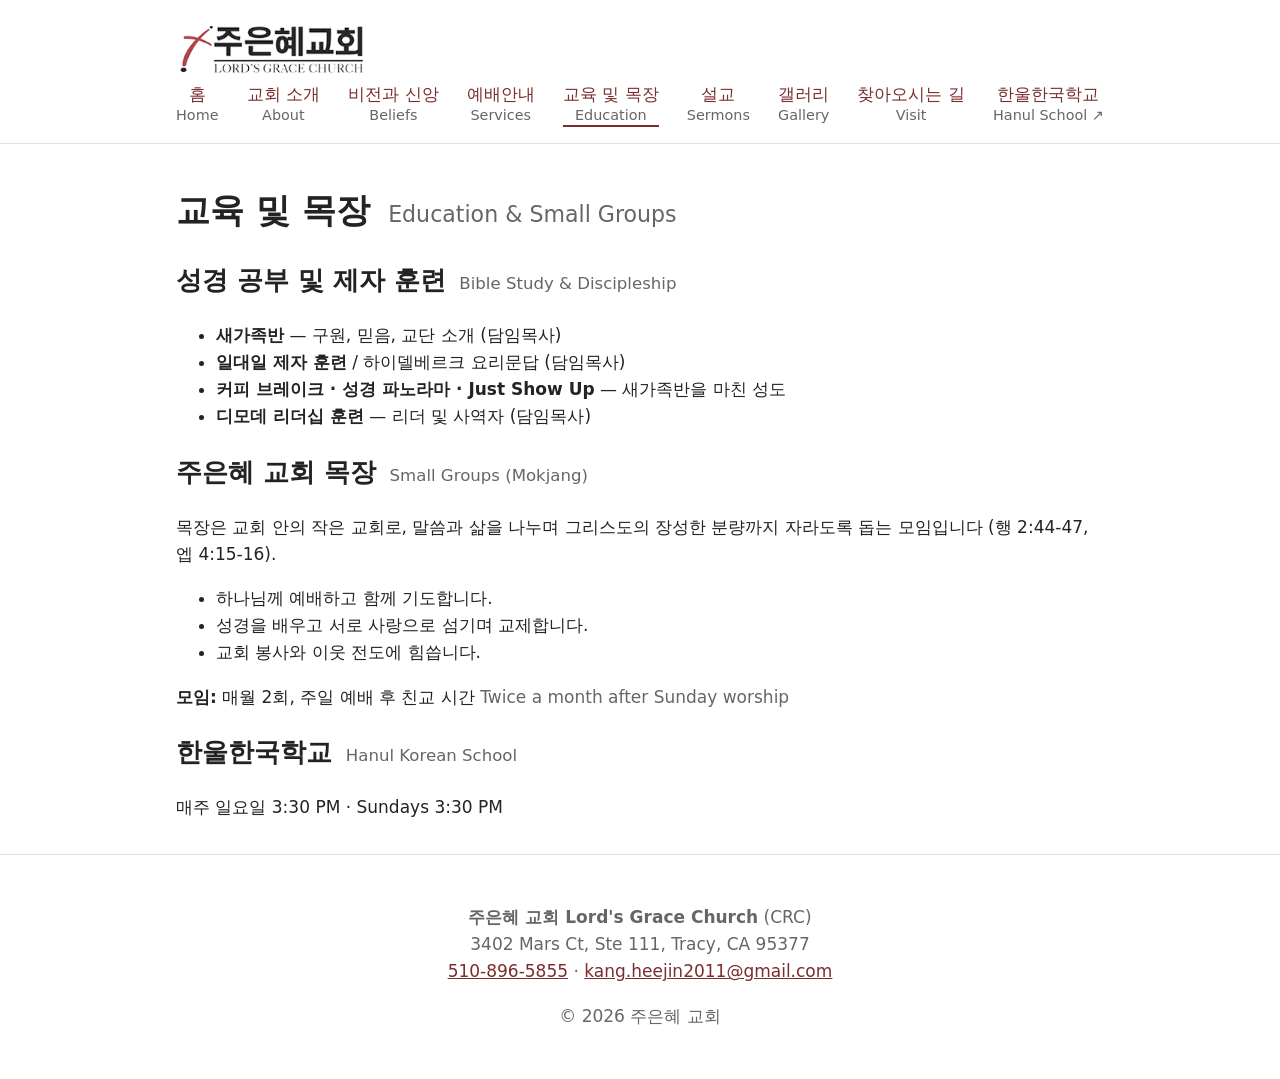
<file: education.html>
<!doctype html><html lang="ko"><head><meta charset="utf-8"><meta name="viewport" content="width=device-width,initial-scale=1">
<meta http-equiv="Content-Security-Policy" content="default-src 'self'; img-src 'self' data: https://live.staticflickr.com; frame-src https://www.youtube-nocookie.com https://www.google.com/maps https://www.google.com/maps/; script-src 'self'; style-src 'self'; base-uri 'none'; form-action 'none'"><meta name="description" content="주은혜 교회 Lord's Grace Church, Tracy CA — CRC 교단">
<title>교육 및 목장 · 주은혜 교회 Lord's Grace Church</title><link rel="stylesheet" href="style.css"></head><body>
<header><div class="bar"><a class="logo" href="index.html"><img src="img/logo.png" alt="주은혜 교회 Lord's Grace Church" width="220" height="59"></a><nav><a href="index.html">홈<small>Home</small></a><a href="about.html">교회 소개<small>About</small></a><a href="mission.html">비전과 신앙<small>Beliefs</small></a><a href="worship.html">예배안내<small>Services</small></a><a href="education.html" aria-current=page>교육 및 목장<small>Education</small></a><a href="watch.html">설교<small>Sermons</small></a><a href="gallery.html">갤러리<small>Gallery</small></a><a href="visit.html">찾아오시는 길<small>Visit</small></a><a href="https://homepy.korean.net/~hanul/www/class_board/ClassIndigo/index.htm?fp=&amp;sp=6" target="_blank" rel="noopener noreferrer">한울한국학교<small>Hanul School ↗</small></a></nav></div></header>
<main><h1>교육 및 목장 <small>Education &amp; Small Groups</small></h1>
<h2>성경 공부 및 제자 훈련 <small>Bible Study &amp; Discipleship</small></h2>
<ul><li><b>새가족반</b> — 구원, 믿음, 교단 소개 (담임목사)</li><li><b>일대일 제자 훈련</b> / 하이델베르크 요리문답 (담임목사)</li>
<li><b>커피 브레이크 · 성경 파노라마 · Just Show Up</b> — 새가족반을 마친 성도</li><li><b>디모데 리더십 훈련</b> — 리더 및 사역자 (담임목사)</li></ul>
<h2>주은혜 교회 목장 <small>Small Groups (Mokjang)</small></h2>
<p>목장은 교회 안의 작은 교회로, 말씀과 삶을 나누며 그리스도의 장성한 분량까지 자라도록 돕는 모임입니다 (행 2:44-47, 엡 4:15-16).</p>
<ul><li>하나님께 예배하고 함께 기도합니다.</li><li>성경을 배우고 서로 사랑으로 섬기며 교제합니다.</li><li>교회 봉사와 이웃 전도에 힘씁니다.</li></ul>
<p><b>모임:</b> 매월 2회, 주일 예배 후 친교 시간 <span class="en">Twice a month after Sunday worship</span></p>
<h2>한울한국학교 <small>Hanul Korean School</small></h2><p>매주 일요일 3:30 PM · Sundays 3:30 PM</p></main>
<footer><p><b>주은혜 교회 Lord's Grace Church</b> (CRC)<br>3402 Mars Ct, Ste 111, Tracy, CA 95377<br><a href="tel:+15108965855">510-896-5855</a> · <a href="mailto:kang.heejin2011@gmail.com">kang.heejin2011@gmail.com</a></p><p>&copy; 2026 주은혜 교회</p></footer><script src="site.js"></script></body></html>
</file>
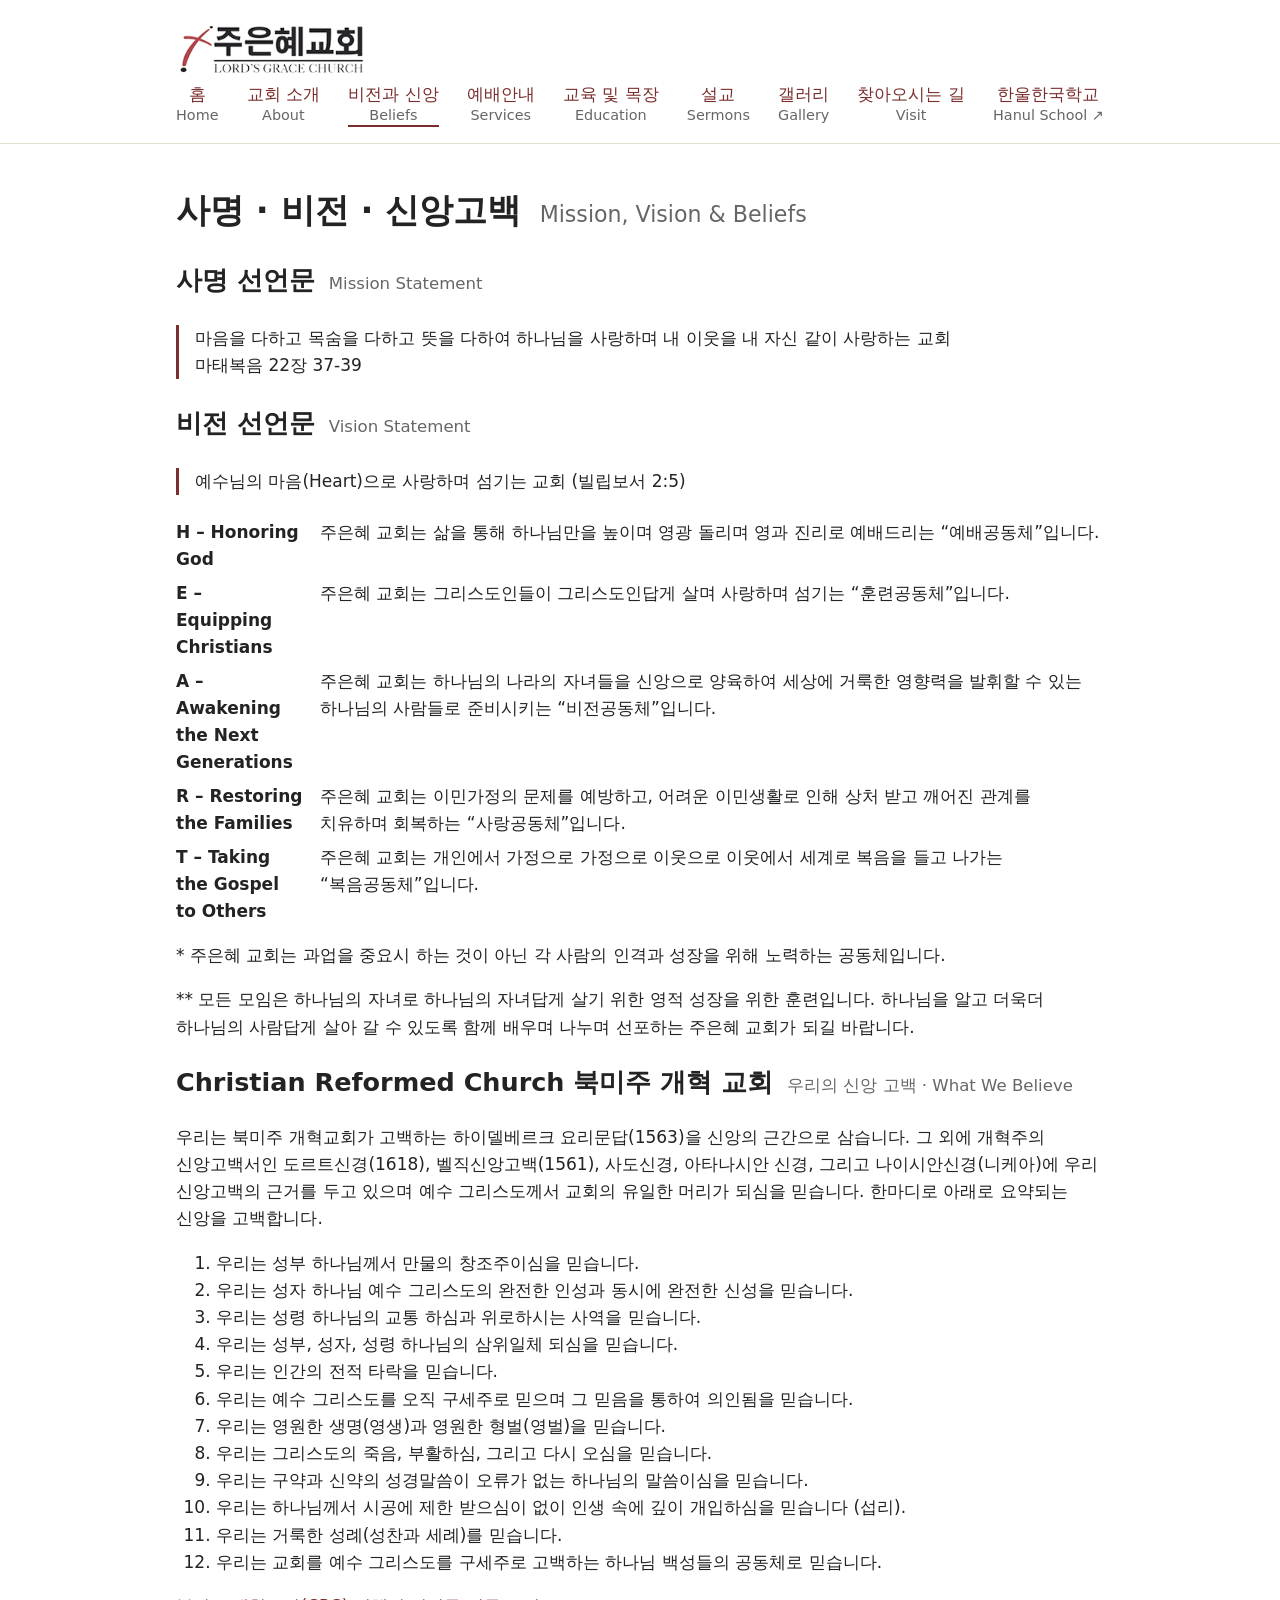
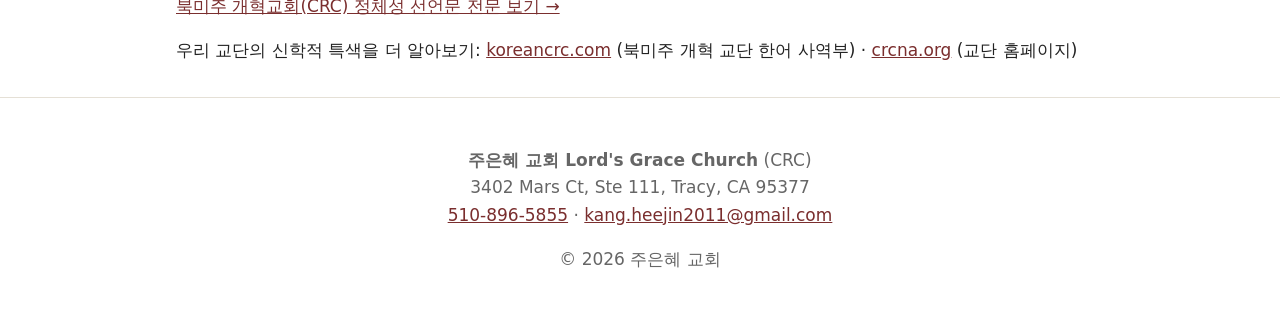
<file: mission.html>
<!doctype html><html lang="ko"><head><meta charset="utf-8"><meta name="viewport" content="width=device-width,initial-scale=1">
<meta http-equiv="Content-Security-Policy" content="default-src 'self'; img-src 'self' data: https://live.staticflickr.com; frame-src https://www.youtube-nocookie.com https://www.google.com/maps https://www.google.com/maps/; script-src 'self'; style-src 'self'; base-uri 'none'; form-action 'none'"><meta name="description" content="주은혜 교회 Lord's Grace Church, Tracy CA — CRC 교단">
<title>사명 · 비전 · 신앙고백 · 주은혜 교회 Lord's Grace Church</title><link rel="stylesheet" href="style.css"></head><body>
<header><div class="bar"><a class="logo" href="index.html"><img src="img/logo.png" alt="주은혜 교회 Lord's Grace Church" width="220" height="59"></a><nav><a href="index.html">홈<small>Home</small></a><a href="about.html">교회 소개<small>About</small></a><a href="mission.html" aria-current=page>비전과 신앙<small>Beliefs</small></a><a href="worship.html">예배안내<small>Services</small></a><a href="education.html">교육 및 목장<small>Education</small></a><a href="watch.html">설교<small>Sermons</small></a><a href="gallery.html">갤러리<small>Gallery</small></a><a href="visit.html">찾아오시는 길<small>Visit</small></a><a href="https://homepy.korean.net/~hanul/www/class_board/ClassIndigo/index.htm?fp=&amp;sp=6" target="_blank" rel="noopener noreferrer">한울한국학교<small>Hanul School ↗</small></a></nav></div></header>
<main><h1>사명 · 비전 · 신앙고백 <small>Mission, Vision &amp; Beliefs</small></h1>
<h2>사명 선언문 <small>Mission Statement</small></h2>
<blockquote>마음을 다하고 목숨을 다하고 뜻을 다하여 하나님을 사랑하며 내 이웃을 내 자신 같이 사랑하는 교회<br>마태복음 22장 37-39</blockquote>
<h2>비전 선언문 <small>Vision Statement</small></h2>
<blockquote>예수님의 마음(Heart)으로 사랑하며 섬기는 교회 (빌립보서 2:5)</blockquote>
<dl class="tl">
<dt>H – Honoring God</dt><dd>주은혜 교회는 삶을 통해 하나님만을 높이며 영광 돌리며 영과 진리로 예배드리는 “예배공동체”입니다.</dd>
<dt>E – Equipping Christians</dt><dd>주은혜 교회는 그리스도인들이 그리스도인답게 살며 사랑하며 섬기는 “훈련공동체”입니다.</dd>
<dt>A – Awakening the Next Generations</dt><dd>주은혜 교회는 하나님의 나라의 자녀들을 신앙으로 양육하여 세상에 거룩한 영향력을 발휘할 수 있는 하나님의 사람들로 준비시키는 “비전공동체”입니다.</dd>
<dt>R – Restoring the Families</dt><dd>주은혜 교회는 이민가정의 문제를 예방하고, 어려운 이민생활로 인해 상처 받고 깨어진 관계를 치유하며 회복하는 “사랑공동체”입니다.</dd>
<dt>T – Taking the Gospel to Others</dt><dd>주은혜 교회는 개인에서 가정으로 가정으로 이웃으로 이웃에서 세계로 복음을 들고 나가는 “복음공동체”입니다.</dd></dl>
<p>* 주은혜 교회는 과업을 중요시 하는 것이 아닌 각 사람의 인격과 성장을 위해 노력하는 공동체입니다.</p>
<p>** 모든 모임은 하나님의 자녀로 하나님의 자녀답게 살기 위한 영적 성장을 위한 훈련입니다. 하나님을 알고 더욱더 하나님의 사람답게 살아 갈 수 있도록 함께 배우며 나누며 선포하는 주은혜 교회가 되길 바랍니다.</p>
<h2>Christian Reformed Church 북미주 개혁 교회 <small>우리의 신앙 고백 · What We Believe</small></h2>
<p>우리는 북미주 개혁교회가 고백하는 하이델베르크 요리문답(1563)을 신앙의 근간으로 삼습니다. 그 외에 개혁주의 신앙고백서인 도르트신경(1618), 벨직신앙고백(1561), 사도신경, 아타나시안 신경, 그리고 나이시안신경(니케아)에 우리 신앙고백의 근거를 두고 있으며 예수 그리스도께서 교회의 유일한 머리가 되심을 믿습니다. 한마디로 아래로 요약되는 신앙을 고백합니다.</p>
<ol>
<li>우리는 성부 하나님께서 만물의 창조주이심을 믿습니다.</li>
<li>우리는 성자 하나님 예수 그리스도의 완전한 인성과 동시에 완전한 신성을 믿습니다.</li>
<li>우리는 성령 하나님의 교통 하심과 위로하시는 사역을 믿습니다.</li>
<li>우리는 성부, 성자, 성령 하나님의 삼위일체 되심을 믿습니다.</li>
<li>우리는 인간의 전적 타락을 믿습니다.</li>
<li>우리는 예수 그리스도를 오직 구세주로 믿으며 그 믿음을 통하여 의인됨을 믿습니다.</li>
<li>우리는 영원한 생명(영생)과 영원한 형벌(영벌)을 믿습니다.</li>
<li>우리는 그리스도의 죽음, 부활하심, 그리고 다시 오심을 믿습니다.</li>
<li>우리는 구약과 신약의 성경말씀이 오류가 없는 하나님의 말씀이심을 믿습니다.</li>
<li>우리는 하나님께서 시공에 제한 받으심이 없이 인생 속에 깊이 개입하심을 믿습니다 (섭리).</li>
<li>우리는 거룩한 성례(성찬과 세례)를 믿습니다.</li>
<li>우리는 교회를 예수 그리스도를 구세주로 고백하는 하나님 백성들의 공동체로 믿습니다.</li></ol>
<p><a href="crc.html">북미주 개혁교회(CRC) 정체성 선언문 전문 보기 →</a></p>
<p>우리 교단의 신학적 특색을 더 알아보기: <a href="https://www.koreancrc.com" rel="noopener noreferrer">koreancrc.com</a> (북미주 개혁 교단 한어 사역부) · <a href="https://www.crcna.org" rel="noopener noreferrer">crcna.org</a> (교단 홈페이지)</p></main>
<footer><p><b>주은혜 교회 Lord's Grace Church</b> (CRC)<br>3402 Mars Ct, Ste 111, Tracy, CA 95377<br><a href="tel:+15108965855">510-896-5855</a> · <a href="mailto:kang.heejin2011@gmail.com">kang.heejin2011@gmail.com</a></p><p>&copy; 2026 주은혜 교회</p></footer><script src="site.js"></script></body></html>
</file>
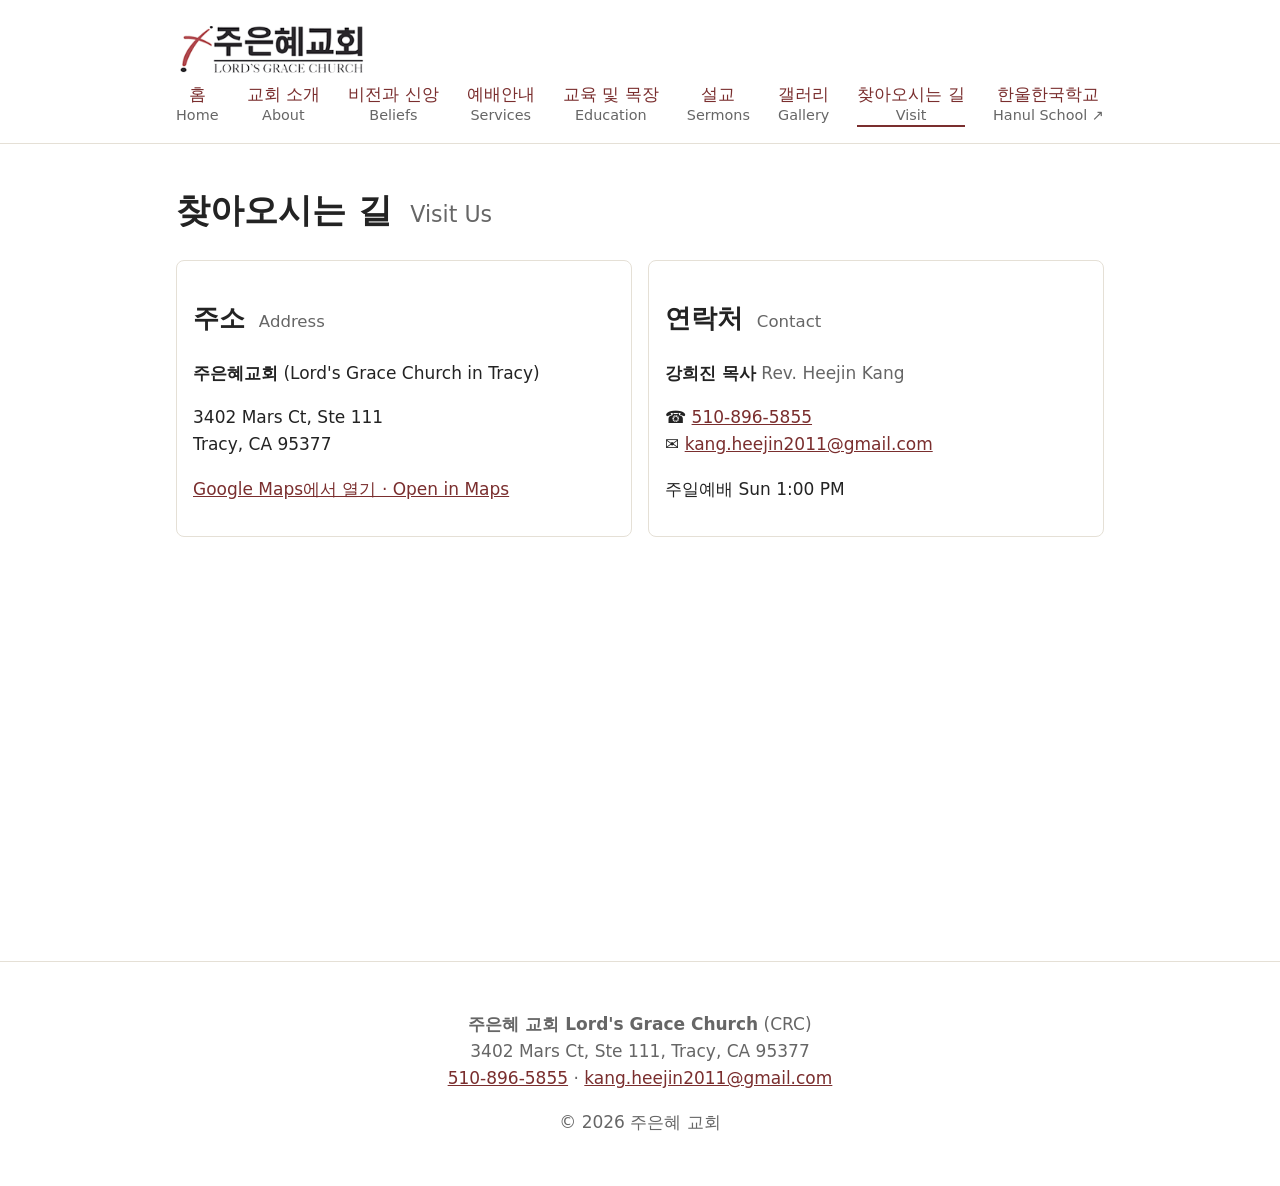
<file: visit.html>
<!doctype html><html lang="ko"><head><meta charset="utf-8"><meta name="viewport" content="width=device-width,initial-scale=1">
<meta http-equiv="Content-Security-Policy" content="default-src 'self'; img-src 'self' data: https://live.staticflickr.com; frame-src https://www.youtube-nocookie.com https://www.google.com/maps https://www.google.com/maps/; script-src 'self'; style-src 'self'; base-uri 'none'; form-action 'none'"><meta name="description" content="주은혜 교회 Lord's Grace Church, Tracy CA — CRC 교단">
<title>찾아오시는 길 · 주은혜 교회 Lord's Grace Church</title><link rel="stylesheet" href="style.css"></head><body>
<header><div class="bar"><a class="logo" href="index.html"><img src="img/logo.png" alt="주은혜 교회 Lord's Grace Church" width="220" height="59"></a><nav><a href="index.html">홈<small>Home</small></a><a href="about.html">교회 소개<small>About</small></a><a href="mission.html">비전과 신앙<small>Beliefs</small></a><a href="worship.html">예배안내<small>Services</small></a><a href="education.html">교육 및 목장<small>Education</small></a><a href="watch.html">설교<small>Sermons</small></a><a href="gallery.html">갤러리<small>Gallery</small></a><a href="visit.html" aria-current=page>찾아오시는 길<small>Visit</small></a><a href="https://homepy.korean.net/~hanul/www/class_board/ClassIndigo/index.htm?fp=&amp;sp=6" target="_blank" rel="noopener noreferrer">한울한국학교<small>Hanul School ↗</small></a></nav></div></header>
<main><h1>찾아오시는 길 <small>Visit Us</small></h1>
<div class="grid"><div class="card"><h2>주소 <small>Address</small></h2><p><b>주은혜교회</b> (Lord's Grace Church in Tracy)</p><p>3402 Mars Ct, Ste 111<br>Tracy, CA 95377</p><p><a href="https://maps.app.goo.gl/uTyTuWGz8DiKhVBC7" rel="noopener noreferrer">Google Maps에서 열기 · Open in Maps</a></p></div>
<div class="card"><h2>연락처 <small>Contact</small></h2><p><b>강희진 목사</b> <span class="en">Rev. Heejin Kang</span></p><p>☎ <a href="tel:+15108965855">510-896-5855</a><br>✉ <a href="mailto:kang.heejin2011@gmail.com">kang.heejin2011@gmail.com</a></p><p>주일예배 Sun 1:00 PM</p></div></div>
<iframe class="map" title="주은혜 교회 위치 · Church location map" allowfullscreen loading="lazy" referrerpolicy="strict-origin-when-cross-origin" src="https://www.google.com/maps/embed?pb=!1m14!1m8!1m3!1d1371.653198256155!2d-121.42695475009583!3d37.706558012319306!3m2!1i1024!2i768!4f13.1!3m3!1m2!1s0x80903dccd9709dd9%3A0x2da969dbb503e95!2sLord's%20Grace%20Church%20in%20Tracy!5e1!3m2!1sen!2sus!4v1794194525646!5m2!1sen!2sus"></iframe></main>
<footer><p><b>주은혜 교회 Lord's Grace Church</b> (CRC)<br>3402 Mars Ct, Ste 111, Tracy, CA 95377<br><a href="tel:+15108965855">510-896-5855</a> · <a href="mailto:kang.heejin2011@gmail.com">kang.heejin2011@gmail.com</a></p><p>&copy; 2026 주은혜 교회</p></footer><script src="site.js"></script></body></html>
</file>
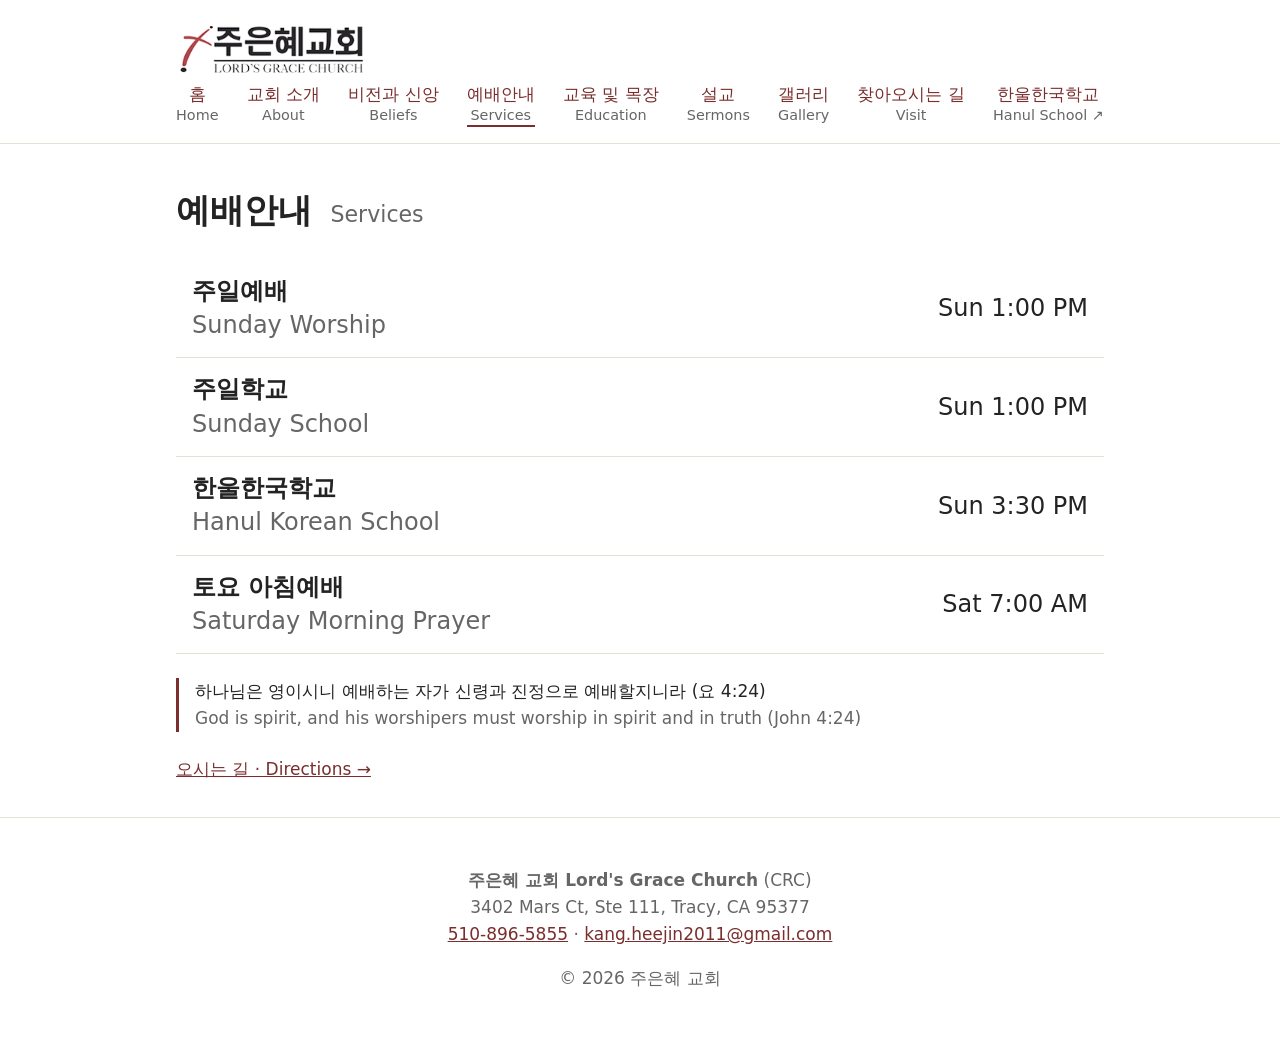
<file: worship.html>
<!doctype html><html lang="ko"><head><meta charset="utf-8"><meta name="viewport" content="width=device-width,initial-scale=1">
<meta http-equiv="Content-Security-Policy" content="default-src 'self'; img-src 'self' data: https://live.staticflickr.com; frame-src https://www.youtube-nocookie.com https://www.google.com/maps https://www.google.com/maps/; script-src 'self'; style-src 'self'; base-uri 'none'; form-action 'none'"><meta name="description" content="주은혜 교회 Lord's Grace Church, Tracy CA — CRC 교단">
<title>예배안내 · 주은혜 교회 Lord's Grace Church</title><link rel="stylesheet" href="style.css"></head><body>
<header><div class="bar"><a class="logo" href="index.html"><img src="img/logo.png" alt="주은혜 교회 Lord's Grace Church" width="220" height="59"></a><nav><a href="index.html">홈<small>Home</small></a><a href="about.html">교회 소개<small>About</small></a><a href="mission.html">비전과 신앙<small>Beliefs</small></a><a href="worship.html" aria-current=page>예배안내<small>Services</small></a><a href="education.html">교육 및 목장<small>Education</small></a><a href="watch.html">설교<small>Sermons</small></a><a href="gallery.html">갤러리<small>Gallery</small></a><a href="visit.html">찾아오시는 길<small>Visit</small></a><a href="https://homepy.korean.net/~hanul/www/class_board/ClassIndigo/index.htm?fp=&amp;sp=6" target="_blank" rel="noopener noreferrer">한울한국학교<small>Hanul School ↗</small></a></nav></div></header>
<main><h1>예배안내 <small>Services</small></h1>
<table class="sched"><tr><th>주일예배 <small>Sunday Worship</small></th><td>Sun 1:00 PM</td></tr>
<tr><th>주일학교 <small>Sunday School</small></th><td>Sun 1:00 PM</td></tr>
<tr><th>한울한국학교 <small>Hanul Korean School</small></th><td>Sun 3:30 PM</td></tr>
<tr><th>토요 아침예배 <small>Saturday Morning Prayer</small></th><td>Sat 7:00 AM</td></tr></table>
<blockquote>하나님은 영이시니 예배하는 자가 신령과 진정으로 예배할지니라 (요 4:24)<br><span class="en">God is spirit, and his worshipers must worship in spirit and in truth (John 4:24)</span></blockquote>
<p><a href="visit.html">오시는 길 · Directions →</a></p></main>
<footer><p><b>주은혜 교회 Lord's Grace Church</b> (CRC)<br>3402 Mars Ct, Ste 111, Tracy, CA 95377<br><a href="tel:+15108965855">510-896-5855</a> · <a href="mailto:kang.heejin2011@gmail.com">kang.heejin2011@gmail.com</a></p><p>&copy; 2026 주은혜 교회</p></footer><script src="site.js"></script></body></html>
</file>
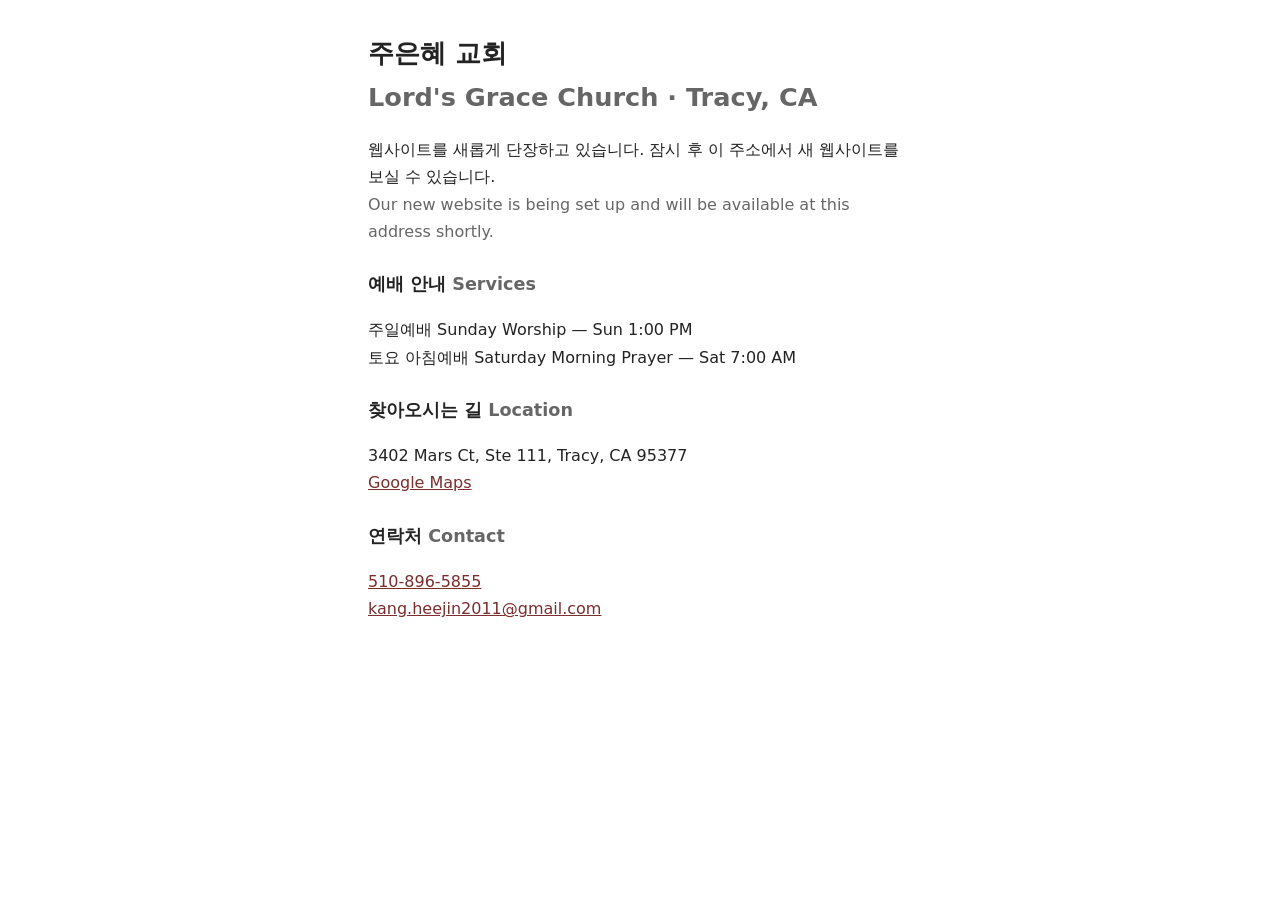
<file: docs/bluehost_holding_page.html>
<!doctype html>
<html lang="ko"><head><meta charset="utf-8"><meta name="viewport" content="width=device-width,initial-scale=1">
<meta http-equiv="Content-Security-Policy" content="default-src 'none'; style-src 'unsafe-inline'; base-uri 'none'; form-action 'none'">
<title>주은혜 교회 Lord's Grace Church</title>
<style>body{font-family:"Noto Sans KR","Malgun Gothic","Apple SD Gothic Neo",system-ui,sans-serif;max-width:34rem;margin:2rem auto;padding:0 1rem;line-height:1.7;color:#232323;background:#fff;word-break:keep-all}
h1{font-size:1.6rem}h2{font-size:1.1rem;margin-top:1.6rem}.en{color:#666}a{color:#7a2e2e}</style></head><body>
<h1>주은혜 교회<br><span class="en">Lord's Grace Church · Tracy, CA</span></h1>
<p>웹사이트를 새롭게 단장하고 있습니다. 잠시 후 이 주소에서 새 웹사이트를 보실 수 있습니다.<br><span class="en">Our new website is being set up and will be available at this address shortly.</span></p>
<h2>예배 안내 <span class="en">Services</span></h2>
<p>주일예배 Sunday Worship — Sun 1:00 PM<br>토요 아침예배 Saturday Morning Prayer — Sat 7:00 AM</p>
<h2>찾아오시는 길 <span class="en">Location</span></h2>
<p>3402 Mars Ct, Ste 111, Tracy, CA 95377<br><a href="https://maps.app.goo.gl/uTyTuWGz8DiKhVBC7">Google Maps</a></p>
<h2>연락처 <span class="en">Contact</span></h2>
<p><a href="tel:+15108965855">510-896-5855</a><br><a href="mailto:kang.heejin2011@gmail.com">kang.heejin2011@gmail.com</a></p>
</body></html>
</file>
<file: style.css>
:root{color-scheme:light;--bg:#fff;--fg:#232323;--muted:#666;--accent:#7a2e2e;--card:#fff;--line:#e5e0d6}
*{box-sizing:border-box}body{margin:0;font:17px/1.6 Georgia,serif;background:var(--bg);color:var(--fg)}
a{color:var(--accent)}header{border-bottom:1px solid var(--line);padding:1rem}
.bar{max-width:60rem;margin:auto;display:flex;flex-wrap:wrap;gap:.5rem 1.5rem;align-items:center;justify-content:space-between}
.logo{font-size:1.4rem;font-weight:bold;text-decoration:none}nav a{margin-right:1rem;text-decoration:none}
main{max-width:60rem;margin:auto;padding:1rem}.hero{padding:3rem 0;text-align:center}.hero h1{font-size:2.2rem;margin:0}
.grid{display:grid;grid-template-columns:repeat(auto-fit,minmax(16rem,1fr));gap:1rem}
.card{background:var(--card);border:1px solid var(--line);border-radius:8px;padding:1rem}
.video{aspect-ratio:16/9;width:100%;border:0;border-radius:8px}
.photos{display:grid;grid-template-columns:repeat(auto-fill,minmax(12rem,1fr));gap:.5rem}
.photos img{width:100%;aspect-ratio:4/3;object-fit:cover;border-radius:6px;cursor:zoom-in}
dialog{max-width:95vw;border:0;background:#000;padding:0}dialog img{max-width:95vw;max-height:85vh;display:block}
dialog p{color:#fff;margin:.5rem;text-align:center}
footer{text-align:center;color:var(--muted);padding:2rem 1rem;border-top:1px solid var(--line)}
.todo{background:#fff3b0;color:#000;padding:0 .25rem}
body{font-family:"Noto Sans KR","Malgun Gothic","Apple SD Gothic Neo",system-ui,sans-serif}
small{font-size:.65em;color:var(--muted);font-weight:normal;margin-left:.3em}nav a small{display:block;margin:0;text-align:center;font-size:.7rem}
nav a{display:inline-block;margin:0 .6rem 0 0}nav a[aria-current]{border-bottom:2px solid var(--accent)}
.en{color:var(--muted);font-size:.92em}.big{font-size:1.6rem;font-weight:bold}.logo img{display:block;max-width:100%;height:auto}
.tl{display:grid;grid-template-columns:8rem 1fr;gap:.4rem 1rem}.tl dt{font-weight:bold}.tl dd{margin:0}
@media(max-width:600px){.tl{grid-template-columns:1fr}.tl dd{margin-bottom:.6rem}}
.sched{width:100%;border-collapse:collapse}.sched th,.sched td{padding:1rem;border-bottom:1px solid var(--line);text-align:left}.sched td{font-size:1.4rem;text-align:right}
blockquote{border-left:3px solid var(--accent);margin:1.5rem 0;padding-left:1rem}.map{width:100%;height:24rem;border:0;border-radius:8px;margin-top:1rem}
.albums{display:grid;grid-template-columns:repeat(auto-fill,minmax(14rem,1fr));gap:1rem}.album{display:block;text-decoration:none;color:inherit;padding:.5rem}
.album img{width:100%;aspect-ratio:4/3;object-fit:cover;border-radius:6px}.album b{display:block;margin-top:.5rem}[hidden]{display:none!important}
button{font:inherit;padding:.5rem 1rem;border:1px solid var(--line);border-radius:6px;background:var(--card);color:var(--fg);cursor:pointer}
.lbnav{display:flex;justify-content:space-between;padding:.5rem}dialog img{margin:auto}
dialog a{color:#fff}
.center{text-align:center;margin:1.5rem 0}
.block{margin:2.5rem 0}.block h2{margin-bottom:.8rem}.more{text-align:right;margin:.5rem 0}.btn{display:inline-block;margin-left:.5rem;padding:.4rem 1rem;border:1px solid var(--accent);border-radius:6px;text-decoration:none;font-size:1rem}.hero .big{margin-top:1.2rem}
.lead{font-size:1.3rem;margin:.5rem 0}.welcome{max-width:44rem;margin:1rem auto 0}.welcome p{margin:1rem 0}.hero h1{font-size:2rem}
body{word-break:keep-all;overflow-wrap:break-word}
/* menu: centered items, larger grey English labels */
nav{display:flex;flex-wrap:wrap;gap:.5rem 1rem}
nav a{display:inline-flex;flex-direction:column;align-items:center;text-align:center;margin:0;line-height:1.35}
nav a small{font-size:.9rem;margin:0;text-align:center}
@media(max-width:700px){.bar{justify-content:center;text-align:center}nav{justify-content:center}.logo{display:block}.logo img{margin:0 auto}}
/* services: larger left column */
.sched th{font-size:1.5rem;line-height:1.3;font-weight:700}.sched th small{display:block;font-size:1.05rem;margin:.3rem 0 0}
/* phone: compact recent albums on the home page */
@media(max-width:600px){#recent{grid-template-columns:1fr;gap:.6rem}
#recent .album{display:grid;grid-template-columns:96px 1fr;grid-template-rows:auto auto;column-gap:.8rem;align-items:center;padding:.5rem}
#recent .album img{grid-row:1 / span 2;width:96px;height:72px}
#recent .album b{margin:0;align-self:end;font-size:1rem}#recent .album small{margin:0;align-self:start}}
.sched td{white-space:nowrap}
@media(max-width:600px){.sched th,.sched td{padding:.9rem .4rem}.sched th{font-size:1.35rem}.sched th small{font-size:1rem}.sched td{font-size:1.2rem}}
/* consistent page-title size; larger service names */
.hero h1{font-size:2.125rem}
.sched th{font-size:1.9rem}.sched th small{font-size:1.15rem}
@media(max-width:600px){.sched th{font-size:1.6rem}.sched th small{font-size:1.05rem}.sched td{font-size:1.2rem}}
.sched th,.sched td{vertical-align:middle}
.vids{display:grid;grid-template-columns:repeat(auto-fit,minmax(18rem,1fr));gap:1.5rem}.vtitle{margin:.5rem 0 0;font-weight:700}.vtitle small{font-weight:400}
/* services: names, English labels and times all the same size */
.sched th,.sched td,.sched th small{font-size:1.5rem}
.sched th small{display:block;margin:.2rem 0 0;font-weight:400}.sched td{font-weight:400}
@media(max-width:600px){.sched,.sched tbody,.sched tr,.sched th,.sched td{display:block;width:100%}
.sched tr{padding:.9rem 0;border-bottom:1px solid var(--line)}
.sched th,.sched td{border:0;padding:.1rem 0;text-align:left;font-size:1.3rem}.sched th small{font-size:1.3rem}.sched td{white-space:normal}}
.en{font-size:1em}
.welcome{max-width:none;margin:1rem 0 0}
/* home: group photo crossfade, pastor photo; about: portrait */
.slides{position:relative;margin:0 0 1.5rem;aspect-ratio:16/9;overflow:hidden;border-radius:10px;background:#eee}
.slides img{position:absolute;inset:0;width:100%;height:100%;object-fit:cover;animation:fadeA 12s ease-in-out infinite}
.slides img+img{animation-name:fadeB}
@keyframes fadeA{0%,42%{opacity:1}50%,92%{opacity:0}100%{opacity:1}}
@keyframes fadeB{0%,42%{opacity:0}50%,92%{opacity:1}100%{opacity:0}}
@media(prefers-reduced-motion:reduce){.slides img{animation:none}.slides img+img{opacity:0}}
.withpastor{display:grid;grid-template-columns:15rem 1fr;gap:2rem;align-items:start}
.pastor{margin:0;text-align:center}.pastor img{width:100%;height:auto;border-radius:10px;display:block}.pastor figcaption{margin-top:.5rem}
.portrait{float:right;width:11rem;height:auto;border-radius:10px;margin:0 0 1rem 1.5rem}
@media(max-width:700px){.withpastor{grid-template-columns:1fr;gap:1rem}.pastor{max-width:13rem;margin:0 auto}.portrait{width:8.5rem;margin-left:1rem}}
/* home: pastor photo is smaller and ends level with the last line of the welcome text */
@media(min-width:701px){.withpastor{grid-template-columns:11rem 1fr;align-items:stretch}
.withpastor>div>p:first-child{margin-top:0}.withpastor>div>p:last-child{margin-bottom:0}
.pastor{display:flex;flex-direction:column;min-height:0}
.pastor img{flex:1 1 0;height:0;min-height:0;object-fit:cover;object-position:50% 20%}}
@media(max-width:700px){.pastor{max-width:9.5rem}}
/* header lines up with the page content; on wide screens the menu spans the same width */
.bar{max-width:58rem}
@media(min-width:960px){nav{width:100%;justify-content:space-between;flex-wrap:nowrap;gap:.5rem}}
/* home: larger welcome block on computer screens */
@media(min-width:701px){.hero{padding:2.2rem 0 1.8rem}.hero h1{font-size:3rem;line-height:1.2}.hero .lead{font-size:1.6rem}.hero .big{font-size:1.9rem;margin-top:1rem}}
/* home: service time and its button share one centre line; button a little taller */
.hero .big{display:flex;flex-wrap:wrap;justify-content:center;align-items:center;gap:.6rem 1rem}
.hero .big .btn{margin:0;padding:.6rem 1.2rem;font-size:1.05rem;line-height:1.2}
/* gallery: two photos per row on phones; viewer centred on a dark backdrop and always fits the screen */
@media(max-width:600px){.photos{grid-template-columns:repeat(2,1fr);gap:.4rem}}
dialog#lb{max-width:96vw;max-height:96vh;border-radius:8px;overflow:hidden}dialog#lb::backdrop{background:rgba(0,0,0,.85)}
dialog#lb img{max-width:96vw;max-height:72vh;width:auto;height:auto;object-fit:contain;background:#000}
/* photo viewer: photo fills the screen; arrows and close sit on top of it; loading mark while the full-size photo arrives */
dialog#lb{position:fixed;max-width:100vw;max-height:100vh;background:#000;border-radius:6px;overflow:hidden}
dialog#lb img{max-width:98vw;max-height:calc(100vh - 56px)}
dialog#lb p{margin:.4rem .6rem;font-size:.95rem;white-space:nowrap;overflow:hidden;text-overflow:ellipsis}
dialog#lb .lbnav{position:absolute;inset:0 0 auto 0;height:calc(100% - 2.4rem);padding:0;pointer-events:none}
dialog#lb .lbnav button{pointer-events:auto;position:absolute;background:rgba(0,0,0,.45);color:#fff;border:0;border-radius:50%;width:2.8rem;height:2.8rem;padding:0;font-size:1.5rem;line-height:1}
dialog#lb #prev{left:.5rem;top:50%;transform:translateY(-50%)}dialog#lb #next{right:.5rem;top:50%;transform:translateY(-50%)}dialog#lb #close{right:.5rem;top:.5rem;font-size:1.2rem}
dialog#lb .lbnote{display:none;color:#ddd;font-size:.85rem;text-align:center;padding:0 .5rem .4rem}dialog#lb.lowres .lbnote{display:block}
dialog#lb.loading::after{content:"";position:absolute;left:50%;top:calc(50% - 1.2rem);width:2rem;height:2rem;margin:-1rem 0 0 -1rem;border:3px solid rgba(255,255,255,.35);border-top-color:#fff;border-radius:50%;animation:spin .8s linear infinite}
@keyframes spin{to{transform:rotate(360deg)}}
</file>
